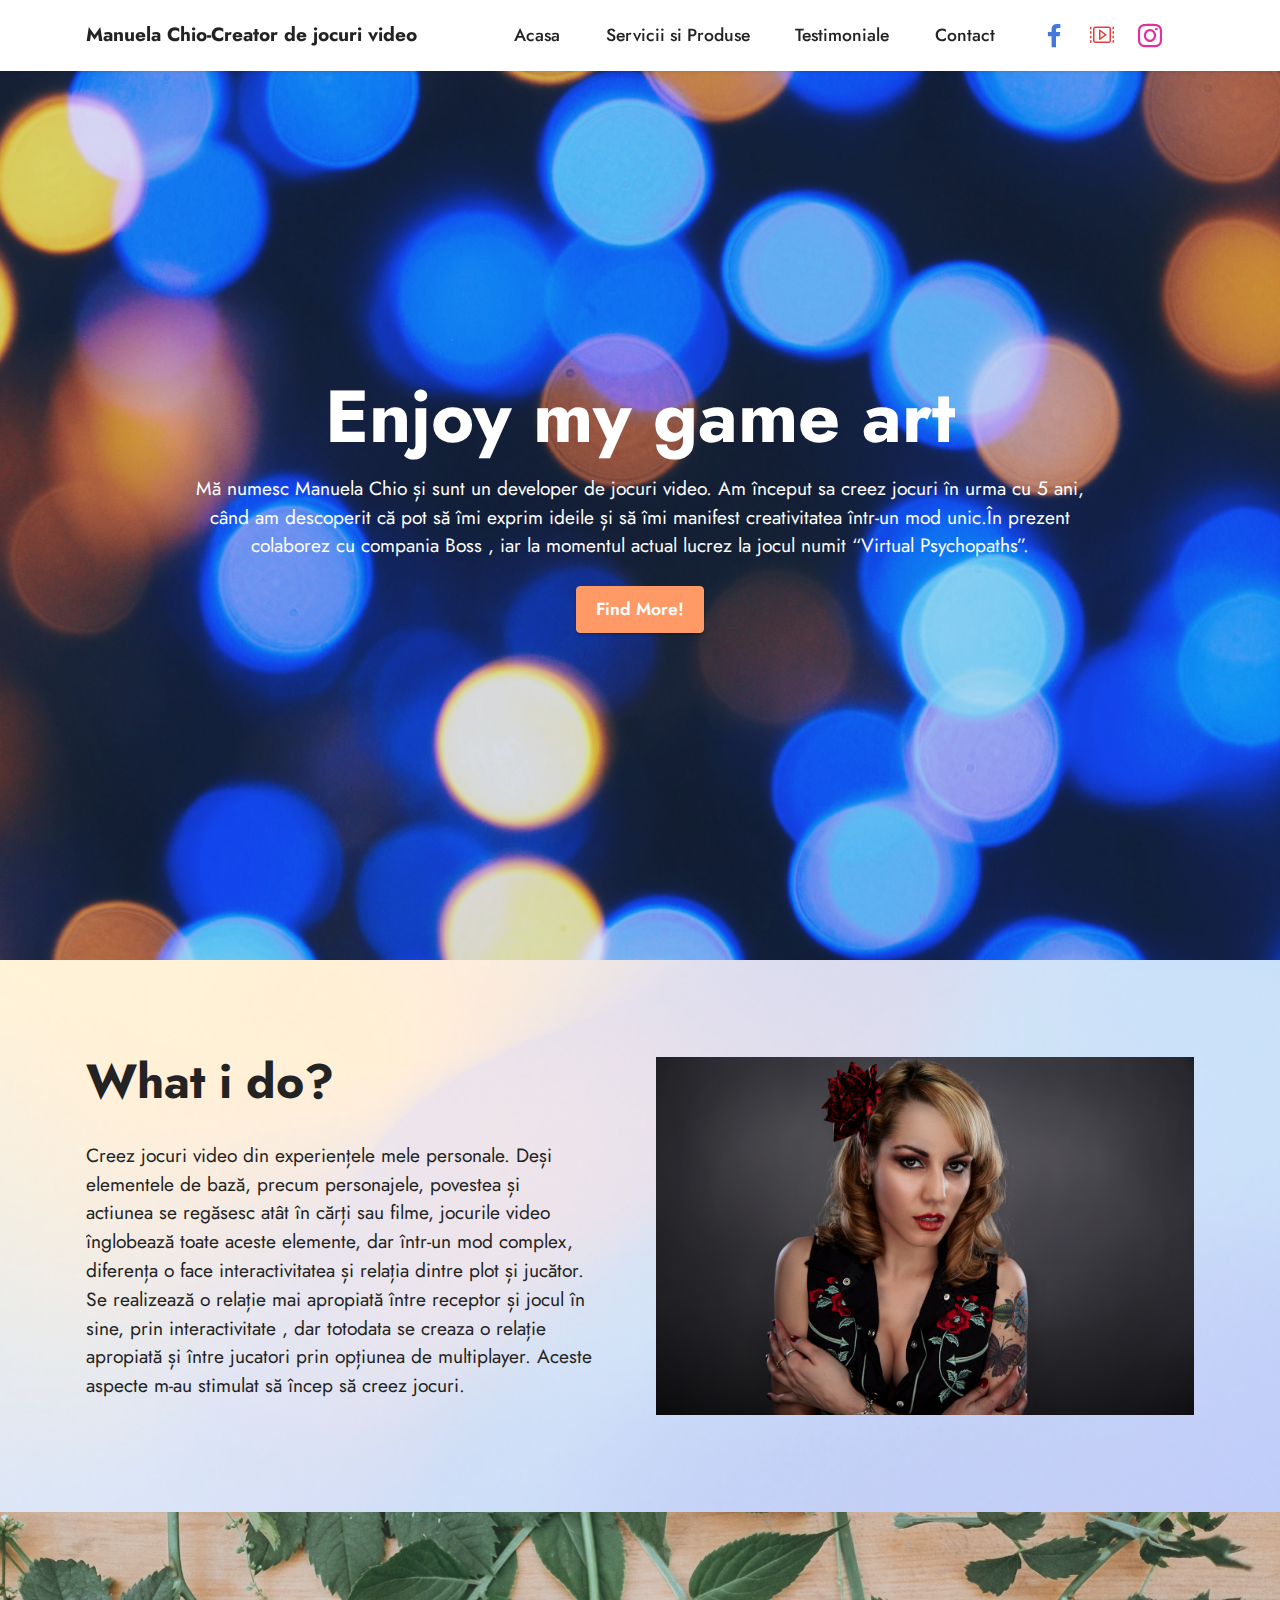
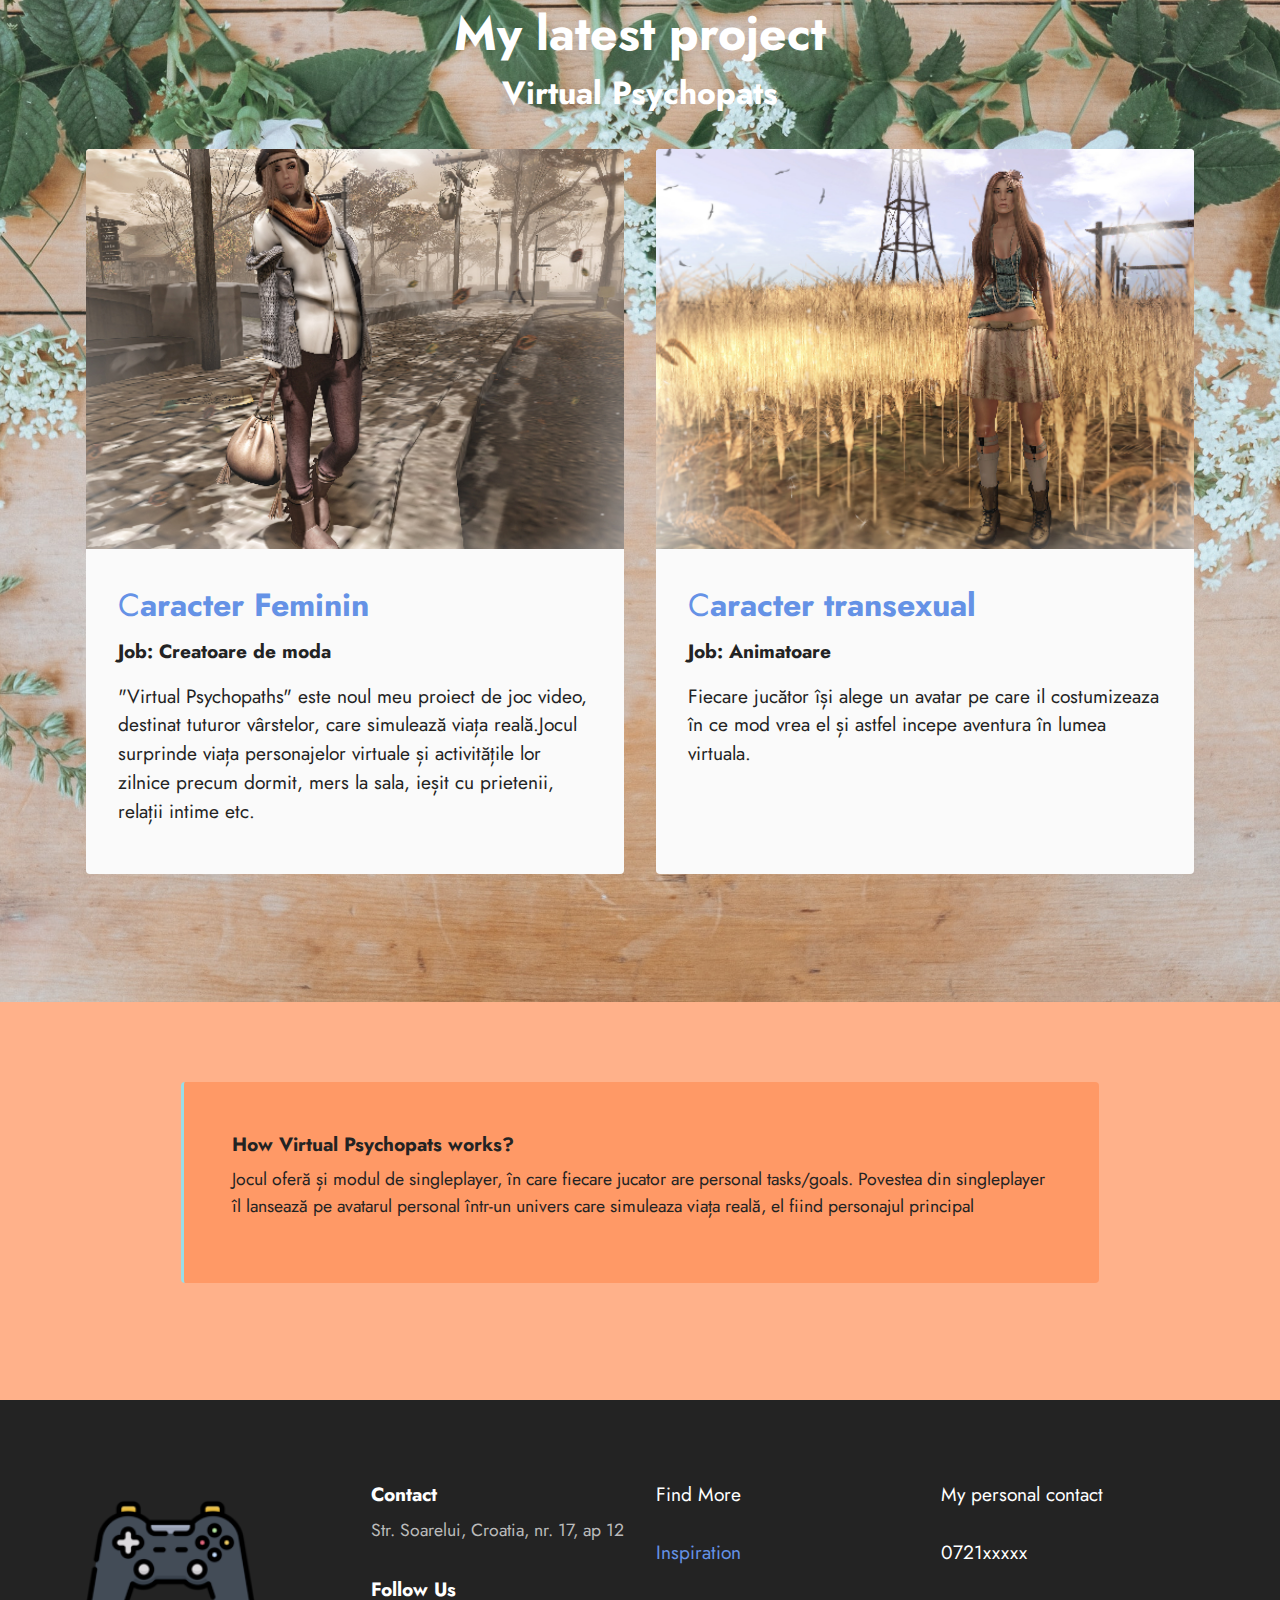
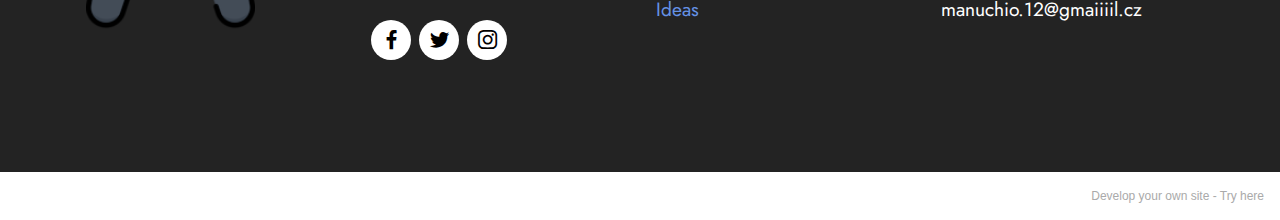
<file: index.html>
<!DOCTYPE html>
<html  >
<head>
  <!-- Site made with Mobirise Website Builder v5.2.0, https://mobirise.com -->
  <meta charset="UTF-8">
  <meta http-equiv="X-UA-Compatible" content="IE=edge">
  <meta name="generator" content="Mobirise v5.2.0, mobirise.com">
  <meta name="viewport" content="width=device-width, initial-scale=1, minimum-scale=1">
  <link rel="shortcut icon" href="assets/images/console.png" type="image/x-icon">
  <meta name="description" content="">
  
  
  <title>Manuela Chio</title>
  <link rel="stylesheet" href="assets/web/assets/mobirise-icons2/mobirise2.css">
  <link rel="stylesheet" href="assets/web/assets/mobirise-icons-bold/mobirise-icons-bold.css">
  <link rel="stylesheet" href="assets/tether/tether.min.css">
  <link rel="stylesheet" href="assets/bootstrap/css/bootstrap.min.css">
  <link rel="stylesheet" href="assets/bootstrap/css/bootstrap-grid.min.css">
  <link rel="stylesheet" href="assets/bootstrap/css/bootstrap-reboot.min.css">
  <link rel="stylesheet" href="assets/dropdown/css/style.css">
  <link rel="stylesheet" href="assets/socicon/css/styles.css">
  <link rel="stylesheet" href="assets/theme/css/style.css">
  <link rel="preload" as="style" href="assets/mobirise/css/mbr-additional.css"><link rel="stylesheet" href="assets/mobirise/css/mbr-additional.css" type="text/css">
  
  
  
  
</head>
<body>
  
  <section class="menu menu3 cid-skXJUE97Z2" once="menu" id="menu3-1">
    
    <nav class="navbar navbar-dropdown navbar-fixed-top navbar-expand-lg">
        <div class="container">
            <div class="navbar-brand">
                
                <span class="navbar-caption-wrap"><a class="navbar-caption text-black text-primary display-7" href="https://www.youtube.com/watch?v=JGX7ri0DPHs&t=75s&ab_channel=LaurenPaley">Manuela Chio-Creator de jocuri video</a></span>
            </div>
            <button class="navbar-toggler" type="button" data-toggle="collapse" data-target="#navbarSupportedContent" aria-controls="navbarNavAltMarkup" aria-expanded="false" aria-label="Toggle navigation">
                <div class="hamburger">
                    <span></span>
                    <span></span>
                    <span></span>
                    <span></span>
                </div>
            </button>
            <div class="collapse navbar-collapse" id="navbarSupportedContent">
                <ul class="navbar-nav nav-dropdown nav-right" data-app-modern-menu="true"><li class="nav-item"><a class="nav-link link text-black text-primary display-4" href="index.html#header6-4">
                            Acasa</a></li>
                    <li class="nav-item"><a class="nav-link link text-black text-primary display-4" href="Servici.html">
                            Servicii si Produse</a></li><li class="nav-item"><a class="nav-link link text-black text-primary display-4" href="page2.html">Testimoniale</a></li>
                    <li class="nav-item"><a class="nav-link link text-black text-primary display-4" href="Contact.html">Contact</a>
                    </li></ul>
                <div class="icons-menu">
                    <a class="iconfont-wrapper" href="https://www.facebook.com/" target="_blank">
                        <span class="p-2 mbr-iconfont socicon-facebook socicon" style="color: rgb(68, 121, 217); fill: rgb(68, 121, 217);"></span>
                    </a>
                    <a class="iconfont-wrapper" href="https://www.youtube.com/watch?v=GM5WI4MTXzc&ab_channel=Movieclips" target="_blank">
                        <span class="p-2 mbr-iconfont mbrib-video-play" style="color: rgb(228, 63, 63); fill: rgb(228, 63, 63);"></span>
                    </a>
                    <a class="iconfont-wrapper" href="https://www.instagram.com/" target="_blank">
                        <span class="p-2 mbr-iconfont socicon-instagram socicon" style="color: rgb(230, 47, 159); fill: rgb(230, 47, 159);"></span>
                    </a>
                    
                </div>
                
            </div>
        </div>
    </nav>
</section>

<section class="header6 cid-skYnuutJR2 mbr-fullscreen" id="header6-4">

    

    <div class="mbr-overlay" style="opacity: 0.2; background-color: rgb(68, 121, 217);"></div>

    <div class="align-center container">
        <div class="row justify-content-center">
            <div class="col-12 col-lg-10">
                <h1 class="mbr-section-title mbr-fonts-style mbr-white mb-3 display-1"><strong>Enjoy my game art</strong></h1>
                
                <p class="mbr-text mbr-white mbr-fonts-style display-7">Mă numesc Manuela Chio și sunt un developer de jocuri video. Am început sa creez jocuri în urma cu 5 ani, când am descoperit că pot să îmi exprim ideile și să îmi manifest creativitatea într-un mod unic.În prezent colaborez cu compania Boss , iar la momentul actual lucrez la jocul numit “Virtual Psychopaths”.</p>
                <div class="mbr-section-btn mt-3"><a class="btn btn-danger display-4" href="https://www.youtube.com/watch?v=7smahC_IAiY&t=1328s&ab_channel=misterpiano92">Find More!</a></div>
            </div>
        </div>
    </div>
</section>

<section class="features18 cid-sl3jah1L21" id="features19-6">

    

    <div class="mbr-overlay" style="opacity: 0.5; background-color: rgb(255, 255, 255);">
    </div>
    <div class="container">
        <div class="row justify-content-center">
            <div class="card col-12 col-lg">
                <div class="card-wrapper">
                    <h6 class="card-title mbr-fonts-style mb-4 display-2">
                        <strong>What i do?</strong></h6>
                    <p class="mbr-text mbr-fonts-style display-7">Creez jocuri video din experiențele mele personale. Deși elementele de bază, precum personajele, povestea și actiunea se regăsesc atât în cărți sau filme, jocurile video înglobează toate aceste elemente, dar într-un mod complex, diferența o face interactivitatea și relația dintre plot și jucător. Se realizează o relație mai apropiată între receptor și jocul în sine, prin interactivitate , dar totodata se creaza o relație apropiată și între jucatori prin opțiunea de multiplayer. Aceste aspecte m-au stimulat să încep să creez jocuri.</p>
                    
                </div>
            </div>
            <div class="col-12 col-lg-6">
                <div class="image-wrapper">
                    <img src="assets/images/woman04.jpg" alt="Mobirise">
                </div>
            </div>
        </div>
    </div>
</section>

<section class="content1 cid-sl3knYtsK6" id="content1-8">
    
    <div class="mbr-overlay"></div>
    <div class="container">
        <div class="mbr-section-head">
            <h4 class="mbr-section-title mbr-fonts-style align-center mb-0 display-2"><strong>My latest project</strong></h4>
            <h5 class="mbr-section-subtitle mbr-fonts-style align-center mb-0 mt-2 display-5"><strong>Virtual Psychopats</strong></h5>
        </div>
        <div class="row mt-4">
            <div class="item features-image сol-12 col-md-6 col-lg-6">
                <div class="item-wrapper">
                    <div class="item-img">
                        <img src="assets/images/g1.png" alt="" title="">
                    </div>
                    <div class="item-content">
                        <h5 class="item-title mbr-fonts-style display-5"><strong><a href="#top" class="text-primary">C</a>aracter Feminin</strong></h5>
                        <h6 class="item-subtitle mbr-fonts-style mt-1 display-7"><strong>Job: Creatoare de moda&nbsp;</strong></h6>
                        <p class="mbr-text mbr-fonts-style mt-3 display-7">"Virtual Psychopaths" este noul meu proiect de joc video, destinat tuturor vârstelor, care simulează viața reală.Jocul surprinde viața personajelor virtuale și activitățile lor zilnice precum dormit, mers la sala, ieșit cu prietenii, relații intime etc.</p>
                    </div>
                    
                </div>
            </div>
            <div class="item features-image сol-12 col-md-6 col-lg-6">
                <div class="item-wrapper">
                    <div class="item-img">
                        <img src="assets/images/g2.png" alt="" title="">
                    </div>
                    <div class="item-content">
                        <h5 class="item-title mbr-fonts-style display-5"><strong><a href="#top" class="text-primary">C</a>aracter transexual</strong></h5>
                        <h6 class="item-subtitle mbr-fonts-style mt-1 display-7"><strong>Job: Animatoare</strong></h6>
                        <p class="mbr-text mbr-fonts-style mt-3 display-7">Fiecare jucător își alege un avatar pe care il costumizeaza în ce mod vrea el și astfel incepe aventura în lumea virtuala.</p>
                    </div>
                    
                </div>
            </div>


        </div>
    </div>
</section>

<section class="content7 cid-sl3m8UZmuP" id="content7-9">
    
    <div class="container">
        <div class="row justify-content-center">
            <div class="col-12 col-md-10">
                <blockquote>
                <h5 class="mbr-section-title mbr-fonts-style mb-2 display-7"><strong>How Virtual Psychopats works?</strong></h5>
                <p class="mbr-text mbr-fonts-style display-4">Jocul oferă și modul de singleplayer, în care fiecare jucator are personal tasks/goals. Povestea din singleplayer îl lansează pe avatarul personal într-un univers care simuleaza viața reală, el fiind personajul principal</p></blockquote>
            </div>
        </div>
    </div>
</section>

<section class="footer4 cid-sl3YXtdOlR" once="footers" id="footer4-19">

    
    
    <div class="container">
        <div class="row mbr-white">
            <div class="col-6 col-lg-3">
                <div class="media-wrap col-md-8 col-12">
                    <a href="https://mobiri.se/">
                        <img src="assets/images/gamecont.png" alt="Mobirise">
                    </a>
                </div>
            </div>
            <div class="col-12 col-md-6 col-lg-3">
                <h5 class="mbr-section-subtitle mbr-fonts-style mb-2 display-7">
                    <strong>Contact</strong></h5>
                <p class="mbr-text mbr-fonts-style mb-4 display-4">
                    Str. Soarelui, Croatia, nr. 17, ap 12</p>
                <h5 class="mbr-section-subtitle mbr-fonts-style mb-3 display-7">
                    <strong>Follow Us</strong>
                </h5>
                <div class="social-row display-7">
                    <div class="soc-item">
                        <a href="https://twitter.com/" target="_blank">
                            <span class="mbr-iconfont socicon-facebook socicon"></span>
                        </a>
                    </div>
                    <div class="soc-item">
                        <a href="https://twitter.com/" target="_blank">
                            <span class="mbr-iconfont socicon-twitter socicon"></span>
                        </a>
                    </div>
                    <div class="soc-item">
                        <a href="https://twitter.com/" target="_blank">
                            <span class="mbr-iconfont socicon-instagram socicon"></span>
                        </a>
                    </div>
                    
                </div>
            </div>
            <div class="col-12 col-md-6 col-lg-3">
                <h5 class="mbr-section-subtitle mbr-fonts-style mb-2 display-7">Find More&nbsp; <br><br><a href="https://www.youtube.com/watch?v=_v4cgUVBsi4&ab_channel=AmbientWorlds" class="text-primary">Inspiration</a><br><br><a href="https://www.youtube.com/watch?v=4CEq9LARLv4&ab_channel=AmbientWorlds" class="text-primary">Ideas&nbsp;&nbsp;</a></h5>
                <ul class="list mbr-fonts-style display-4">
                    <li class="mbr-text item-wrap"><br></li>
                    <li class="mbr-text item-wrap"><br></li>
                </ul>
            </div>
            <div class="col-12 col-md-6 col-lg-3">
                <h5 class="mbr-section-subtitle mbr-fonts-style mb-2 display-7">My personal contact<br><br>0721xxxxx<br><br>manuchio.12@gmaiiiil.cz</h5>
                <ul class="list mbr-fonts-style display-4">
                    <li class="mbr-text item-wrap"><br></li>
                </ul>
            </div>
            
        </div>
    </div>
</section><section style="background-color: #fff; font-family: -apple-system, BlinkMacSystemFont, 'Segoe UI', 'Roboto', 'Helvetica Neue', Arial, sans-serif; color:#aaa; font-size:12px; padding: 0; align-items: center; display: flex;"><a href="https://mobirise.site/y" style="flex: 1 1; height: 3rem; padding-left: 1rem;"></a><p style="flex: 0 0 auto; margin:0; padding-right:1rem;">Develop your own site - <a href="https://mobirise.site/w" style="color:#aaa;">Try here</a></p></section><script src="assets/web/assets/jquery/jquery.min.js"></script>  <script src="assets/popper/popper.min.js"></script>  <script src="assets/tether/tether.min.js"></script>  <script src="assets/bootstrap/js/bootstrap.min.js"></script>  <script src="assets/smoothscroll/smooth-scroll.js"></script>  <script src="assets/dropdown/js/nav-dropdown.js"></script>  <script src="assets/dropdown/js/navbar-dropdown.js"></script>  <script src="assets/touchswipe/jquery.touch-swipe.min.js"></script>  <script src="assets/theme/js/script.js"></script>  
  
  
</body>
</html>
</file>
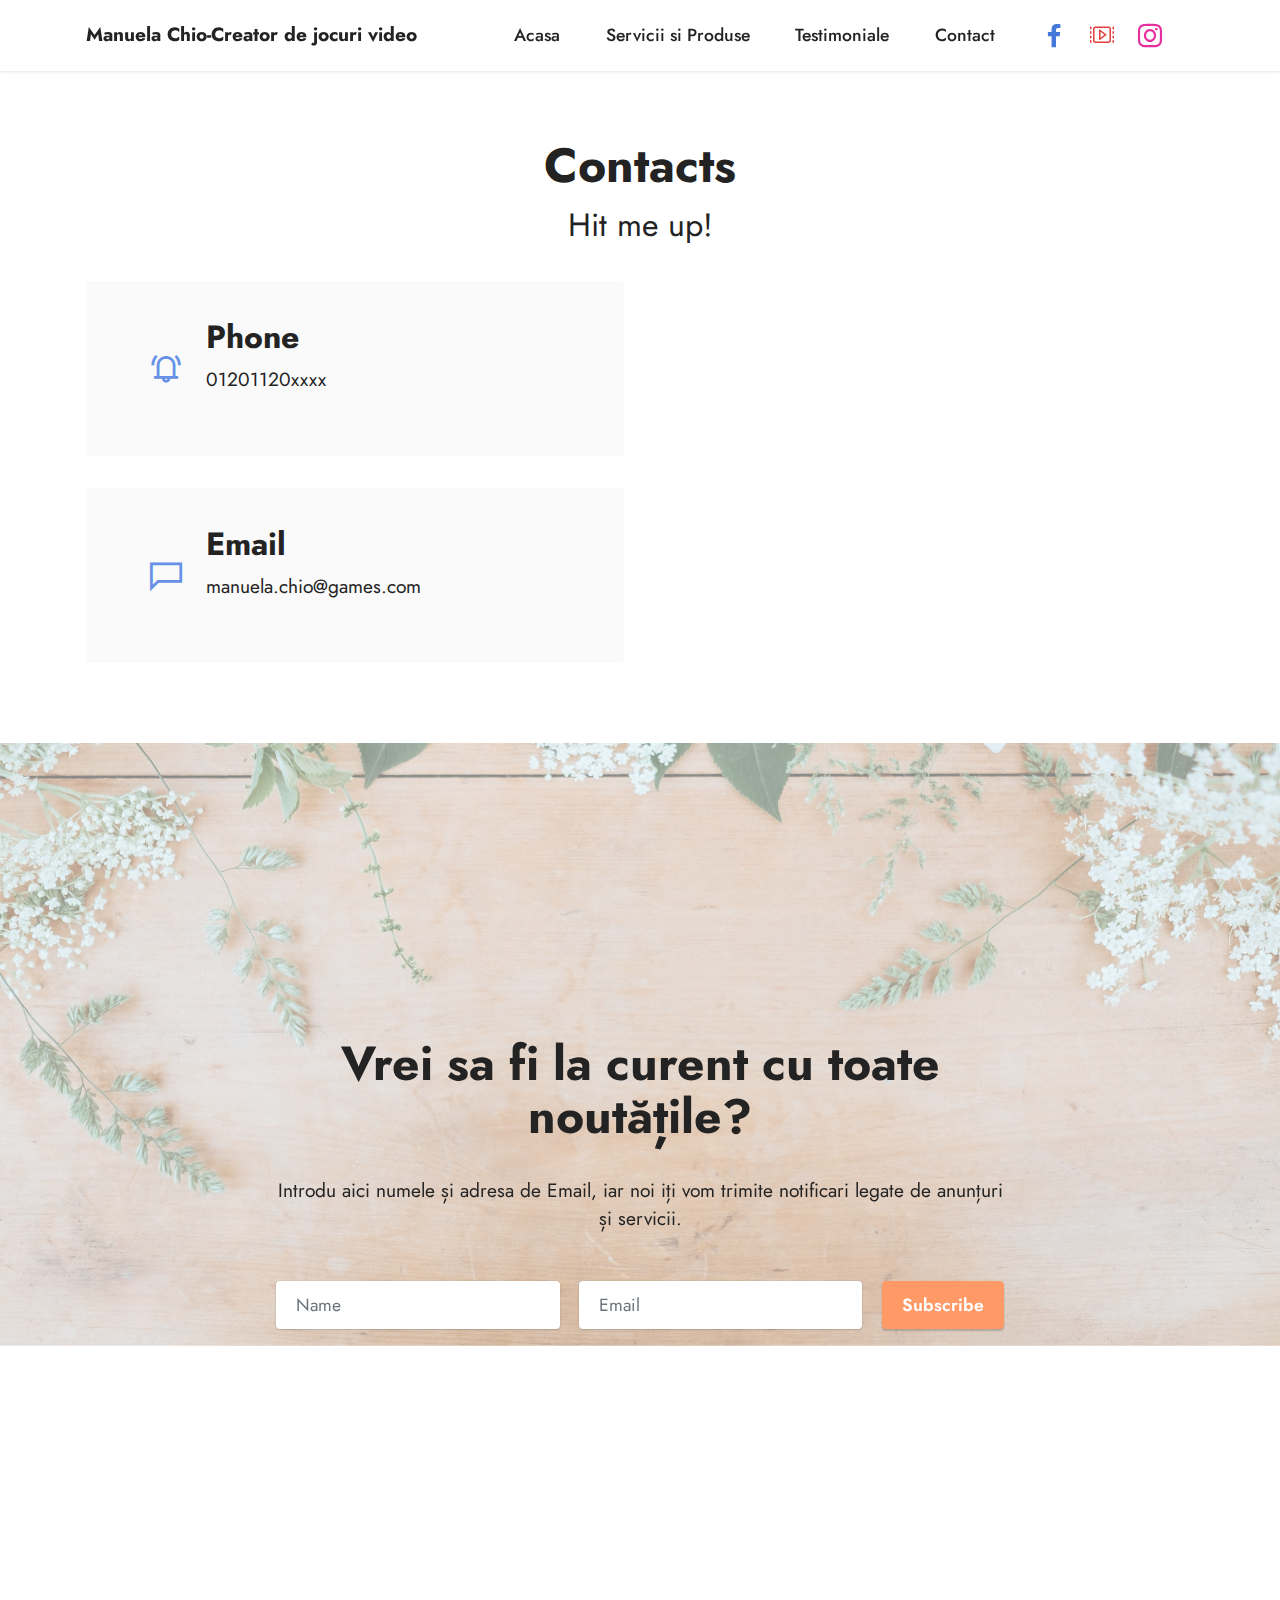
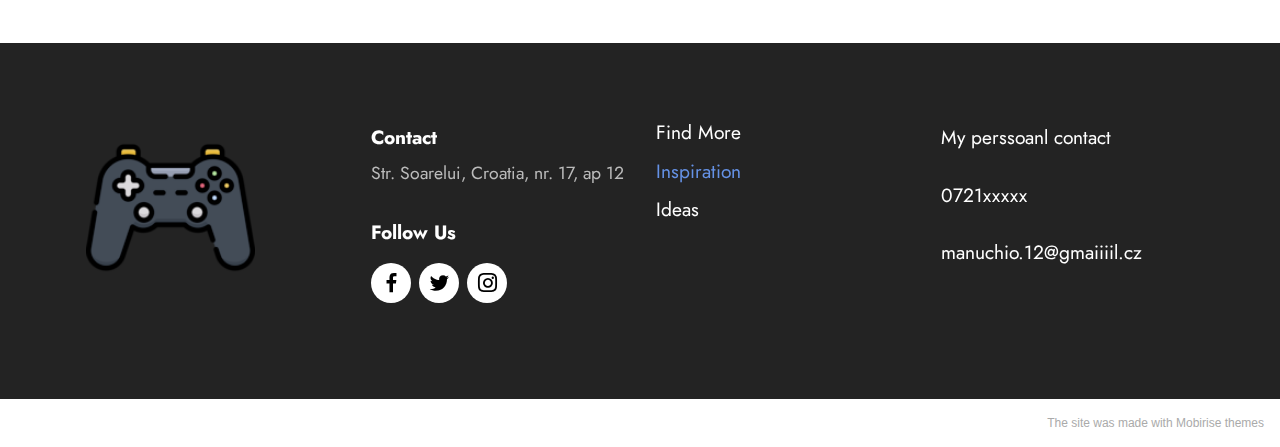
<file: Contact.html>
<!DOCTYPE html>
<html  >
<head>
  <!-- Site made with Mobirise Website Builder v5.2.0, https://mobirise.com -->
  <meta charset="UTF-8">
  <meta http-equiv="X-UA-Compatible" content="IE=edge">
  <meta name="generator" content="Mobirise v5.2.0, mobirise.com">
  <meta name="viewport" content="width=device-width, initial-scale=1, minimum-scale=1">
  <link rel="shortcut icon" href="assets/images/console.png" type="image/x-icon">
  <meta name="description" content="">
  
  
  <title>Contact</title>
  <link rel="stylesheet" href="assets/web/assets/mobirise-icons-bold/mobirise-icons-bold.css">
  <link rel="stylesheet" href="assets/web/assets/mobirise-icons2/mobirise2.css">
  <link rel="stylesheet" href="assets/tether/tether.min.css">
  <link rel="stylesheet" href="assets/bootstrap/css/bootstrap.min.css">
  <link rel="stylesheet" href="assets/bootstrap/css/bootstrap-grid.min.css">
  <link rel="stylesheet" href="assets/bootstrap/css/bootstrap-reboot.min.css">
  <link rel="stylesheet" href="assets/dropdown/css/style.css">
  <link rel="stylesheet" href="assets/socicon/css/styles.css">
  <link rel="stylesheet" href="assets/theme/css/style.css">
  <link rel="preload" as="style" href="assets/mobirise/css/mbr-additional.css"><link rel="stylesheet" href="assets/mobirise/css/mbr-additional.css" type="text/css">
  
  
  
  
</head>
<body>
  
  <section class="menu menu3 cid-skXJUE97Z2" once="menu" id="menu3-r">
    
    <nav class="navbar navbar-dropdown navbar-fixed-top navbar-expand-lg">
        <div class="container">
            <div class="navbar-brand">
                
                <span class="navbar-caption-wrap"><a class="navbar-caption text-black text-primary display-7" href="https://www.youtube.com/watch?v=JGX7ri0DPHs&t=75s&ab_channel=LaurenPaley">Manuela Chio-Creator de jocuri video</a></span>
            </div>
            <button class="navbar-toggler" type="button" data-toggle="collapse" data-target="#navbarSupportedContent" aria-controls="navbarNavAltMarkup" aria-expanded="false" aria-label="Toggle navigation">
                <div class="hamburger">
                    <span></span>
                    <span></span>
                    <span></span>
                    <span></span>
                </div>
            </button>
            <div class="collapse navbar-collapse" id="navbarSupportedContent">
                <ul class="navbar-nav nav-dropdown nav-right" data-app-modern-menu="true"><li class="nav-item"><a class="nav-link link text-black text-primary display-4" href="index.html#header6-4">
                            Acasa</a></li>
                    <li class="nav-item"><a class="nav-link link text-black text-primary display-4" href="Servici.html">
                            Servicii si Produse</a></li><li class="nav-item"><a class="nav-link link text-black text-primary display-4" href="page2.html">Testimoniale</a></li>
                    <li class="nav-item"><a class="nav-link link text-black text-primary display-4" href="Contact.html">Contact</a>
                    </li></ul>
                <div class="icons-menu">
                    <a class="iconfont-wrapper" href="https://www.facebook.com/" target="_blank">
                        <span class="p-2 mbr-iconfont socicon-facebook socicon" style="color: rgb(68, 121, 217); fill: rgb(68, 121, 217);"></span>
                    </a>
                    <a class="iconfont-wrapper" href="https://www.youtube.com/watch?v=GM5WI4MTXzc&ab_channel=Movieclips" target="_blank">
                        <span class="p-2 mbr-iconfont mbrib-video-play" style="color: rgb(228, 63, 63); fill: rgb(228, 63, 63);"></span>
                    </a>
                    <a class="iconfont-wrapper" href="https://www.instagram.com/" target="_blank">
                        <span class="p-2 mbr-iconfont socicon-instagram socicon" style="color: rgb(230, 47, 159); fill: rgb(230, 47, 159);"></span>
                    </a>
                    
                </div>
                
            </div>
        </div>
    </nav>
</section>

<section class="contacts3 map1 cid-sl3zOh9SmW" id="contacts3-s">

    
    
    <div class="container">
        <div class="mbr-section-head">
            <h3 class="mbr-section-title mbr-fonts-style align-center mb-0 display-2">
                <strong>Contacts</strong>
            </h3>
            <h4 class="mbr-section-subtitle mbr-fonts-style align-center mb-0 mt-2 display-5">Hit me up!</h4>
        </div>
        <div class="row justify-content-center mt-4">
            <div class="card col-12 col-md-6">
                <div class="card-wrapper">
                    <div class="image-wrapper">
                        <span class="mbr-iconfont mobi-mbri-alert mobi-mbri"></span>
                    </div>
                    <div class="text-wrapper">
                        <h6 class="card-title mbr-fonts-style mb-1 display-5">
                            <strong>Phone</strong>
                        </h6>
                        <p class="mbr-text mbr-fonts-style display-7">01201120xxxx&nbsp; &nbsp; &nbsp; &nbsp; &nbsp; &nbsp; &nbsp; &nbsp; &nbsp; &nbsp; &nbsp; &nbsp; &nbsp;</p>
                    </div>
                </div>
                <div class="card-wrapper">
                    <div class="image-wrapper">
                        <span class="mbr-iconfont mobi-mbri-chat mobi-mbri"></span>
                    </div>
                    <div class="text-wrapper">
                        <h6 class="card-title mbr-fonts-style mb-1 display-5">
                            <strong>Email</strong>
                        </h6>
                        <p class="mbr-text mbr-fonts-style display-7">manuela.chio@games.com&nbsp; &nbsp; &nbsp; &nbsp; &nbsp; &nbsp; &nbsp; &nbsp; &nbsp; &nbsp; &nbsp; &nbsp; &nbsp;</p>
                    </div>
                </div>
            </div>
            <div class="map-wrapper col-12 col-md-6">
                <div class="google-map"><iframe frameborder="0" style="border:0" src="https://www.google.com/maps/embed/v1/place?key=AIzaSyCNveGQ9bfpKFwWzQLLftrR9hNiHwdqQG8&amp;q=Pula, Croatia" allowfullscreen=""></iframe></div>
            </div>
        </div>
    </div>
</section>

<section class="form1 cid-sl3AZeUfqY mbr-fullscreen mbr-parallax-background" id="form1-u">

    

    <div class="mbr-overlay" style="opacity: 0.5; background-color: rgb(255, 255, 255);"></div>
    <div class="align-center container">
        <div class="row justify-content-center">
            <div class="col-lg-8 mx-auto mbr-form" data-form-type="formoid">
                <form action="https://mobirise.eu/" method="POST" class="mbr-form form-with-styler" data-form-title="Form Name"><input type="hidden" name="email" data-form-email="true" value="a2Rb1/graqH+LtStcIX7FyWGpvesbm2lLo1yj7VTfrfrl7Y03WrbejSZzLVE3ET9EGj8MkLPMyk1Qk8AcV88hWFPSfRsjyEX8SNONHKDH2RPGikWRLelb8d2ANhuvShD">
                    <div class="">
                        <div hidden="hidden" data-form-alert="" class="alert alert-success col-12">Esti cool!</div>
                        <div hidden="hidden" data-form-alert-danger="" class="alert alert-danger col-12">Oops...! some
                            problem!</div>
                    </div>
                    <div class="dragArea row">
                        <div class="col-12">
                            <h1 class="mbr-section-title mb-4 display-2"><strong>Vrei sa fi la curent cu toate noutățile?</strong></h1>
                        </div>
                        <div class="col-12">
                            <p class="mbr-text mbr-fonts-style mb-5 display-7">Introdu aici numele și adresa de Email, iar noi iți vom trimite notificari legate de anunțuri și servicii.</p>
                        </div>
                        <div class="col-md col-12 form-group" data-for="name">
                            <input type="text" name="name" placeholder="Name" data-form-field="Name" class="form-control" id="name-form1-u">
                        </div>
                        <div class="col-md col-12 form-group" data-for="email">
                            <input type="email" name="email" placeholder="Email" data-form-field="Email" class="form-control" id="email-form1-u">
                        </div>
                        <div class="mbr-section-btn col-12 col-md-auto"><button type="submit" class="btn btn-danger display-4">Subscribe</button></div>
                    </div>
                </form>
            </div>
        </div>
    </div>
</section>

<section class="footer4 cid-sl3YXtdOlR" once="footers" id="footer4-19">

    
    
    <div class="container">
        <div class="row mbr-white">
            <div class="col-6 col-lg-3">
                <div class="media-wrap col-md-8 col-12">
                    <a href="https://mobiri.se/">
                        <img src="assets/images/gamecont.png" alt="Mobirise">
                    </a>
                </div>
            </div>
            <div class="col-12 col-md-6 col-lg-3">
                <h5 class="mbr-section-subtitle mbr-fonts-style mb-2 display-7">
                    <strong>Contact</strong></h5>
                <p class="mbr-text mbr-fonts-style mb-4 display-4">
                    Str. Soarelui, Croatia, nr. 17, ap 12</p>
                <h5 class="mbr-section-subtitle mbr-fonts-style mb-3 display-7">
                    <strong>Follow Us</strong>
                </h5>
                <div class="social-row display-7">
                    <div class="soc-item">
                        <a href="https://twitter.com/mobirise" target="_blank">
                            <span class="mbr-iconfont socicon socicon-facebook"></span>
                        </a>
                    </div>
                    <div class="soc-item">
                        <a href="https://twitter.com/mobirise" target="_blank">
                            <span class="mbr-iconfont socicon socicon-twitter"></span>
                        </a>
                    </div>
                    <div class="soc-item">
                        <a href="https://twitter.com/mobirise" target="_blank">
                            <span class="mbr-iconfont socicon socicon-instagram"></span>
                        </a>
                    </div>
                    
                </div>
            </div>
            <div class="col-12 col-md-6 col-lg-3">
                <h5 class="mbr-section-subtitle mbr-fonts-style mb-2 display-7"><p><a href="https://www.youtube.com/watch?v=4CEq9LARLv4&ab_channel=AmbientWorlds" class="text-primary"></a>Find More&nbsp; <br><br><a href="https://www.youtube.com/watch?v=_v4cgUVBsi4&ab_channel=AmbientWorlds" class="text-primary">Inspiration</a><br><br>Ideas&nbsp;&nbsp;</p></h5>
                <ul class="list mbr-fonts-style display-4">
                    <li class="mbr-text item-wrap"><br></li>
                    <li class="mbr-text item-wrap"><br></li>
                </ul>
            </div>
            <div class="col-12 col-md-6 col-lg-3">
                <h5 class="mbr-section-subtitle mbr-fonts-style mb-2 display-7">My perssoanl contact<br><br>0721xxxxx<br><br>manuchio.12@gmaiiiil.cz</h5>
                <ul class="list mbr-fonts-style display-4">
                    <li class="mbr-text item-wrap"><br></li>
                </ul>
            </div>
            
        </div>
    </div>
</section><section style="background-color: #fff; font-family: -apple-system, BlinkMacSystemFont, 'Segoe UI', 'Roboto', 'Helvetica Neue', Arial, sans-serif; color:#aaa; font-size:12px; padding: 0; align-items: center; display: flex;"><a href="https://mobirise.site/t" style="flex: 1 1; height: 3rem; padding-left: 1rem;"></a><p style="flex: 0 0 auto; margin:0; padding-right:1rem;"><a href="https://mobirise.site/r" style="color:#aaa;">The site</a> was made with Mobirise themes</p></section><script src="assets/web/assets/jquery/jquery.min.js"></script>  <script src="assets/popper/popper.min.js"></script>  <script src="assets/tether/tether.min.js"></script>  <script src="assets/bootstrap/js/bootstrap.min.js"></script>  <script src="assets/smoothscroll/smooth-scroll.js"></script>  <script src="assets/dropdown/js/nav-dropdown.js"></script>  <script src="assets/dropdown/js/navbar-dropdown.js"></script>  <script src="assets/touchswipe/jquery.touch-swipe.min.js"></script>  <script src="assets/parallax/jarallax.min.js"></script>  <script src="assets/theme/js/script.js"></script>  <script src="assets/formoid/formoid.min.js"></script>  
  
  
</body>
</html>
</file>
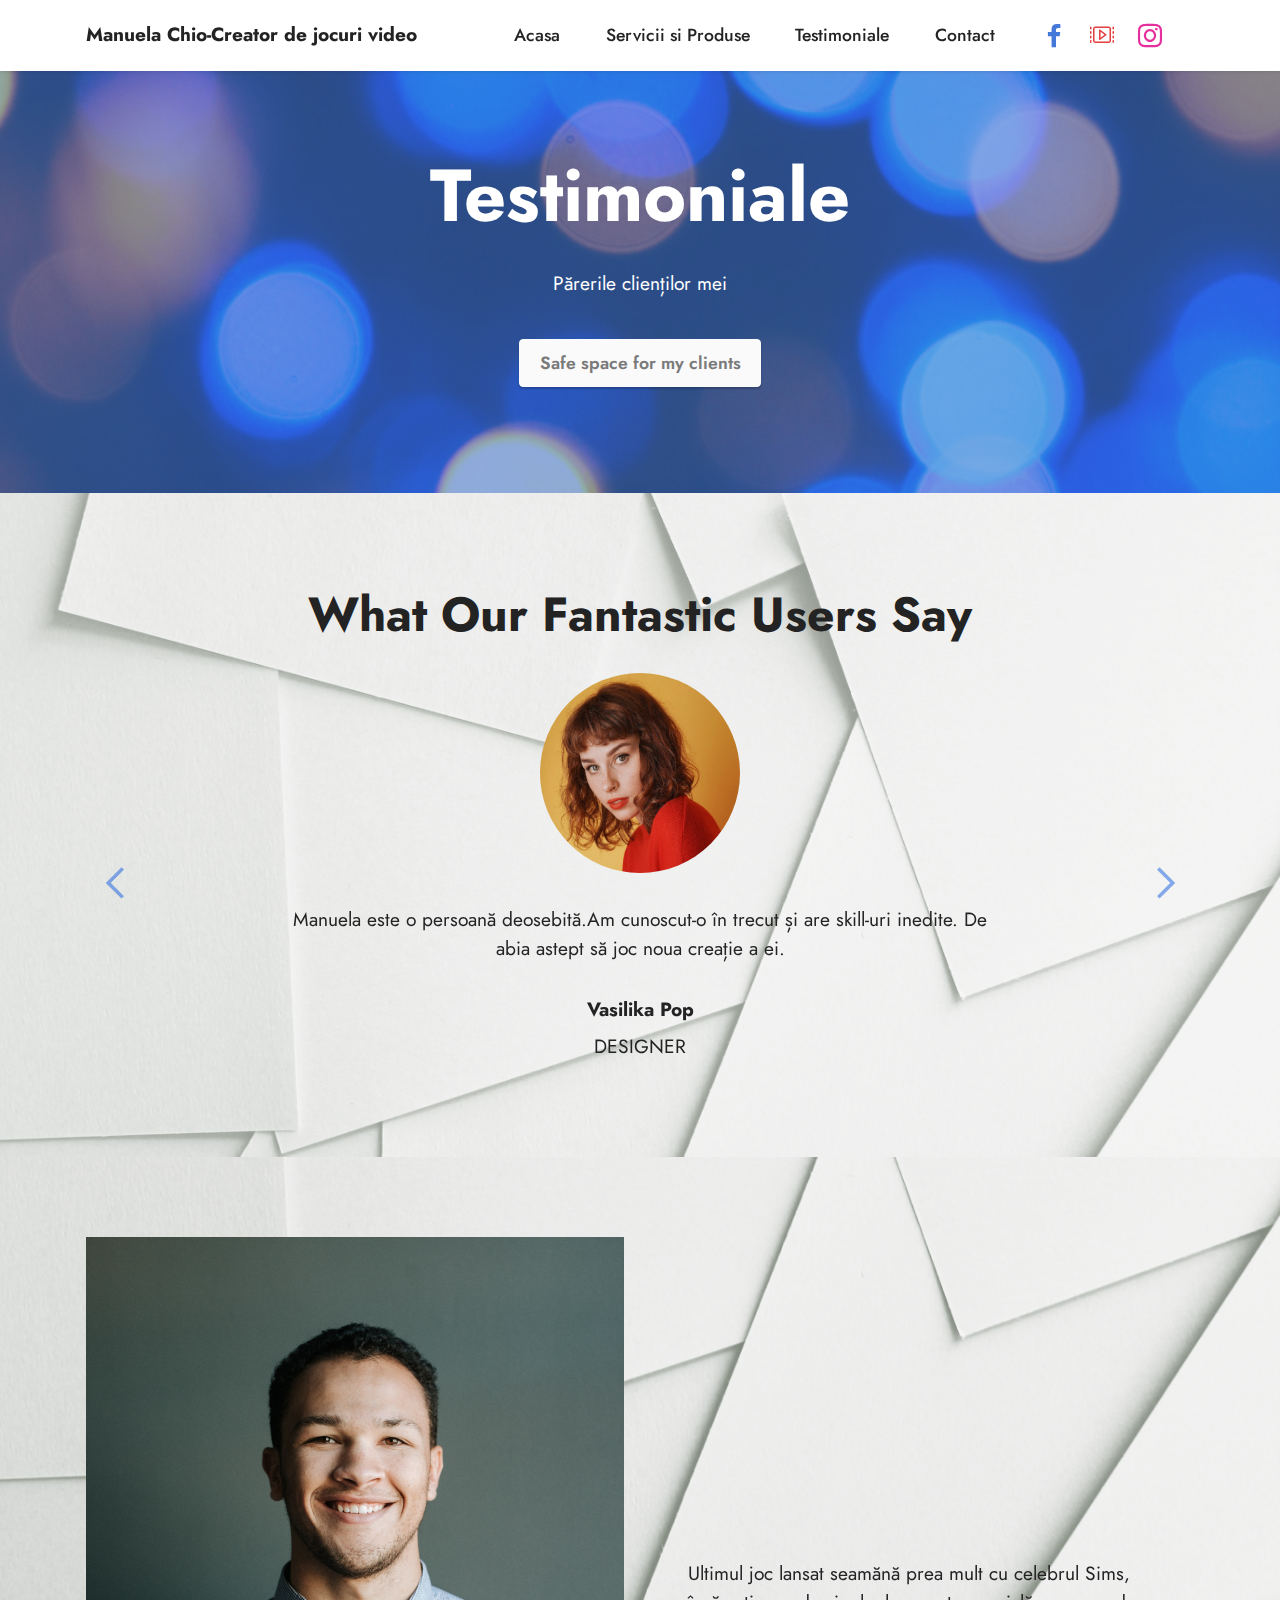
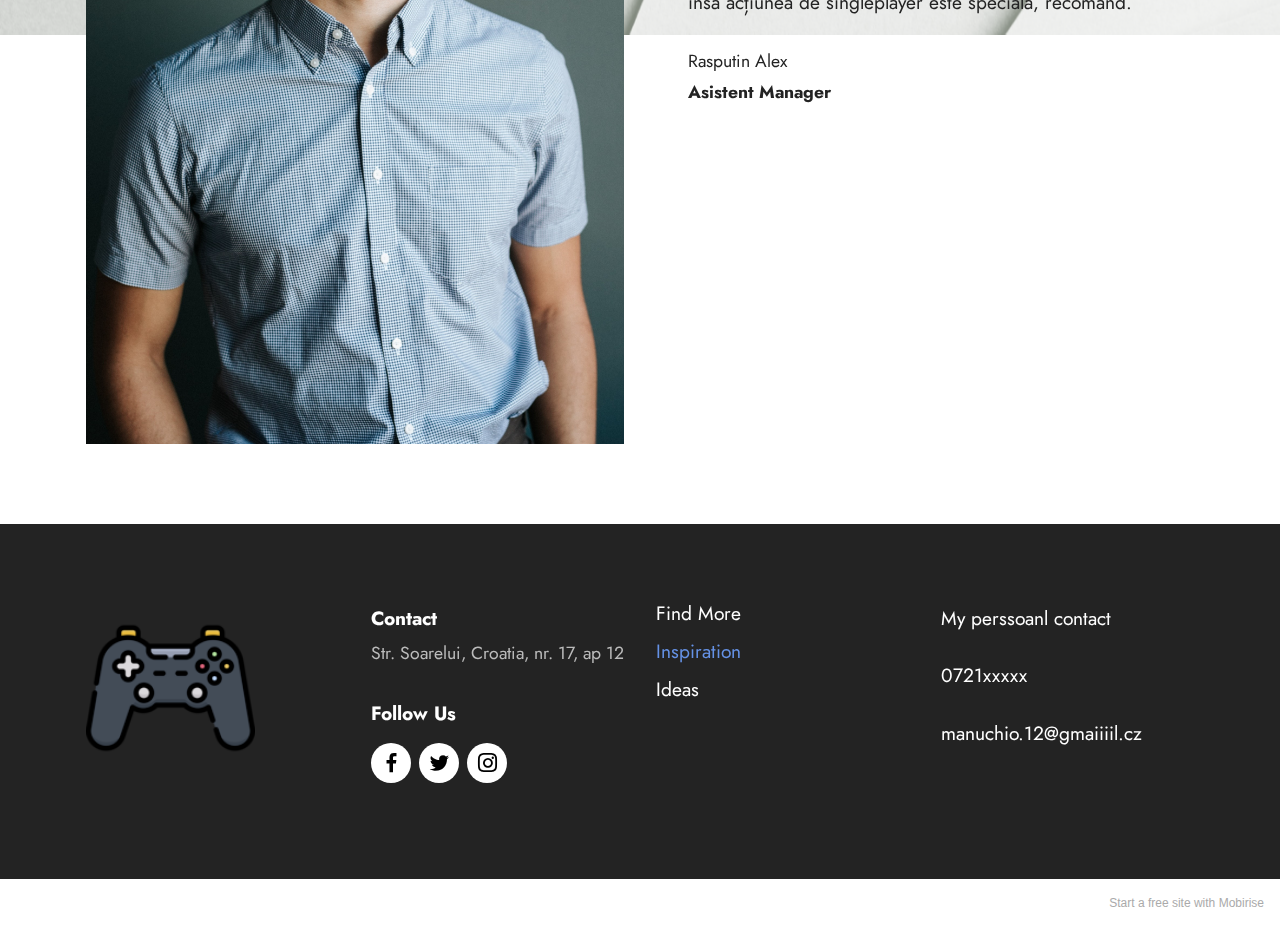
<file: page2.html>
<!DOCTYPE html>
<html  >
<head>
  <!-- Site made with Mobirise Website Builder v5.2.0, https://mobirise.com -->
  <meta charset="UTF-8">
  <meta http-equiv="X-UA-Compatible" content="IE=edge">
  <meta name="generator" content="Mobirise v5.2.0, mobirise.com">
  <meta name="viewport" content="width=device-width, initial-scale=1, minimum-scale=1">
  <link rel="shortcut icon" href="assets/images/console.png" type="image/x-icon">
  <meta name="description" content="">
  
  
  <title>Testimoniale</title>
  <link rel="stylesheet" href="assets/web/assets/mobirise-icons2/mobirise2.css">
  <link rel="stylesheet" href="assets/web/assets/mobirise-icons-bold/mobirise-icons-bold.css">
  <link rel="stylesheet" href="assets/tether/tether.min.css">
  <link rel="stylesheet" href="assets/bootstrap/css/bootstrap.min.css">
  <link rel="stylesheet" href="assets/bootstrap/css/bootstrap-grid.min.css">
  <link rel="stylesheet" href="assets/bootstrap/css/bootstrap-reboot.min.css">
  <link rel="stylesheet" href="assets/dropdown/css/style.css">
  <link rel="stylesheet" href="assets/socicon/css/styles.css">
  <link rel="stylesheet" href="assets/theme/css/style.css">
  <link rel="preload" as="style" href="assets/mobirise/css/mbr-additional.css"><link rel="stylesheet" href="assets/mobirise/css/mbr-additional.css" type="text/css">
  
  
  
  
</head>
<body>
  
  <section class="menu menu3 cid-skXJUE97Z2" once="menu" id="menu3-k">
    
    <nav class="navbar navbar-dropdown navbar-fixed-top navbar-expand-lg">
        <div class="container">
            <div class="navbar-brand">
                
                <span class="navbar-caption-wrap"><a class="navbar-caption text-black text-primary display-7" href="https://www.youtube.com/watch?v=JGX7ri0DPHs&t=75s&ab_channel=LaurenPaley">Manuela Chio-Creator de jocuri video</a></span>
            </div>
            <button class="navbar-toggler" type="button" data-toggle="collapse" data-target="#navbarSupportedContent" aria-controls="navbarNavAltMarkup" aria-expanded="false" aria-label="Toggle navigation">
                <div class="hamburger">
                    <span></span>
                    <span></span>
                    <span></span>
                    <span></span>
                </div>
            </button>
            <div class="collapse navbar-collapse" id="navbarSupportedContent">
                <ul class="navbar-nav nav-dropdown nav-right" data-app-modern-menu="true"><li class="nav-item"><a class="nav-link link text-black text-primary display-4" href="index.html#header6-4">
                            Acasa</a></li>
                    <li class="nav-item"><a class="nav-link link text-black text-primary display-4" href="Servici.html">
                            Servicii si Produse</a></li><li class="nav-item"><a class="nav-link link text-black text-primary display-4" href="page2.html">Testimoniale</a></li>
                    <li class="nav-item"><a class="nav-link link text-black text-primary display-4" href="Contact.html">Contact</a>
                    </li></ul>
                <div class="icons-menu">
                    <a class="iconfont-wrapper" href="https://www.facebook.com/" target="_blank">
                        <span class="p-2 mbr-iconfont socicon-facebook socicon" style="color: rgb(68, 121, 217); fill: rgb(68, 121, 217);"></span>
                    </a>
                    <a class="iconfont-wrapper" href="https://www.youtube.com/watch?v=GM5WI4MTXzc&ab_channel=Movieclips" target="_blank">
                        <span class="p-2 mbr-iconfont mbrib-video-play" style="color: rgb(228, 63, 63); fill: rgb(228, 63, 63);"></span>
                    </a>
                    <a class="iconfont-wrapper" href="https://www.instagram.com/" target="_blank">
                        <span class="p-2 mbr-iconfont socicon-instagram socicon" style="color: rgb(230, 47, 159); fill: rgb(230, 47, 159);"></span>
                    </a>
                    
                </div>
                
            </div>
        </div>
    </nav>
</section>

<section class="info3 cid-sl3wnzhZZ7" id="info3-m">

    

    <div class="mbr-overlay" style="opacity: 0.6; background-color: rgb(68, 121, 217);">
    </div>
    <div class="container">
        <div class="row justify-content-center">
            <div class="card col-12 col-lg-10">
                <div class="card-wrapper">
                    <div class="card-box align-center">
                        <h4 class="card-title mbr-fonts-style align-center mb-4 display-1">
                            <strong>Testimoniale</strong></h4>
                        <p class="mbr-text mbr-fonts-style mb-4 display-7">
                            Părerile clienților mei</p>
                        <div class="mbr-section-btn mt-3"><a class="btn btn-white display-4" href="https://www.wizardingworld.com/">Safe space for my clients</a></div>
                    </div>
                </div>
            </div>
        </div>
    </div>
</section>

<section class="testimonails3 carousel slide testimonials-slider cid-sl3yi7Oz7s" data-interval="false" id="testimonials3-p">

    

    <div class="mbr-overlay" style="opacity: 0.6; background-color: rgb(255, 255, 255);">
    </div>

    <div class="text-center container">
        <h3 class="mb-4 mbr-fonts-style display-2">
            <strong>What Our Fantastic Users Say</strong>
        </h3>

        <div class="carousel slide" role="listbox" data-pause="true" data-keyboard="false" data-ride="carousel" data-interval="8000">
            <div class="carousel-inner">
                
                
            <div class="carousel-item">
                    <div class="user col-md-8">
                        <div class="user_image">
                            <img src="assets/images/woman29-1.jpeg" alt="">
                        </div>
                        <div class="user_text mb-4">
                            <p class="mbr-fonts-style display-7">Manuela este o persoană deosebită.Am cunoscut-o în trecut și are skill-uri inedite. De abia astept să joc noua creație a ei.
                            </p>
                        </div>
                        <div class="user_name mbr-fonts-style mb-2 display-7">
                            <strong>Vasilika Pop</strong></div>
                        <div class="user_desk mbr-fonts-style display-7">
                            DESIGNER
                        </div>
                    </div>
                </div><div class="carousel-item">
                    <div class="user col-md-8">
                        <div class="user_image">
                            <img src="assets/images/man15-1.jpeg" alt="">
                        </div>
                        <div class="user_text mb-4">
                            <p class="mbr-fonts-style display-7">
                                Am colaborat cu Manuela în trecut și am realizat un joc împreuna pe care îl puteti vizualiza pe site-ul meu.Placut surprins de seriozitatea ei.
                            </p>
                        </div>
                        <div class="user_name mbr-fonts-style mb-2 display-7">
                            <strong>Gitza Escu</strong></div>
                        <div class="user_desk mbr-fonts-style display-7">
                            DEVELOPER
                        </div>
                    </div>
                </div><div class="carousel-item">
                    <div class="user col-md-8">
                        <div class="user_image">
                            <img src="assets/images/dog.jpeg" alt="">
                        </div>
                        <div class="user_text mb-4">
                            <p class="mbr-fonts-style display-7">
                                Nu-mi place de Manuela și nici de jocul nou lansat. Din cauza ei, stăpânul meu se joacă zilnic și nu mă scoate la plimbare:(.
                            </p>
                        </div>
                        <div class="user_name mbr-fonts-style mb-2 display-7">
                            <strong>Bobita</strong></div>
                        <div class="user_desk mbr-fonts-style display-7">
                            Bark</div>
                    </div>
                </div></div>

            <div class="carousel-controls">
                <a class="carousel-control-prev" role="button" data-slide="prev">
                    <span aria-hidden="true" class="mobi-mbri mobi-mbri-arrow-prev mbr-iconfont"></span>
                    <span class="sr-only">Previous</span>
                </a>

                <a class="carousel-control-next" role="button" data-slide="next">
                    <span aria-hidden="true" class="mobi-mbri mobi-mbri-arrow-next mbr-iconfont"></span>
                    <span class="sr-only">Next</span>
                </a>
            </div>
        </div>
    </div>
</section>

<section class="testimonials1 cid-sl3z4v5OPN mbr-parallax-background" id="testimonials1-q">
    

    <div class="mbr-overlay" style="opacity: 0.5; background-color: rgb(255, 255, 255);">
    </div>
    <div class="container">
        
        <div class="row align-items-center">
            <div class="col-12 col-md-6">
                <div class="image-wrapper">
                    <img src="assets/images/man35.jpeg" alt="Mobirise">
                </div>
            </div>
            <div class="col-12 col-md">
                <div class="text-wrapper">
                    <p class="mbr-text mbr-fonts-style mb-4 display-7">Ultimul joc lansat seamănă prea mult cu celebrul Sims, însă acțiunea de singleplayer este specială, recomand.</p>
                    <p class="name mbr-fonts-style mb-1 display-4">Rasputin Alex</p>
                    <p class="position mbr-fonts-style display-4"><strong>Asistent Manager</strong></p>
                </div>
            </div>
        </div>
    </div>
</section>

<section class="footer4 cid-sl3YXtdOlR" once="footers" id="footer4-19">

    
    
    <div class="container">
        <div class="row mbr-white">
            <div class="col-6 col-lg-3">
                <div class="media-wrap col-md-8 col-12">
                    <a href="https://mobiri.se/">
                        <img src="assets/images/gamecont.png" alt="Mobirise">
                    </a>
                </div>
            </div>
            <div class="col-12 col-md-6 col-lg-3">
                <h5 class="mbr-section-subtitle mbr-fonts-style mb-2 display-7">
                    <strong>Contact</strong></h5>
                <p class="mbr-text mbr-fonts-style mb-4 display-4">
                    Str. Soarelui, Croatia, nr. 17, ap 12</p>
                <h5 class="mbr-section-subtitle mbr-fonts-style mb-3 display-7">
                    <strong>Follow Us</strong>
                </h5>
                <div class="social-row display-7">
                    <div class="soc-item">
                        <a href="https://twitter.com/mobirise" target="_blank">
                            <span class="mbr-iconfont socicon socicon-facebook"></span>
                        </a>
                    </div>
                    <div class="soc-item">
                        <a href="https://twitter.com/mobirise" target="_blank">
                            <span class="mbr-iconfont socicon socicon-twitter"></span>
                        </a>
                    </div>
                    <div class="soc-item">
                        <a href="https://twitter.com/mobirise" target="_blank">
                            <span class="mbr-iconfont socicon socicon-instagram"></span>
                        </a>
                    </div>
                    
                </div>
            </div>
            <div class="col-12 col-md-6 col-lg-3">
                <h5 class="mbr-section-subtitle mbr-fonts-style mb-2 display-7"><p><a href="https://www.youtube.com/watch?v=4CEq9LARLv4&ab_channel=AmbientWorlds" class="text-primary"></a>Find More&nbsp; <br><br><a href="https://www.youtube.com/watch?v=_v4cgUVBsi4&ab_channel=AmbientWorlds" class="text-primary">Inspiration</a><br><br>Ideas&nbsp;&nbsp;</p></h5>
                <ul class="list mbr-fonts-style display-4">
                    <li class="mbr-text item-wrap"><br></li>
                    <li class="mbr-text item-wrap"><br></li>
                </ul>
            </div>
            <div class="col-12 col-md-6 col-lg-3">
                <h5 class="mbr-section-subtitle mbr-fonts-style mb-2 display-7">My perssoanl contact<br><br>0721xxxxx<br><br>manuchio.12@gmaiiiil.cz</h5>
                <ul class="list mbr-fonts-style display-4">
                    <li class="mbr-text item-wrap"><br></li>
                </ul>
            </div>
            
        </div>
    </div>
</section><section style="background-color: #fff; font-family: -apple-system, BlinkMacSystemFont, 'Segoe UI', 'Roboto', 'Helvetica Neue', Arial, sans-serif; color:#aaa; font-size:12px; padding: 0; align-items: center; display: flex;"><a href="https://mobirise.site/y" style="flex: 1 1; height: 3rem; padding-left: 1rem;"></a><p style="flex: 0 0 auto; margin:0; padding-right:1rem;">Start a free site with <a href="https://mobirise.site/z" style="color:#aaa;">Mobirise</a></p></section><script src="assets/web/assets/jquery/jquery.min.js"></script>  <script src="assets/popper/popper.min.js"></script>  <script src="assets/tether/tether.min.js"></script>  <script src="assets/bootstrap/js/bootstrap.min.js"></script>  <script src="assets/smoothscroll/smooth-scroll.js"></script>  <script src="assets/dropdown/js/nav-dropdown.js"></script>  <script src="assets/dropdown/js/navbar-dropdown.js"></script>  <script src="assets/touchswipe/jquery.touch-swipe.min.js"></script>  <script src="assets/bootstrapcarouselswipe/bootstrap-carousel-swipe.js"></script>  <script src="assets/mbr-testimonials-slider/mbr-testimonials-slider.js"></script>  <script src="assets/parallax/jarallax.min.js"></script>  <script src="assets/theme/js/script.js"></script>  
  
  
</body>
</html>
</file>
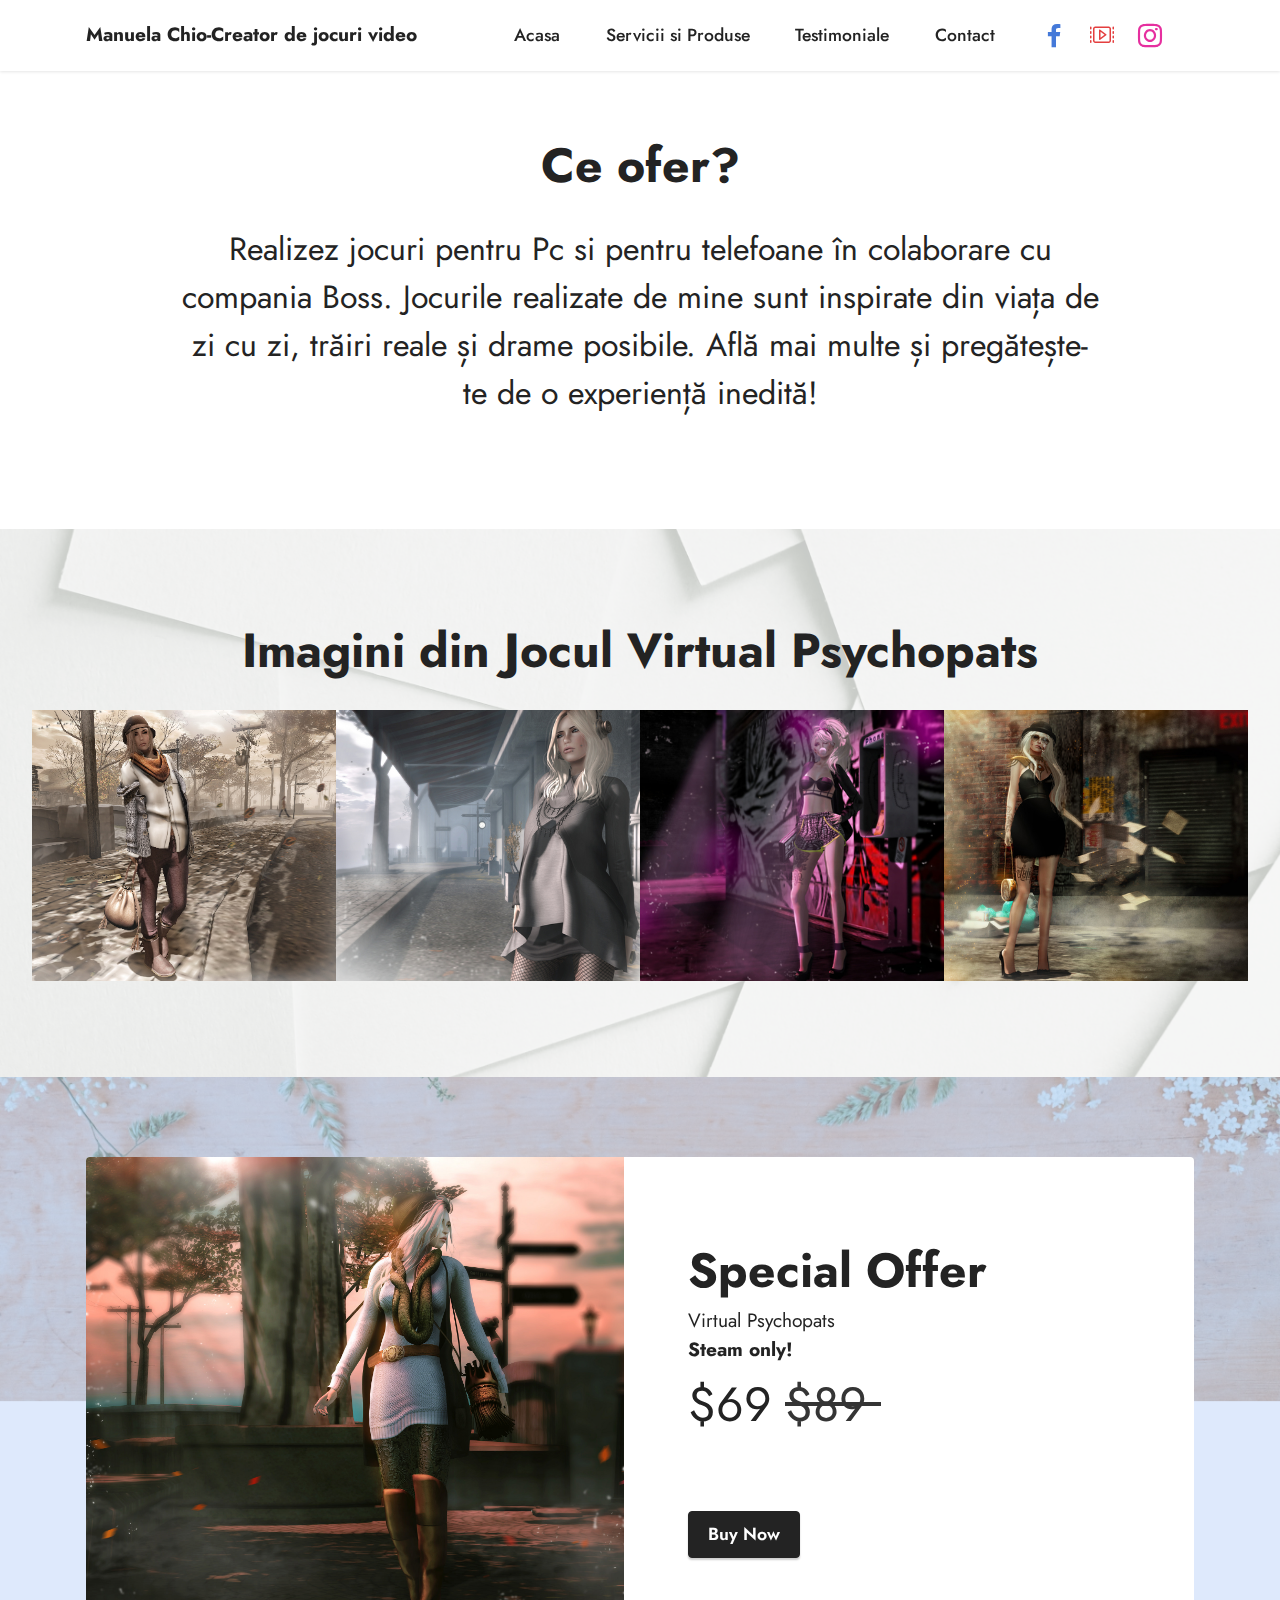
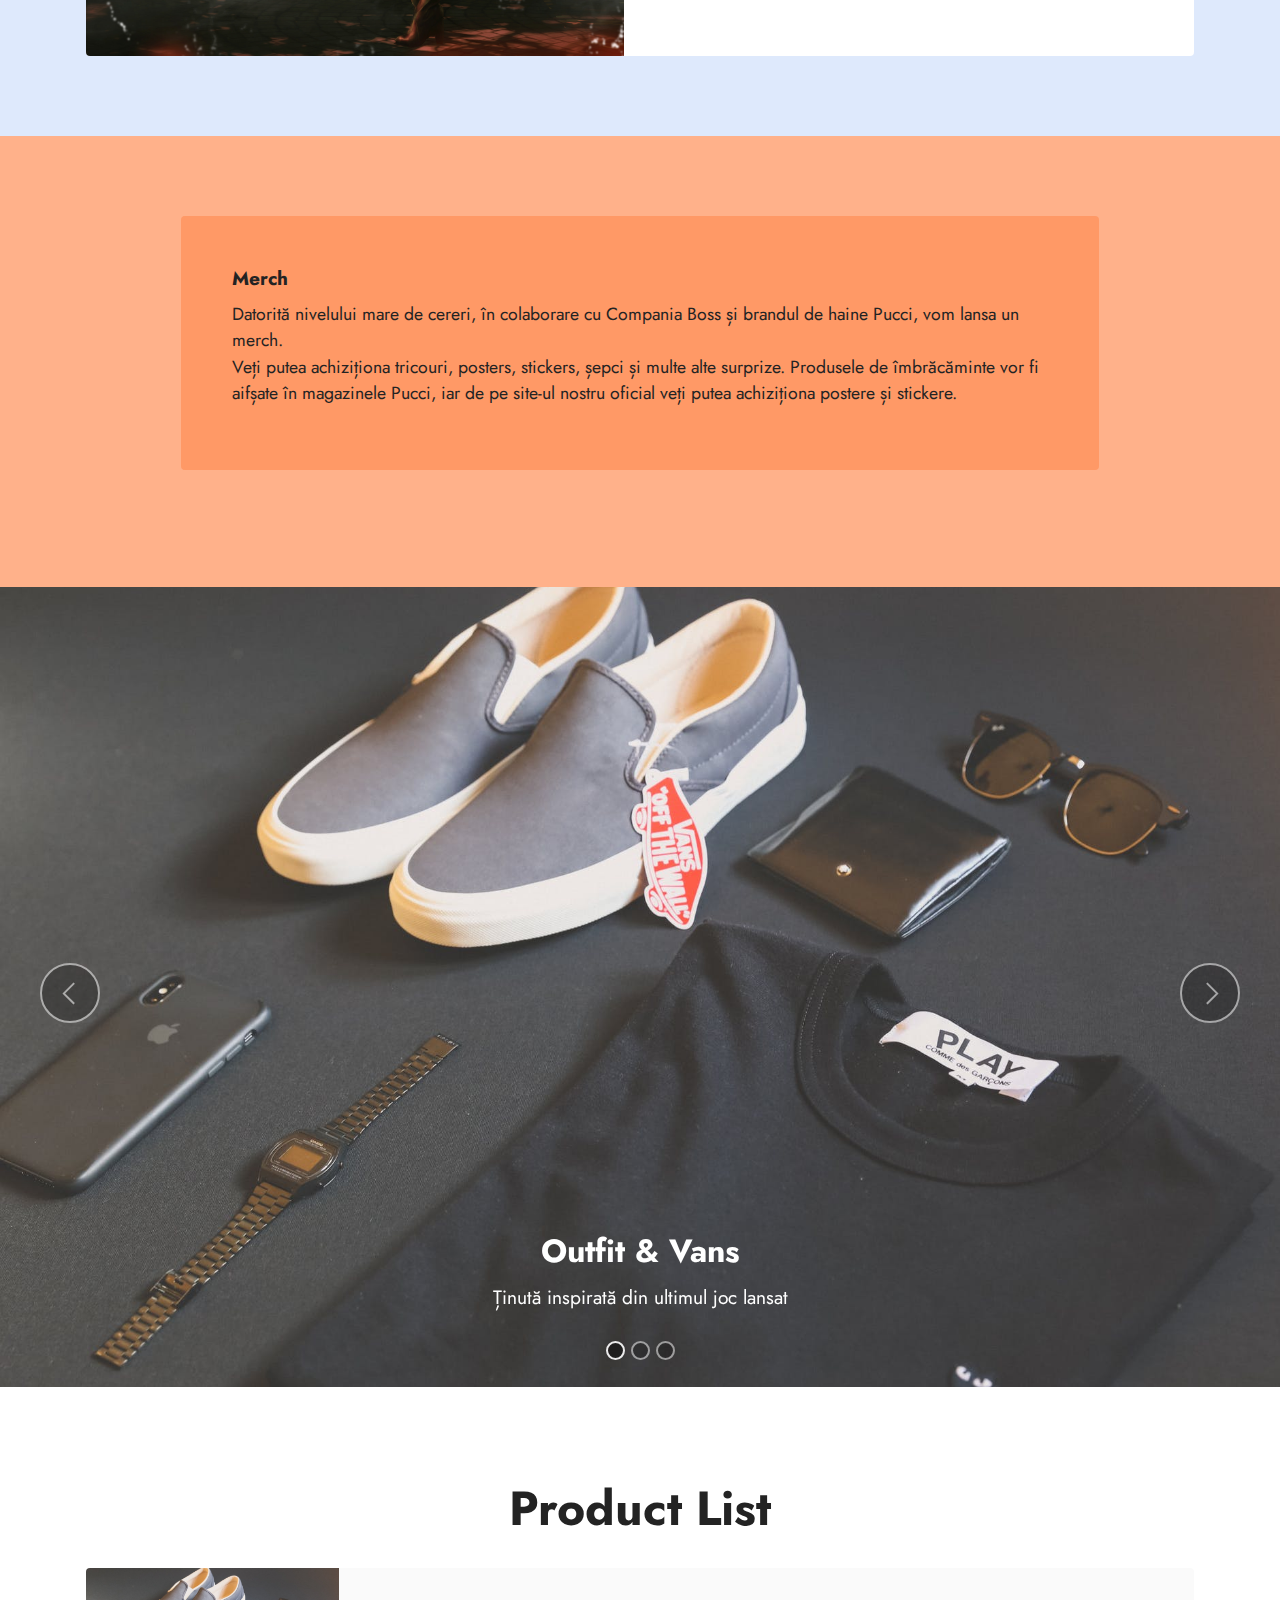
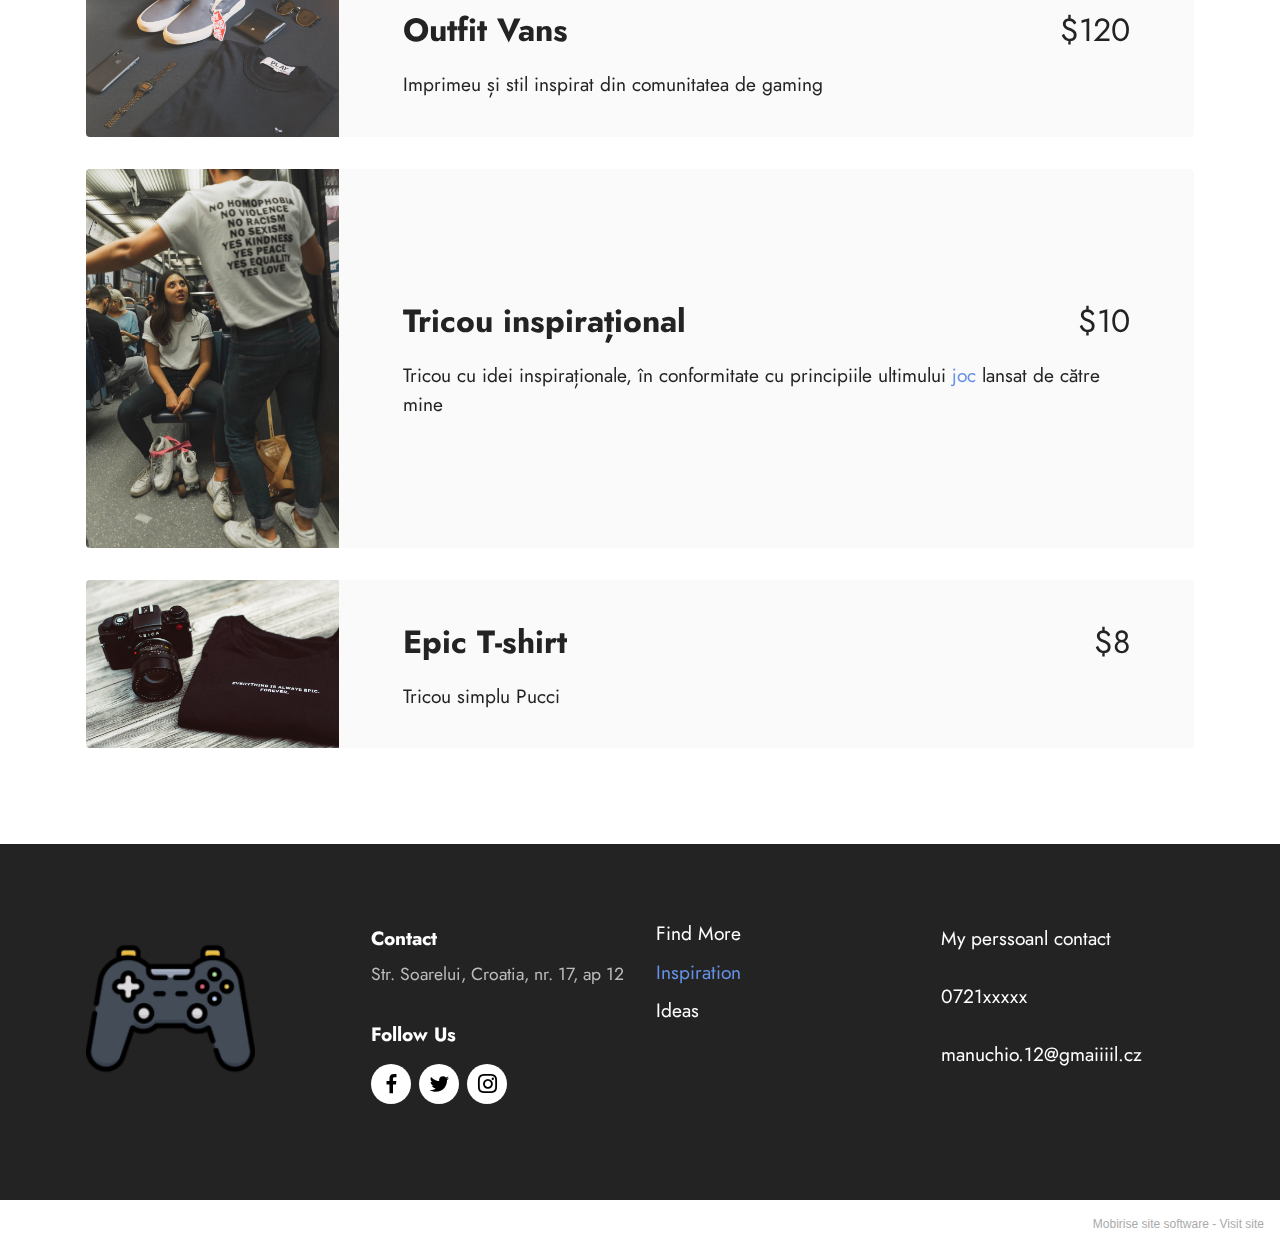
<file: Servici.html>
<!DOCTYPE html>
<html  >
<head>
  <!-- Site made with Mobirise Website Builder v5.2.0, https://mobirise.com -->
  <meta charset="UTF-8">
  <meta http-equiv="X-UA-Compatible" content="IE=edge">
  <meta name="generator" content="Mobirise v5.2.0, mobirise.com">
  <meta name="viewport" content="width=device-width, initial-scale=1, minimum-scale=1">
  <link rel="shortcut icon" href="assets/images/console.png" type="image/x-icon">
  <meta name="description" content="">
  
  
  <title>Servicii si Produse</title>
  <link rel="stylesheet" href="assets/web/assets/mobirise-icons-bold/mobirise-icons-bold.css">
  <link rel="stylesheet" href="assets/web/assets/mobirise-icons2/mobirise2.css">
  <link rel="stylesheet" href="assets/tether/tether.min.css">
  <link rel="stylesheet" href="assets/bootstrap/css/bootstrap.min.css">
  <link rel="stylesheet" href="assets/bootstrap/css/bootstrap-grid.min.css">
  <link rel="stylesheet" href="assets/bootstrap/css/bootstrap-reboot.min.css">
  <link rel="stylesheet" href="assets/dropdown/css/style.css">
  <link rel="stylesheet" href="assets/socicon/css/styles.css">
  <link rel="stylesheet" href="assets/theme/css/style.css">
  <link rel="preload" as="style" href="assets/mobirise/css/mbr-additional.css"><link rel="stylesheet" href="assets/mobirise/css/mbr-additional.css" type="text/css">
  
  
  
  
</head>
<body>
  
  <section class="menu menu3 cid-skXJUE97Z2" once="menu" id="menu3-a">
    
    <nav class="navbar navbar-dropdown navbar-fixed-top navbar-expand-lg">
        <div class="container">
            <div class="navbar-brand">
                
                <span class="navbar-caption-wrap"><a class="navbar-caption text-black text-primary display-7" href="https://www.youtube.com/watch?v=JGX7ri0DPHs&t=75s&ab_channel=LaurenPaley">Manuela Chio-Creator de jocuri video</a></span>
            </div>
            <button class="navbar-toggler" type="button" data-toggle="collapse" data-target="#navbarSupportedContent" aria-controls="navbarNavAltMarkup" aria-expanded="false" aria-label="Toggle navigation">
                <div class="hamburger">
                    <span></span>
                    <span></span>
                    <span></span>
                    <span></span>
                </div>
            </button>
            <div class="collapse navbar-collapse" id="navbarSupportedContent">
                <ul class="navbar-nav nav-dropdown nav-right" data-app-modern-menu="true"><li class="nav-item"><a class="nav-link link text-black text-primary display-4" href="index.html#header6-4">
                            Acasa</a></li>
                    <li class="nav-item"><a class="nav-link link text-black text-primary display-4" href="Servici.html">
                            Servicii si Produse</a></li><li class="nav-item"><a class="nav-link link text-black text-primary display-4" href="page2.html">Testimoniale</a></li>
                    <li class="nav-item"><a class="nav-link link text-black text-primary display-4" href="Contact.html">Contact</a>
                    </li></ul>
                <div class="icons-menu">
                    <a class="iconfont-wrapper" href="https://www.facebook.com/" target="_blank">
                        <span class="p-2 mbr-iconfont socicon-facebook socicon" style="color: rgb(68, 121, 217); fill: rgb(68, 121, 217);"></span>
                    </a>
                    <a class="iconfont-wrapper" href="https://www.youtube.com/watch?v=GM5WI4MTXzc&ab_channel=Movieclips" target="_blank">
                        <span class="p-2 mbr-iconfont mbrib-video-play" style="color: rgb(228, 63, 63); fill: rgb(228, 63, 63);"></span>
                    </a>
                    <a class="iconfont-wrapper" href="https://www.instagram.com/" target="_blank">
                        <span class="p-2 mbr-iconfont socicon-instagram socicon" style="color: rgb(230, 47, 159); fill: rgb(230, 47, 159);"></span>
                    </a>
                    
                </div>
                
            </div>
        </div>
    </nav>
</section>

<section class="content4 cid-sl3nGYvGCi" data-bg-video="https://www.youtube.com/watch?v=GfKs8oNP9m8&amp;ab_channel=SUJANSHETTY" id="content4-b">
    
    <div class="mbr-overlay" style="opacity: 0.3; background-color: rgb(255, 255, 255);">
    </div>
    <div class="container">
        <div class="row justify-content-center">
            <div class="title col-md-12 col-lg-10">
                <h3 class="mbr-section-title mbr-fonts-style align-center mb-4 display-2">
                    <strong>Ce ofer?</strong></h3>
                <h4 class="mbr-section-subtitle align-center mbr-fonts-style mb-4 display-5">
                    Realizez jocuri pentru Pc si pentru telefoane în colaborare cu compania Boss. Jocurile realizate de mine sunt inspirate din viața de zi cu zi, trăiri reale și drame posibile. Află mai multe și pregătește-te de o experiență inedită!<br></h4>
                
            </div>
        </div>
    </div>
</section>

<section class="gallery6 mbr-gallery cid-sl3pqRYMTz" id="gallery6-f">
    

    <div class="mbr-overlay" style="opacity: 0.8; background-color: rgb(250, 250, 250);">
    </div>

    <div class="container-fluid">
        <div class="mbr-section-head">
            <h3 class="mbr-section-title mbr-fonts-style align-center m-0 display-2"><strong>Imagini din Jocul Virtual Psychopats</strong></h3>
            
        </div>
        <div class="row mbr-gallery mt-4">
            <div class="col-12 col-md-6 col-lg-3 item gallery-image">
                <div class="item-wrapper" data-toggle="modal" data-target="#sl41dTlqs2-modal">
                    <img class="w-100" src="assets/images/g1.png" alt="" data-slide-to="0" data-target="#lb-sl41dTlqs2">
                    <div class="icon-wrapper">
                        <span class="mobi-mbri mobi-mbri-search mbr-iconfont mbr-iconfont-btn"></span>
                    </div>
                </div>
                
            </div>
            <div class="col-12 col-md-6 col-lg-3 item gallery-image">
                <div class="item-wrapper" data-toggle="modal" data-target="#sl41dTlqs2-modal">
                    <img class="w-100" src="assets/images/g3.jpg" alt="" data-slide-to="1" data-target="#lb-sl41dTlqs2">
                    <div class="icon-wrapper">
                        <span class="mobi-mbri mobi-mbri-search mbr-iconfont mbr-iconfont-btn"></span>
                    </div>
                </div>
                
            </div>
            <div class="col-12 col-md-6 col-lg-3 item gallery-image">
                <div class="item-wrapper" data-toggle="modal" data-target="#sl41dTlqs2-modal">
                    <img class="w-100" src="assets/images/g5.jpg" alt="" data-slide-to="2" data-target="#lb-sl41dTlqs2">
                    <div class="icon-wrapper">
                        <span class="mobi-mbri mobi-mbri-search mbr-iconfont mbr-iconfont-btn"></span>
                    </div>
                </div>
                
            </div>
            <div class="col-12 col-md-6 col-lg-3 item gallery-image">
                <div class="item-wrapper" data-toggle="modal" data-target="#sl41dTlqs2-modal">
                    <img class="w-100" src="assets/images/g4.jpg" alt="" data-slide-to="3" data-target="#lb-sl41dTlqs2">
                    <div class="icon-wrapper">
                        <span class="mobi-mbri mobi-mbri-search mbr-iconfont mbr-iconfont-btn"></span>
                    </div>
                </div>
                
            </div>
        </div>

        <div class="modal mbr-slider" tabindex="-1" role="dialog" aria-hidden="true" id="sl41dTlqs2-modal">
            <div class="modal-dialog" role="document">
                <div class="modal-content">
                    <div class="modal-body">
                        <div class="carousel slide" id="lb-sl41dTlqs2" data-interval="5000">
                            <div class="carousel-inner">
                                <div class="carousel-item active">
                                    <img class="d-block w-100" src="assets/images/g1.png" alt="">
                                </div>
                                <div class="carousel-item">
                                    <img class="d-block w-100" src="assets/images/g3.jpg" alt="">
                                </div>
                                <div class="carousel-item">
                                    <img class="d-block w-100" src="assets/images/g5.jpg" alt="">
                                </div>
                                <div class="carousel-item">
                                    <img class="d-block w-100" src="assets/images/g4.jpg" alt="">
                                </div>
                            </div>
                            <ol class="carousel-indicators">
                                <li data-slide-to="0" class="active" data-target="#lb-sl41dTlqs2"></li>
                                <li data-slide-to="1" data-target="#lb-sl41dTlqs2"></li>
                                <li data-slide-to="2" data-target="#lb-sl41dTlqs2"></li>
                                <li data-slide-to="3" data-target="#lb-sl41dTlqs2"></li>
                            </ol>
                            <a role="button" href="" class="close" data-dismiss="modal" aria-label="Close">
                            </a>
                            <a class="carousel-control-prev carousel-control" role="button" data-slide="prev" href="#lb-sl41dTlqs2">
                                <span class="mobi-mbri mobi-mbri-arrow-prev" aria-hidden="true"></span>
                                <span class="sr-only">Previous</span>
                            </a>
                            <a class="carousel-control-next carousel-control" role="button" data-slide="next" href="#lb-sl41dTlqs2">
                                <span class="mobi-mbri mobi-mbri-arrow-next" aria-hidden="true"></span>
                                <span class="sr-only">Next</span>
                            </a>
                        </div>
                    </div>
                </div>
            </div>
        </div>
    </div>
</section>

<section class="features6 cid-sl3pOAX8SS mbr-parallax-background" id="features7-g">
    <!---->
    

    <div class="mbr-overlay" style="opacity: 0.5; background-color: rgb(190, 211, 249);">
    </div>
    <div class="container">
        <div class="card-wrapper">
            <div class="row align-items-center">
                <div class="col-12 col-lg-6">
                    <div class="image-wrapper">
                        <img src="assets/images/port2.jpg" alt="Mobirise">
                    </div>
                </div>
                <div class="col-12 col-lg">
                    <div class="text-box">
                        <h5 class="mbr-title mbr-fonts-style display-2">
                            <strong>Special Offer</strong>
                        </h5>
                        <p class="mbr-text mbr-fonts-style display-7">Virtual Psychopats<br><strong>Steam only!&nbsp;</strong><br></p>
                        <div class="cost">
                            <span class="currentcost mbr-fonts-style pr-2 display-2">$69</span>
                            <span class="oldcost mbr-fonts-style display-2">$89&nbsp;<br><br></span>
                        </div>
                        <div class="mbr-section-btn pt-3"><a href="https://store.steampowered.com/" class="btn btn-black display-4" target="_blank">Buy Now</a></div>
                    </div>
                </div>
            </div>
        </div>
    </div>
</section>

<section class="content7 cid-sl3r8q2wFG" id="content7-h">
    
    <div class="container">
        <div class="row justify-content-center">
            <div class="col-12 col-md-10">
                <blockquote>
                <h5 class="mbr-section-title mbr-fonts-style mb-2 display-7"><strong>Merch</strong></h5>
                <p class="mbr-text mbr-fonts-style display-4">Datorită nivelului mare de cereri, în colaborare cu Compania Boss și brandul de haine Pucci, vom lansa un merch.
<br>Veți putea achiziționa tricouri, posters, stickers, șepci și multe alte surprize. Produsele de îmbrăcăminte vor fi aifșate în magazinele Pucci, iar de pe site-ul nostru oficial veți putea achiziționa postere și stickere.</p></blockquote>
            </div>
        </div>
    </div>
</section>

<section class="slider1 cid-sl3soMJQh1" id="slider1-j">
    
    <div class="carousel slide" id="sl41dU6nSG" data-interval="5000">
        <ol class="carousel-indicators">
            <li data-slide-to="0" class="active" data-target="#sl41dU6nSG"></li>
            <li data-slide-to="1" data-target="#sl41dU6nSG"></li>
            <li data-slide-to="2" data-target="#sl41dU6nSG"></li>
        </ol>
        <div class="carousel-inner">
            <div class="carousel-item slider-image item active">
                <div class="item-wrapper">
                    <img class="d-block w-100" src="assets/images/p1.jpeg" data-slide-to="1">
                    
                    <div class="carousel-caption">
                        <h5 class="mbr-section-subtitle mbr-fonts-style display-5">
                            <strong>Outfit &amp; Vans</strong></h5>
                        <p class="mbr-section-text mbr-fonts-style display-7">Ținută inspirată din ultimul joc lansat</p>
                    </div>
                </div>
            </div>
            
            <div class="carousel-item slider-image item">
                <div class="item-wrapper">
                    <img class="d-block w-100" src="assets/images/p2-1.jpeg" data-slide-to="2" alt="">
                    
                    <div class="carousel-caption">
                        <h5 class="mbr-section-subtitle mbr-fonts-style display-5">
                            <strong>Tricou Pucci</strong></h5>
                        <p class="mbr-section-text mbr-fonts-style display-7">Tricou Positivity Chapter 1 V.P.</p>
                    </div>
                </div>
            </div><div class="carousel-item slider-image item">
                <div class="item-wrapper">
                    <img class="d-block w-100" src="assets/images/p3.jpeg" data-slide-to="0">
                    
                    <div class="carousel-caption">
                        <h5 class="mbr-section-subtitle mbr-fonts-style display-5">
                            <strong>Everything is Epic!</strong></h5>
                        <p class="mbr-section-text mbr-fonts-style display-7">Motto Virtual Psychopats</p>
                    </div>
                </div>
            </div>
        </div>
        <a class="carousel-control carousel-control-prev" role="button" data-slide="prev" href="#sl41dU6nSG">
            <span class="mobi-mbri mobi-mbri-arrow-prev" aria-hidden="true"></span>
            <span class="sr-only">Previous</span>
        </a>
        <a class="carousel-control carousel-control-next" role="button" data-slide="next" href="#sl41dU6nSG">
            <span class="mobi-mbri mobi-mbri-arrow-next" aria-hidden="true"></span>
            <span class="sr-only">Next</span>
        </a>
    </div>
</section>

<section class="features10 cid-sl3vryL6Um" id="features11-l">
    <!---->
    
    
    <div class="container">
        <div class="title">
            <h3 class="mbr-section-title mbr-fonts-style mb-4 display-2">
                <strong>Product List</strong>
            </h3>
            
        </div>
        <div class="card">
            <div class="card-wrapper">
                <div class="row align-items-center">
                    <div class="col-12 col-md-3">
                        <div class="image-wrapper">
                            <img src="assets/images/p1.jpeg" alt="Outfit" title="">
                        </div>
                    </div>
                    <div class="col-12 col-md">
                        <div class="card-box">
                            <div class="row">
                                <div class="col-12">
                                    <div class="top-line">
                                        <h4 class="card-title mbr-fonts-style display-5"><strong>Outfit Vans</strong></h4>
                                        <p class="cost mbr-fonts-style display-5">
                                            $120</p>
                                    </div>
                                </div>
                                <div class="col-12">
                                    <div class="bottom-line">
                                        <p class="mbr-text mbr-fonts-style m-0 display-7">
                                            Imprimeu și stil inspirat din comunitatea de gaming</p>
                                    </div>
                                </div>
                            </div>
                        </div>
                    </div>
                </div>
            </div>
        </div>
        <div class="card">
            <div class="card-wrapper">
                <div class="row align-items-center">
                    <div class="col-12 col-md-3">
                        <div class="image-wrapper">
                            <img src="assets/images/p2.jpeg" alt=":)" title="">
                        </div>
                    </div>
                    <div class="col-12 col-md">
                        <div class="card-box">
                            <div class="row">
                                <div class="col-12">
                                    <div class="top-line">
                                        <h4 class="card-title mbr-fonts-style display-5"><strong>Tricou inspirațional</strong></h4>
                                        <p class="cost mbr-fonts-style display-5">
                                            $10</p>
                                    </div>
                                </div>
                                <div class="col-12">
                                    <div class="bottom-line">
                                        <p class="mbr-text mbr-fonts-style m-0 display-7">
                                            Tricou cu idei inspiraționale, în conformitate cu principiile ultimului <a href="Servici.html#features7-g" class="text-primary">joc</a> lansat de către mine</p>
                                    </div>
                                </div>
                            </div>
                        </div>
                    </div>
                </div>
            </div>
        </div>
        <div class="card">
            <div class="card-wrapper">
                <div class="row align-items-center">
                    <div class="col-12 col-md-3">
                        <div class="image-wrapper">
                            <img src="assets/images/p3.jpeg" alt="Mobirise" title="">
                        </div>
                    </div>
                    <div class="col-12 col-md">
                        <div class="card-box">
                            <div class="row">
                                <div class="col-12">
                                    <div class="top-line">
                                        <h4 class="card-title mbr-fonts-style display-5"><strong>Epic T-shirt</strong></h4>
                                        <p class="cost mbr-fonts-style display-5">
                                            $8</p>
                                    </div>
                                </div>
                                <div class="col-12">
                                    <div class="bottom-line">
                                        <p class="mbr-text mbr-fonts-style m-0 display-7">
                                            Tricou simplu Pucci</p>
                                    </div>
                                </div>
                            </div>
                        </div>
                    </div>
                </div>
            </div>
        </div>
        
        
        
    </div>
</section>

<section class="footer4 cid-sl3YXtdOlR" once="footers" id="footer4-19">

    
    
    <div class="container">
        <div class="row mbr-white">
            <div class="col-6 col-lg-3">
                <div class="media-wrap col-md-8 col-12">
                    <a href="https://mobiri.se/">
                        <img src="assets/images/gamecont.png" alt="Mobirise">
                    </a>
                </div>
            </div>
            <div class="col-12 col-md-6 col-lg-3">
                <h5 class="mbr-section-subtitle mbr-fonts-style mb-2 display-7">
                    <strong>Contact</strong></h5>
                <p class="mbr-text mbr-fonts-style mb-4 display-4">
                    Str. Soarelui, Croatia, nr. 17, ap 12</p>
                <h5 class="mbr-section-subtitle mbr-fonts-style mb-3 display-7">
                    <strong>Follow Us</strong>
                </h5>
                <div class="social-row display-7">
                    <div class="soc-item">
                        <a href="https://twitter.com/mobirise" target="_blank">
                            <span class="mbr-iconfont socicon socicon-facebook"></span>
                        </a>
                    </div>
                    <div class="soc-item">
                        <a href="https://twitter.com/mobirise" target="_blank">
                            <span class="mbr-iconfont socicon socicon-twitter"></span>
                        </a>
                    </div>
                    <div class="soc-item">
                        <a href="https://twitter.com/mobirise" target="_blank">
                            <span class="mbr-iconfont socicon socicon-instagram"></span>
                        </a>
                    </div>
                    
                </div>
            </div>
            <div class="col-12 col-md-6 col-lg-3">
                <h5 class="mbr-section-subtitle mbr-fonts-style mb-2 display-7"><p><a href="https://www.youtube.com/watch?v=4CEq9LARLv4&ab_channel=AmbientWorlds" class="text-primary"></a>Find More&nbsp; <br><br><a href="https://www.youtube.com/watch?v=_v4cgUVBsi4&ab_channel=AmbientWorlds" class="text-primary">Inspiration</a><br><br>Ideas&nbsp;&nbsp;</p></h5>
                <ul class="list mbr-fonts-style display-4">
                    <li class="mbr-text item-wrap"><br></li>
                    <li class="mbr-text item-wrap"><br></li>
                </ul>
            </div>
            <div class="col-12 col-md-6 col-lg-3">
                <h5 class="mbr-section-subtitle mbr-fonts-style mb-2 display-7">My perssoanl contact<br><br>0721xxxxx<br><br>manuchio.12@gmaiiiil.cz</h5>
                <ul class="list mbr-fonts-style display-4">
                    <li class="mbr-text item-wrap"><br></li>
                </ul>
            </div>
            
        </div>
    </div>
</section><section style="background-color: #fff; font-family: -apple-system, BlinkMacSystemFont, 'Segoe UI', 'Roboto', 'Helvetica Neue', Arial, sans-serif; color:#aaa; font-size:12px; padding: 0; align-items: center; display: flex;"><a href="https://mobirise.site/d" style="flex: 1 1; height: 3rem; padding-left: 1rem;"></a><p style="flex: 0 0 auto; margin:0; padding-right:1rem;">Mobirise site software - <a href="https://mobirise.site/n" style="color:#aaa;">Visit site</a></p></section><script src="assets/web/assets/jquery/jquery.min.js"></script>  <script src="assets/popper/popper.min.js"></script>  <script src="assets/tether/tether.min.js"></script>  <script src="assets/bootstrap/js/bootstrap.min.js"></script>  <script src="assets/smoothscroll/smooth-scroll.js"></script>  <script src="assets/dropdown/js/nav-dropdown.js"></script>  <script src="assets/dropdown/js/navbar-dropdown.js"></script>  <script src="assets/touchswipe/jquery.touch-swipe.min.js"></script>  <script src="assets/ytplayer/jquery.mb.ytplayer.min.js"></script>  <script src="assets/vimeoplayer/jquery.mb.vimeo_player.js"></script>  <script src="assets/parallax/jarallax.min.js"></script>  <script src="assets/theme/js/script.js"></script>  
  
  
</body>
</html>
</file>
<file: assets/web/assets/mobirise-icons2/mobirise2.css>
@font-face {
  font-family: 'Moririse2';
  font-display: swap;
  src:  url('mobirise2.eot?f2bix4');
  src:  url('mobirise2.eot?f2bix4#iefix') format('embedded-opentype'),
    url('mobirise2.ttf?f2bix4') format('truetype'),
    url('mobirise2.woff?f2bix4') format('woff'),
    url('mobirise2.svg?f2bix4#mobirise2') format('svg');
  font-weight: normal;
  font-style: normal;
}

[class^="mobi-"], [class*=" mobi-"] {
  /* use !important to prevent issues with browser extensions that change fonts */
  font-family: 'Moririse2' !important;
  speak: none;
  font-style: normal;
  font-weight: normal;
  font-variant: normal;
  text-transform: none;
  line-height: 1;

  /* Better Font Rendering =========== */
  -webkit-font-smoothing: antialiased;
  -moz-osx-font-smoothing: grayscale;
}

.mobi-mbri-add-submenu:before {
  content: "\e900";
}
.mobi-mbri-alert:before {
  content: "\e901";
}
.mobi-mbri-align-center:before {
  content: "\e902";
}
.mobi-mbri-align-justify:before {
  content: "\e903";
}
.mobi-mbri-align-left:before {
  content: "\e904";
}
.mobi-mbri-align-right:before {
  content: "\e905";
}
.mobi-mbri-android:before {
  content: "\e906";
}
.mobi-mbri-apple:before {
  content: "\e907";
}
.mobi-mbri-arrow-down:before {
  content: "\e908";
}
.mobi-mbri-arrow-next:before {
  content: "\e909";
}
.mobi-mbri-arrow-prev:before {
  content: "\e90a";
}
.mobi-mbri-arrow-up:before {
  content: "\e90b";
}
.mobi-mbri-bold:before {
  content: "\e90c";
}
.mobi-mbri-bookmark:before {
  content: "\e90d";
}
.mobi-mbri-bootstrap:before {
  content: "\e90e";
}
.mobi-mbri-briefcase:before {
  content: "\e90f";
}
.mobi-mbri-browse:before {
  content: "\e910";
}
.mobi-mbri-bulleted-list:before {
  content: "\e911";
}
.mobi-mbri-calendar:before {
  content: "\e912";
}
.mobi-mbri-camera:before {
  content: "\e913";
}
.mobi-mbri-cart-add:before {
  content: "\e914";
}
.mobi-mbri-cart-full:before {
  content: "\e915";
}
.mobi-mbri-cash:before {
  content: "\e916";
}
.mobi-mbri-change-style:before {
  content: "\e917";
}
.mobi-mbri-chat:before {
  content: "\e918";
}
.mobi-mbri-clock:before {
  content: "\e919";
}
.mobi-mbri-close:before {
  content: "\e91a";
}
.mobi-mbri-cloud:before {
  content: "\e91b";
}
.mobi-mbri-code:before {
  content: "\e91c";
}
.mobi-mbri-contact-form:before {
  content: "\e91d";
}
.mobi-mbri-credit-card:before {
  content: "\e91e";
}
.mobi-mbri-cursor-click:before {
  content: "\e91f";
}
.mobi-mbri-cust-feedback:before {
  content: "\e920";
}
.mobi-mbri-database:before {
  content: "\e921";
}
.mobi-mbri-delivery:before {
  content: "\e922";
}
.mobi-mbri-desktop:before {
  content: "\e923";
}
.mobi-mbri-devices:before {
  content: "\e924";
}
.mobi-mbri-down:before {
  content: "\e925";
}
.mobi-mbri-download-2:before {
  content: "\e926";
}
.mobi-mbri-download:before {
  content: "\e927";
}
.mobi-mbri-drag-n-drop-2:before {
  content: "\e928";
}
.mobi-mbri-drag-n-drop:before {
  content: "\e929";
}
.mobi-mbri-edit-2:before {
  content: "\e92a";
}
.mobi-mbri-edit:before {
  content: "\e92b";
}
.mobi-mbri-error:before {
  content: "\e92c";
}
.mobi-mbri-extension:before {
  content: "\e92d";
}
.mobi-mbri-features:before {
  content: "\e92e";
}
.mobi-mbri-file:before {
  content: "\e92f";
}
.mobi-mbri-flag:before {
  content: "\e930";
}
.mobi-mbri-folder:before {
  content: "\e931";
}
.mobi-mbri-gift:before {
  content: "\e932";
}
.mobi-mbri-github:before {
  content: "\e933";
}
.mobi-mbri-globe-2:before {
  content: "\e934";
}
.mobi-mbri-globe:before {
  content: "\e935";
}
.mobi-mbri-growing-chart:before {
  content: "\e936";
}
.mobi-mbri-hearth:before {
  content: "\e937";
}
.mobi-mbri-help:before {
  content: "\e938";
}
.mobi-mbri-home:before {
  content: "\e939";
}
.mobi-mbri-hot-cup:before {
  content: "\e93a";
}
.mobi-mbri-idea:before {
  content: "\e93b";
}
.mobi-mbri-image-gallery:before {
  content: "\e93c";
}
.mobi-mbri-image-slider:before {
  content: "\e93d";
}
.mobi-mbri-info:before {
  content: "\e93e";
}
.mobi-mbri-italic:before {
  content: "\e93f";
}
.mobi-mbri-key:before {
  content: "\e940";
}
.mobi-mbri-laptop:before {
  content: "\e941";
}
.mobi-mbri-layers:before {
  content: "\e942";
}
.mobi-mbri-left-right:before {
  content: "\e943";
}
.mobi-mbri-left:before {
  content: "\e944";
}
.mobi-mbri-letter:before {
  content: "\e945";
}
.mobi-mbri-like:before {
  content: "\e946";
}
.mobi-mbri-link:before {
  content: "\e947";
}
.mobi-mbri-lock:before {
  content: "\e948";
}
.mobi-mbri-login:before {
  content: "\e949";
}
.mobi-mbri-logout:before {
  content: "\e94a";
}
.mobi-mbri-magic-stick:before {
  content: "\e94b";
}
.mobi-mbri-map-pin:before {
  content: "\e94c";
}
.mobi-mbri-menu:before {
  content: "\e94d";
}
.mobi-mbri-mobile-2:before {
  content: "\e94e";
}
.mobi-mbri-mobile-horizontal:before {
  content: "\e94f";
}
.mobi-mbri-mobile:before {
  content: "\e950";
}
.mobi-mbri-mobirise:before {
  content: "\e951";
}
.mobi-mbri-more-horizontal:before {
  content: "\e952";
}
.mobi-mbri-more-vertical:before {
  content: "\e953";
}
.mobi-mbri-music:before {
  content: "\e954";
}
.mobi-mbri-new-file:before {
  content: "\e955";
}
.mobi-mbri-numbered-list:before {
  content: "\e956";
}
.mobi-mbri-opened-folder:before {
  content: "\e957";
}
.mobi-mbri-pages:before {
  content: "\e958";
}
.mobi-mbri-paper-plane:before {
  content: "\e959";
}
.mobi-mbri-paperclip:before {
  content: "\e95a";
}
.mobi-mbri-phone:before {
  content: "\e95b";
}
.mobi-mbri-photo:before {
  content: "\e95c";
}
.mobi-mbri-photos:before {
  content: "\e95d";
}
.mobi-mbri-pin:before {
  content: "\e95e";
}
.mobi-mbri-play:before {
  content: "\e95f";
}
.mobi-mbri-plus:before {
  content: "\e960";
}
.mobi-mbri-preview:before {
  content: "\e961";
}
.mobi-mbri-print:before {
  content: "\e962";
}
.mobi-mbri-protect:before {
  content: "\e963";
}
.mobi-mbri-question:before {
  content: "\e964";
}
.mobi-mbri-quote-left:before {
  content: "\e965";
}
.mobi-mbri-quote-right:before {
  content: "\e966";
}
.mobi-mbri-redo:before {
  content: "\e967";
}
.mobi-mbri-refresh:before {
  content: "\e968";
}
.mobi-mbri-responsive-2:before {
  content: "\e969";
}
.mobi-mbri-responsive:before {
  content: "\e96a";
}
.mobi-mbri-right:before {
  content: "\e96b";
}
.mobi-mbri-rocket:before {
  content: "\e96c";
}
.mobi-mbri-sad-face:before {
  content: "\e96d";
}
.mobi-mbri-sale:before {
  content: "\e96e";
}
.mobi-mbri-save:before {
  content: "\e96f";
}
.mobi-mbri-search:before {
  content: "\e970";
}
.mobi-mbri-setting-2:before {
  content: "\e971";
}
.mobi-mbri-setting-3:before {
  content: "\e972";
}
.mobi-mbri-setting:before {
  content: "\e973";
}
.mobi-mbri-share:before {
  content: "\e974";
}
.mobi-mbri-shopping-bag:before {
  content: "\e975";
}
.mobi-mbri-shopping-basket:before {
  content: "\e976";
}
.mobi-mbri-shopping-cart:before {
  content: "\e977";
}
.mobi-mbri-sites:before {
  content: "\e978";
}
.mobi-mbri-smile-face:before {
  content: "\e979";
}
.mobi-mbri-speed:before {
  content: "\e97a";
}
.mobi-mbri-star:before {
  content: "\e97b";
}
.mobi-mbri-success:before {
  content: "\e97c";
}
.mobi-mbri-sun:before {
  content: "\e97d";
}
.mobi-mbri-sun2:before {
  content: "\e97e";
}
.mobi-mbri-tablet-vertical:before {
  content: "\e97f";
}
.mobi-mbri-tablet:before {
  content: "\e980";
}
.mobi-mbri-target:before {
  content: "\e981";
}
.mobi-mbri-timer:before {
  content: "\e982";
}
.mobi-mbri-to-ftp:before {
  content: "\e983";
}
.mobi-mbri-to-local-drive:before {
  content: "\e984";
}
.mobi-mbri-touch-swipe:before {
  content: "\e985";
}
.mobi-mbri-touch:before {
  content: "\e986";
}
.mobi-mbri-trash:before {
  content: "\e987";
}
.mobi-mbri-underline:before {
  content: "\e988";
}
.mobi-mbri-undo:before {
  content: "\e989";
}
.mobi-mbri-unlink:before {
  content: "\e98a";
}
.mobi-mbri-unlock:before {
  content: "\e98b";
}
.mobi-mbri-up-down:before {
  content: "\e98c";
}
.mobi-mbri-up:before {
  content: "\e98d";
}
.mobi-mbri-update:before {
  content: "\e98e";
}
.mobi-mbri-upload-2:before {
  content: "\e98f";
}
.mobi-mbri-upload:before {
  content: "\e990";
}
.mobi-mbri-user-2:before {
  content: "\e991";
}
.mobi-mbri-user:before {
  content: "\e992";
}
.mobi-mbri-users:before {
  content: "\e993";
}
.mobi-mbri-video-play:before {
  content: "\e994";
}
.mobi-mbri-video:before {
  content: "\e995";
}
.mobi-mbri-watch:before {
  content: "\e996";
}
.mobi-mbri-website-theme-2:before {
  content: "\e997";
}
.mobi-mbri-website-theme:before {
  content: "\e998";
}
.mobi-mbri-wifi:before {
  content: "\e999";
}
.mobi-mbri-windows:before {
  content: "\e99a";
}
.mobi-mbri-zoom-in:before {
  content: "\e99b";
}
.mobi-mbri-zoom-out:before {
  content: "\e99c";
}
</file>
<file: assets/web/assets/mobirise-icons-bold/mobirise-icons-bold.css>
@font-face {
  font-family: 'mobirise-icons-bold';
  font-display: swap;
  src:  url('mobirise-icons-bold.eot?m1l4yr');
  src:  url('mobirise-icons-bold.eot?m1l4yr#iefix') format('embedded-opentype'),
    url('mobirise-icons-bold.ttf?m1l4yr') format('truetype'),
    url('mobirise-icons-bold.woff?m1l4yr') format('woff'),
    url('mobirise-icons-bold.svg?m1l4yr#mobirise-icons-bold') format('svg');
  font-weight: normal;
  font-style: normal;
}

[class^="mbrib-"], [class*="mbrib-"] {
  /* use !important to prevent issues with browser extensions that change fonts */
  font-family: 'mobirise-icons-bold' !important;
  speak: none;
  font-style: normal;
  font-weight: normal;
  font-variant: normal;
  text-transform: none;
  line-height: 1;

  /* Better Font Rendering =========== */
  -webkit-font-smoothing: antialiased;
  -moz-osx-font-smoothing: grayscale;
}

.mbrib-add-submenu:before {
  content: "\e900";
}
.mbrib-alert:before {
  content: "\e901";
}
.mbrib-align-center:before {
  content: "\e902";
}
.mbrib-align-justify:before {
  content: "\e903";
}
.mbrib-align-left:before {
  content: "\e904";
}
.mbrib-align-right:before {
  content: "\e905";
}
.mbrib-android:before {
  content: "\e906";
}
.mbrib-apple:before {
  content: "\e907";
}
.mbrib-arrow-down:before {
  content: "\e908";
}
.mbrib-arrow-next:before {
  content: "\e909";
}
.mbrib-arrow-prev:before {
  content: "\e90a";
}
.mbrib-arrow-up:before {
  content: "\e90b";
}
.mbrib-bold:before {
  content: "\e90c";
}
.mbrib-bookmark:before {
  content: "\e90d";
}
.mbrib-bootstrap:before {
  content: "\e90e";
}
.mbrib-briefcase:before {
  content: "\e90f";
}
.mbrib-browse:before {
  content: "\e910";
}
.mbrib-bulleted-list:before {
  content: "\e911";
}
.mbrib-calendar:before {
  content: "\e912";
}
.mbrib-camera:before {
  content: "\e913";
}
.mbrib-cart-add:before {
  content: "\e914";
}
.mbrib-cart-full:before {
  content: "\e915";
}
.mbrib-cash:before {
  content: "\e916";
}
.mbrib-change-style:before {
  content: "\e917";
}
.mbrib-chat:before {
  content: "\e918";
}
.mbrib-clock:before {
  content: "\e919";
}
.mbrib-close:before {
  content: "\e91a";
}
.mbrib-cloud:before {
  content: "\e91b";
}
.mbrib-code:before {
  content: "\e91c";
}
.mbrib-contact-form:before {
  content: "\e91d";
}
.mbrib-credit-card:before {
  content: "\e91e";
}
.mbrib-cursor-click:before {
  content: "\e91f";
}
.mbrib-cust-feedback:before {
  content: "\e920";
}
.mbrib-database:before {
  content: "\e921";
}
.mbrib-delivery:before {
  content: "\e922";
}
.mbrib-desktop:before {
  content: "\e923";
}
.mbrib-devices:before {
  content: "\e924";
}
.mbrib-down:before {
  content: "\e925";
}
.mbrib-download:before {
  content: "\e926";
}
.mbrib-drag-n-drop:before {
  content: "\e927";
}
.mbrib-drag-n-drop2:before {
  content: "\e928";
}
.mbrib-edit:before {
  content: "\e929";
}
.mbrib-edit2:before {
  content: "\e92a";
}
.mbrib-error:before {
  content: "\e92b";
}
.mbrib-extension:before {
  content: "\e92c";
}
.mbrib-features:before {
  content: "\e92d";
}
.mbrib-file:before {
  content: "\e92e";
}
.mbrib-flag:before {
  content: "\e92f";
}
.mbrib-folder:before {
  content: "\e930";
}
.mbrib-gift:before {
  content: "\e931";
}
.mbrib-github:before {
  content: "\e932";
}
.mbrib-globe-2:before {
  content: "\e933";
}
.mbrib-globe:before {
  content: "\e934";
}
.mbrib-growing-chart:before {
  content: "\e935";
}
.mbrib-hearth:before {
  content: "\e936";
}
.mbrib-help:before {
  content: "\e937";
}
.mbrib-home:before {
  content: "\e938";
}
.mbrib-hot-cup:before {
  content: "\e939";
}
.mbrib-idea:before {
  content: "\e93a";
}
.mbrib-image-gallery:before {
  content: "\e93b";
}
.mbrib-image-slider:before {
  content: "\e93c";
}
.mbrib-info:before {
  content: "\e93d";
}
.mbrib-italic:before {
  content: "\e93e";
}
.mbrib-key:before {
  content: "\e93f";
}
.mbrib-laptop:before {
  content: "\e940";
}
.mbrib-layers:before {
  content: "\e941";
}
.mbrib-left-right:before {
  content: "\e942";
}
.mbrib-left:before {
  content: "\e943";
}
.mbrib-letter:before {
  content: "\e944";
}
.mbrib-like:before {
  content: "\e945";
}
.mbrib-link:before {
  content: "\e946";
}
.mbrib-lock:before {
  content: "\e947";
}
.mbrib-login:before {
  content: "\e948";
}
.mbrib-logout:before {
  content: "\e949";
}
.mbrib-magic-stick:before {
  content: "\e94a";
}
.mbrib-map-pin:before {
  content: "\e94b";
}
.mbrib-menu:before {
  content: "\e94c";
}
.mbrib-mobile:before {
  content: "\e94d";
}
.mbrib-mobile2:before {
  content: "\e94e";
}
.mbrib-mobirise:before {
  content: "\e94f";
}
.mbrib-more-horizontal:before {
  content: "\e950";
}
.mbrib-more-vertical:before {
  content: "\e951";
}
.mbrib-music:before {
  content: "\e952";
}
.mbrib-new-file:before {
  content: "\e953";
}
.mbrib-numbered-list:before {
  content: "\e954";
}
.mbrib-opened-folder:before {
  content: "\e955";
}
.mbrib-pages:before {
  content: "\e956";
}
.mbrib-paper-plane:before {
  content: "\e957";
}
.mbrib-paperclip:before {
  content: "\e958";
}
.mbrib-photo:before {
  content: "\e959";
}
.mbrib-photos:before {
  content: "\e95a";
}
.mbrib-pin:before {
  content: "\e95b";
}
.mbrib-play:before {
  content: "\e95c";
}
.mbrib-plus:before {
  content: "\e95d";
}
.mbrib-preview:before {
  content: "\e95e";
}
.mbrib-print:before {
  content: "\e95f";
}
.mbrib-protect:before {
  content: "\e960";
}
.mbrib-question:before {
  content: "\e961";
}
.mbrib-quote-left:before {
  content: "\e962";
}
.mbrib-quote-right:before {
  content: "\e963";
}
.mbrib-redo:before {
  content: "\e964";
}
.mbrib-refresh:before {
  content: "\e965";
}
.mbrib-responsive:before {
  content: "\e966";
}
.mbrib-right:before {
  content: "\e967";
}
.mbrib-rocket:before {
  content: "\e968";
}
.mbrib-sad-face:before {
  content: "\e969";
}
.mbrib-sale:before {
  content: "\e96a";
}
.mbrib-save:before {
  content: "\e96b";
}
.mbrib-search:before {
  content: "\e96c";
}
.mbrib-setting:before {
  content: "\e96d";
}
.mbrib-setting2:before {
  content: "\e96e";
}
.mbrib-setting3:before {
  content: "\e96f";
}
.mbrib-share:before {
  content: "\e970";
}
.mbrib-shopping-bag:before {
  content: "\e971";
}
.mbrib-shopping-basket:before {
  content: "\e972";
}
.mbrib-shopping-cart:before {
  content: "\e973";
}
.mbrib-sites:before {
  content: "\e974";
}
.mbrib-smile-face:before {
  content: "\e975";
}
.mbrib-speed:before {
  content: "\e976";
}
.mbrib-star:before {
  content: "\e977";
}
.mbrib-success:before {
  content: "\e978";
}
.mbrib-sun:before {
  content: "\e979";
}
.mbrib-sun2:before {
  content: "\e97a";
}
.mbrib-tablet-vertical:before {
  content: "\e97b";
}
.mbrib-tablet:before {
  content: "\e97c";
}
.mbrib-target:before {
  content: "\e97d";
}
.mbrib-timer:before {
  content: "\e97e";
}
.mbrib-to-ftp:before {
  content: "\e97f";
}
.mbrib-to-local-drive:before {
  content: "\e980";
}
.mbrib-touch-swipe:before {
  content: "\e981";
}
.mbrib-touch:before {
  content: "\e982";
}
.mbrib-trash:before {
  content: "\e983";
}
.mbrib-underline:before {
  content: "\e984";
}
.mbrib-undo:before {
  content: "\e985";
}
.mbrib-unlink:before {
  content: "\e986";
}
.mbrib-unlock:before {
  content: "\e987";
}
.mbrib-up-down:before {
  content: "\e988";
}
.mbrib-up:before {
  content: "\e989";
}
.mbrib-update:before {
  content: "\e98a";
}
.mbrib-upload:before {
  content: "\e98b";
}
.mbrib-user:before {
  content: "\e98c";
}
.mbrib-user2:before {
  content: "\e98d";
}
.mbrib-users:before {
  content: "\e98e";
}
.mbrib-video-play:before {
  content: "\e98f";
}
.mbrib-video:before {
  content: "\e990";
}
.mbrib-watch:before {
  content: "\e991";
}
.mbrib-website-theme:before {
  content: "\e992";
}
.mbrib-wifi:before {
  content: "\e993";
}
.mbrib-windows:before {
  content: "\e994";
}
.mbrib-zoom-out:before {
  content: "\e995";
}
</file>
<file: assets/dropdown/css/style.css>
.navbar-dropdown {
  left: 0;
  padding: 0;
  position: absolute;
  right: 0;
  top: 0;
  transition: all 0.45s ease;
  z-index: 1030;
  background: #282828; }
  .navbar-dropdown .navbar-logo {
    margin-right: 0.8rem;
    transition: margin 0.3s ease-in-out;
    vertical-align: middle; }
    .navbar-dropdown .navbar-logo img {
      height: 3.125rem;
      transition: all 0.3s ease-in-out; }
    .navbar-dropdown .navbar-logo.mbr-iconfont {
      font-size: 3.125rem;
      line-height: 3.125rem; }
  .navbar-dropdown .navbar-caption {
    font-weight: 700;
    white-space: normal;
    vertical-align: -4px;
    line-height: 3.125rem !important; }
    .navbar-dropdown .navbar-caption, .navbar-dropdown .navbar-caption:hover {
      color: inherit;
      text-decoration: none; }
  .navbar-dropdown .mbr-iconfont + .navbar-caption {
    vertical-align: -1px; }
  .navbar-dropdown.navbar-fixed-top {
    position: fixed; }
  .navbar-dropdown .navbar-brand span {
    vertical-align: -4px; }
  .navbar-dropdown.bg-color.transparent {
    background: none; }
  .navbar-dropdown.navbar-short .navbar-brand {
    padding: 0.625rem 0; }
    .navbar-dropdown.navbar-short .navbar-brand span {
      vertical-align: -1px; }
  .navbar-dropdown.navbar-short .navbar-caption {
    line-height: 2.375rem !important;
    vertical-align: -2px; }
  .navbar-dropdown.navbar-short .navbar-logo {
    margin-right: 0.5rem; }
    .navbar-dropdown.navbar-short .navbar-logo img {
      height: 2.375rem; }
    .navbar-dropdown.navbar-short .navbar-logo.mbr-iconfont {
      font-size: 2.375rem;
      line-height: 2.375rem; }
  .navbar-dropdown.navbar-short .mbr-table-cell {
    height: 3.625rem; }
  .navbar-dropdown .navbar-close {
    left: 0.6875rem;
    position: fixed;
    top: 0.75rem;
    z-index: 1000; }
  .navbar-dropdown .hamburger-icon {
    content: "";
    display: inline-block;
    vertical-align: middle;
    width: 16px;
    -webkit-box-shadow: 0 -6px 0 1px #282828,0 0 0 1px #282828,0 6px 0 1px #282828;
    -moz-box-shadow: 0 -6px 0 1px #282828,0 0 0 1px #282828,0 6px 0 1px #282828;
    box-shadow: 0 -6px 0 1px #282828,0 0 0 1px #282828,0 6px 0 1px #282828; }

.dropdown-menu .dropdown-toggle[data-toggle="dropdown-submenu"]::after {
  border-bottom: 0.35em solid transparent;
  border-left: 0.35em solid;
  border-right: 0;
  border-top: 0.35em solid transparent;
  margin-left: 0.3rem; }

.dropdown-menu .dropdown-item:focus {
  outline: 0; }

.nav-dropdown {
  font-size: 0.75rem;
  font-weight: 500;
  height: auto !important; }
  .nav-dropdown .nav-btn {
    padding-left: 1rem; }
  .nav-dropdown .link {
    margin: .667em 1.667em;
    font-weight: 500;
    padding: 0;
    transition: color .2s ease-in-out; }
    .nav-dropdown .link.dropdown-toggle {
      margin-right: 2.583em; }
      .nav-dropdown .link.dropdown-toggle::after {
        margin-left: .25rem;
        border-top: 0.35em solid;
        border-right: 0.35em solid transparent;
        border-left: 0.35em solid transparent;
        border-bottom: 0; }
      .nav-dropdown .link.dropdown-toggle[aria-expanded="true"] {
        margin: 0;
        padding: 0.667em 3.263em  0.667em 1.667em; }
  .nav-dropdown .link::after,
  .nav-dropdown .dropdown-item::after {
    color: inherit; }
  .nav-dropdown .btn {
    font-size: 0.75rem;
    font-weight: 700;
    letter-spacing: 0;
    margin-bottom: 0;
    padding-left: 1.25rem;
    padding-right: 1.25rem; }
  .nav-dropdown .dropdown-menu {
    border-radius: 0;
    border: 0;
    left: 0;
    margin: 0;
    padding-bottom: 1.25rem;
    padding-top: 1.25rem;
    position: relative; }
  .nav-dropdown .dropdown-submenu {
    margin-left: 0.125rem;
    top: 0; }
  .nav-dropdown .dropdown-item {
    font-weight: 500;
    line-height: 2;
    padding: 0.3846em 4.615em 0.3846em 1.5385em;
    position: relative;
    transition: color .2s ease-in-out, background-color .2s ease-in-out; }
    .nav-dropdown .dropdown-item::after {
      margin-top: -0.3077em;
      position: absolute;
      right: 1.1538em;
      top: 50%; }
    .nav-dropdown .dropdown-item:focus, .nav-dropdown .dropdown-item:hover {
      background: none; }

@media (max-width: 767px) {
  .nav-dropdown.navbar-toggleable-sm {
    bottom: 0;
    display: none;
    left: 0;
    overflow-x: hidden;
    position: fixed;
    top: 0;
    transform: translateX(-100%);
    -ms-transform: translateX(-100%);
    -webkit-transform: translateX(-100%);
    width: 18.75rem;
    z-index: 999; } }
.nav-dropdown.navbar-toggleable-xl {
  bottom: 0;
  display: none;
  left: 0;
  overflow-x: hidden;
  position: fixed;
  top: 0;
  transform: translateX(-100%);
  -ms-transform: translateX(-100%);
  -webkit-transform: translateX(-100%);
  width: 18.75rem;
  z-index: 999; }

.nav-dropdown-sm {
  display: block !important;
  overflow-x: hidden;
  overflow: auto;
  padding-top: 3.875rem; }
  .nav-dropdown-sm::after {
    content: "";
    display: block;
    height: 3rem;
    width: 100%; }
  .nav-dropdown-sm.collapse.in ~ .navbar-close {
    display: block !important; }
  .nav-dropdown-sm.collapsing, .nav-dropdown-sm.collapse.in {
    transform: translateX(0);
    -ms-transform: translateX(0);
    -webkit-transform: translateX(0);
    transition: all 0.25s ease-out;
    -webkit-transition: all 0.25s ease-out;
    background: #282828; }
  .nav-dropdown-sm.collapsing[aria-expanded="false"] {
    transform: translateX(-100%);
    -ms-transform: translateX(-100%);
    -webkit-transform: translateX(-100%); }
  .nav-dropdown-sm .nav-item {
    display: block;
    margin-left: 0 !important;
    padding-left: 0; }
  .nav-dropdown-sm .link,
  .nav-dropdown-sm .dropdown-item {
    border-top: 1px dotted rgba(255, 255, 255, 0.1);
    font-size: 0.8125rem;
    line-height: 1.6;
    margin: 0 !important;
    padding: 0.875rem 2.4rem 0.875rem 1.5625rem !important;
    position: relative;
    white-space: normal; }
    .nav-dropdown-sm .link:focus, .nav-dropdown-sm .link:hover,
    .nav-dropdown-sm .dropdown-item:focus,
    .nav-dropdown-sm .dropdown-item:hover {
      background: rgba(0, 0, 0, 0.2) !important;
      color: #c0a375; }
  .nav-dropdown-sm .nav-btn {
    position: relative;
    padding: 1.5625rem 1.5625rem 0 1.5625rem; }
    .nav-dropdown-sm .nav-btn::before {
      border-top: 1px dotted rgba(255, 255, 255, 0.1);
      content: "";
      left: 0;
      position: absolute;
      top: 0;
      width: 100%; }
    .nav-dropdown-sm .nav-btn + .nav-btn {
      padding-top: 0.625rem; }
      .nav-dropdown-sm .nav-btn + .nav-btn::before {
        display: none; }
  .nav-dropdown-sm .btn {
    padding: 0.625rem 0; }
  .nav-dropdown-sm .dropdown-toggle[data-toggle="dropdown-submenu"]::after {
    margin-left: .25rem;
    border-top: 0.35em solid;
    border-right: 0.35em solid transparent;
    border-left: 0.35em solid transparent;
    border-bottom: 0; }
  .nav-dropdown-sm .dropdown-toggle[data-toggle="dropdown-submenu"][aria-expanded="true"]::after {
    border-top: 0;
    border-right: 0.35em solid transparent;
    border-left: 0.35em solid transparent;
    border-bottom: 0.35em solid; }
  .nav-dropdown-sm .dropdown-menu {
    margin: 0;
    padding: 0;
    position: relative;
    top: 0;
    left: 0;
    width: 100%;
    border: 0;
    float: none;
    border-radius: 0;
    background: none; }
  .nav-dropdown-sm .dropdown-submenu {
    left: 100%;
    margin-left: 0.125rem;
    margin-top: -1.25rem;
    top: 0; }

.navbar-toggleable-sm .nav-dropdown .dropdown-menu {
  position: absolute; }

.navbar-toggleable-sm .nav-dropdown .dropdown-submenu {
  left: 100%;
  margin-left: 0.125rem;
  margin-top: -1.25rem;
  top: 0; }

.navbar-toggleable-sm.opened .nav-dropdown .dropdown-menu {
  position: relative; }

.navbar-toggleable-sm.opened .nav-dropdown .dropdown-submenu {
  left: 0;
  margin-left: 00rem;
  margin-top: 0rem;
  top: 0; }

.is-builder .nav-dropdown.collapsing {
  transition: none !important; }

/*# sourceMappingURL=style.css.map */
</file>
<file: assets/socicon/css/styles.css>
@charset "UTF-8";

@font-face {
  font-family: 'Socicon';
  src:  url('../fonts/socicon.eot');
  src:  url('../fonts/socicon.eot?#iefix') format('embedded-opentype'),
    url('../fonts/socicon.woff2') format('woff2'),
    url('../fonts/socicon.ttf') format('truetype'),
    url('../fonts/socicon.woff') format('woff'),
    url('../fonts/socicon.svg#socicon') format('svg');
  font-weight: normal;
  font-style: normal;
}

[data-icon]:before {
  font-family: "socicon" !important;
  content: attr(data-icon);
  font-style: normal !important;
  font-weight: normal !important;
  font-variant: normal !important;
  text-transform: none !important;
  speak: none;
  line-height: 1;
  -webkit-font-smoothing: antialiased;
  -moz-osx-font-smoothing: grayscale;
}

[class^="socicon-"], [class*=" socicon-"] {
  /* use !important to prevent issues with browser extensions that change fonts */
  font-family: 'Socicon' !important;
  speak: none;
  font-style: normal;
  font-weight: normal;
  font-variant: normal;
  text-transform: none;
  line-height: 1;

  /* Better Font Rendering =========== */
  -webkit-font-smoothing: antialiased;
  -moz-osx-font-smoothing: grayscale;
}

.socicon-eitaa:before {
  content: "\e97c";
}
.socicon-soroush:before {
  content: "\e97d";
}
.socicon-bale:before {
  content: "\e97e";
}
.socicon-zazzle:before {
  content: "\e97b";
}
.socicon-society6:before {
  content: "\e97a";
}
.socicon-redbubble:before {
  content: "\e979";
}
.socicon-avvo:before {
  content: "\e978";
}
.socicon-stitcher:before {
  content: "\e977";
}
.socicon-googlehangouts:before {
  content: "\e974";
}
.socicon-dlive:before {
  content: "\e975";
}
.socicon-vsco:before {
  content: "\e976";
}
.socicon-flipboard:before {
  content: "\e973";
}
.socicon-ubuntu:before {
  content: "\e958";
}
.socicon-artstation:before {
  content: "\e959";
}
.socicon-invision:before {
  content: "\e95a";
}
.socicon-torial:before {
  content: "\e95b";
}
.socicon-collectorz:before {
  content: "\e95c";
}
.socicon-seenthis:before {
  content: "\e95d";
}
.socicon-googleplaymusic:before {
  content: "\e95e";
}
.socicon-debian:before {
  content: "\e95f";
}
.socicon-filmfreeway:before {
  content: "\e960";
}
.socicon-gnome:before {
  content: "\e961";
}
.socicon-itchio:before {
  content: "\e962";
}
.socicon-jamendo:before {
  content: "\e963";
}
.socicon-mix:before {
  content: "\e964";
}
.socicon-sharepoint:before {
  content: "\e965";
}
.socicon-tinder:before {
  content: "\e966";
}
.socicon-windguru:before {
  content: "\e967";
}
.socicon-cdbaby:before {
  content: "\e968";
}
.socicon-elementaryos:before {
  content: "\e969";
}
.socicon-stage32:before {
  content: "\e96a";
}
.socicon-tiktok:before {
  content: "\e96b";
}
.socicon-gitter:before {
  content: "\e96c";
}
.socicon-letterboxd:before {
  content: "\e96d";
}
.socicon-threema:before {
  content: "\e96e";
}
.socicon-splice:before {
  content: "\e96f";
}
.socicon-metapop:before {
  content: "\e970";
}
.socicon-naver:before {
  content: "\e971";
}
.socicon-remote:before {
  content: "\e972";
}
.socicon-internet:before {
  content: "\e957";
}
.socicon-moddb:before {
  content: "\e94b";
}
.socicon-indiedb:before {
  content: "\e94c";
}
.socicon-traxsource:before {
  content: "\e94d";
}
.socicon-gamefor:before {
  content: "\e94e";
}
.socicon-pixiv:before {
  content: "\e94f";
}
.socicon-myanimelist:before {
  content: "\e950";
}
.socicon-blackberry:before {
  content: "\e951";
}
.socicon-wickr:before {
  content: "\e952";
}
.socicon-spip:before {
  content: "\e953";
}
.socicon-napster:before {
  content: "\e954";
}
.socicon-beatport:before {
  content: "\e955";
}
.socicon-hackerone:before {
  content: "\e956";
}
.socicon-hackernews:before {
  content: "\e946";
}
.socicon-smashwords:before {
  content: "\e947";
}
.socicon-kobo:before {
  content: "\e948";
}
.socicon-bookbub:before {
  content: "\e949";
}
.socicon-mailru:before {
  content: "\e94a";
}
.socicon-gitlab:before {
  content: "\e945";
}
.socicon-instructables:before {
  content: "\e944";
}
.socicon-portfolio:before {
  content: "\e943";
}
.socicon-codered:before {
  content: "\e940";
}
.socicon-origin:before {
  content: "\e941";
}
.socicon-nextdoor:before {
  content: "\e942";
}
.socicon-udemy:before {
  content: "\e93f";
}
.socicon-livemaster:before {
  content: "\e93e";
}
.socicon-crunchbase:before {
  content: "\e93b";
}
.socicon-homefy:before {
  content: "\e93c";
}
.socicon-calendly:before {
  content: "\e93d";
}
.socicon-realtor:before {
  content: "\e90f";
}
.socicon-tidal:before {
  content: "\e910";
}
.socicon-qobuz:before {
  content: "\e911";
}
.socicon-natgeo:before {
  content: "\e912";
}
.socicon-mastodon:before {
  content: "\e913";
}
.socicon-unsplash:before {
  content: "\e914";
}
.socicon-homeadvisor:before {
  content: "\e915";
}
.socicon-angieslist:before {
  content: "\e916";
}
.socicon-codepen:before {
  content: "\e917";
}
.socicon-slack:before {
  content: "\e918";
}
.socicon-openaigym:before {
  content: "\e919";
}
.socicon-logmein:before {
  content: "\e91a";
}
.socicon-fiverr:before {
  content: "\e91b";
}
.socicon-gotomeeting:before {
  content: "\e91c";
}
.socicon-aliexpress:before {
  content: "\e91d";
}
.socicon-guru:before {
  content: "\e91e";
}
.socicon-appstore:before {
  content: "\e91f";
}
.socicon-homes:before {
  content: "\e920";
}
.socicon-zoom:before {
  content: "\e921";
}
.socicon-alibaba:before {
  content: "\e922";
}
.socicon-craigslist:before {
  content: "\e923";
}
.socicon-wix:before {
  content: "\e924";
}
.socicon-redfin:before {
  content: "\e925";
}
.socicon-googlecalendar:before {
  content: "\e926";
}
.socicon-shopify:before {
  content: "\e927";
}
.socicon-freelancer:before {
  content: "\e928";
}
.socicon-seedrs:before {
  content: "\e929";
}
.socicon-bing:before {
  content: "\e92a";
}
.socicon-doodle:before {
  content: "\e92b";
}
.socicon-bonanza:before {
  content: "\e92c";
}
.socicon-squarespace:before {
  content: "\e92d";
}
.socicon-toptal:before {
  content: "\e92e";
}
.socicon-gust:before {
  content: "\e92f";
}
.socicon-ask:before {
  content: "\e930";
}
.socicon-trulia:before {
  content: "\e931";
}
.socicon-loomly:before {
  content: "\e932";
}
.socicon-ghost:before {
  content: "\e933";
}
.socicon-upwork:before {
  content: "\e934";
}
.socicon-fundable:before {
  content: "\e935";
}
.socicon-booking:before {
  content: "\e936";
}
.socicon-googlemaps:before {
  content: "\e937";
}
.socicon-zillow:before {
  content: "\e938";
}
.socicon-niconico:before {
  content: "\e939";
}
.socicon-toneden:before {
  content: "\e93a";
}
.socicon-augment:before {
  content: "\e908";
}
.socicon-bitbucket:before {
  content: "\e909";
}
.socicon-fyuse:before {
  content: "\e90a";
}
.socicon-yt-gaming:before {
  content: "\e90b";
}
.socicon-sketchfab:before {
  content: "\e90c";
}
.socicon-mobcrush:before {
  content: "\e90d";
}
.socicon-microsoft:before {
  content: "\e90e";
}
.socicon-pandora:before {
  content: "\e907";
}
.socicon-messenger:before {
  content: "\e906";
}
.socicon-gamewisp:before {
  content: "\e905";
}
.socicon-bloglovin:before {
  content: "\e904";
}
.socicon-tunein:before {
  content: "\e903";
}
.socicon-gamejolt:before {
  content: "\e901";
}
.socicon-trello:before {
  content: "\e902";
}
.socicon-spreadshirt:before {
  content: "\e900";
}
.socicon-500px:before {
  content: "\e000";
}
.socicon-8tracks:before {
  content: "\e001";
}
.socicon-airbnb:before {
  content: "\e002";
}
.socicon-alliance:before {
  content: "\e003";
}
.socicon-amazon:before {
  content: "\e004";
}
.socicon-amplement:before {
  content: "\e005";
}
.socicon-android:before {
  content: "\e006";
}
.socicon-angellist:before {
  content: "\e007";
}
.socicon-apple:before {
  content: "\e008";
}
.socicon-appnet:before {
  content: "\e009";
}
.socicon-baidu:before {
  content: "\e00a";
}
.socicon-bandcamp:before {
  content: "\e00b";
}
.socicon-battlenet:before {
  content: "\e00c";
}
.socicon-mixer:before {
  content: "\e00d";
}
.socicon-bebee:before {
  content: "\e00e";
}
.socicon-bebo:before {
  content: "\e00f";
}
.socicon-behance:before {
  content: "\e010";
}
.socicon-blizzard:before {
  content: "\e011";
}
.socicon-blogger:before {
  content: "\e012";
}
.socicon-buffer:before {
  content: "\e013";
}
.socicon-chrome:before {
  content: "\e014";
}
.socicon-coderwall:before {
  content: "\e015";
}
.socicon-curse:before {
  content: "\e016";
}
.socicon-dailymotion:before {
  content: "\e017";
}
.socicon-deezer:before {
  content: "\e018";
}
.socicon-delicious:before {
  content: "\e019";
}
.socicon-deviantart:before {
  content: "\e01a";
}
.socicon-diablo:before {
  content: "\e01b";
}
.socicon-digg:before {
  content: "\e01c";
}
.socicon-discord:before {
  content: "\e01d";
}
.socicon-disqus:before {
  content: "\e01e";
}
.socicon-douban:before {
  content: "\e01f";
}
.socicon-draugiem:before {
  content: "\e020";
}
.socicon-dribbble:before {
  content: "\e021";
}
.socicon-drupal:before {
  content: "\e022";
}
.socicon-ebay:before {
  content: "\e023";
}
.socicon-ello:before {
  content: "\e024";
}
.socicon-endomodo:before {
  content: "\e025";
}
.socicon-envato:before {
  content: "\e026";
}
.socicon-etsy:before {
  content: "\e027";
}
.socicon-facebook:before {
  content: "\e028";
}
.socicon-feedburner:before {
  content: "\e029";
}
.socicon-filmweb:before {
  content: "\e02a";
}
.socicon-firefox:before {
  content: "\e02b";
}
.socicon-flattr:before {
  content: "\e02c";
}
.socicon-flickr:before {
  content: "\e02d";
}
.socicon-formulr:before {
  content: "\e02e";
}
.socicon-forrst:before {
  content: "\e02f";
}
.socicon-foursquare:before {
  content: "\e030";
}
.socicon-friendfeed:before {
  content: "\e031";
}
.socicon-github:before {
  content: "\e032";
}
.socicon-goodreads:before {
  content: "\e033";
}
.socicon-google:before {
  content: "\e034";
}
.socicon-googlescholar:before {
  content: "\e035";
}
.socicon-googlegroups:before {
  content: "\e036";
}
.socicon-googlephotos:before {
  content: "\e037";
}
.socicon-googleplus:before {
  content: "\e038";
}
.socicon-grooveshark:before {
  content: "\e039";
}
.socicon-hackerrank:before {
  content: "\e03a";
}
.socicon-hearthstone:before {
  content: "\e03b";
}
.socicon-hellocoton:before {
  content: "\e03c";
}
.socicon-heroes:before {
  content: "\e03d";
}
.socicon-smashcast:before {
  content: "\e03e";
}
.socicon-horde:before {
  content: "\e03f";
}
.socicon-houzz:before {
  content: "\e040";
}
.socicon-icq:before {
  content: "\e041";
}
.socicon-identica:before {
  content: "\e042";
}
.socicon-imdb:before {
  content: "\e043";
}
.socicon-instagram:before {
  content: "\e044";
}
.socicon-issuu:before {
  content: "\e045";
}
.socicon-istock:before {
  content: "\e046";
}
.socicon-itunes:before {
  content: "\e047";
}
.socicon-keybase:before {
  content: "\e048";
}
.socicon-lanyrd:before {
  content: "\e049";
}
.socicon-lastfm:before {
  content: "\e04a";
}
.socicon-line:before {
  content: "\e04b";
}
.socicon-linkedin:before {
  content: "\e04c";
}
.socicon-livejournal:before {
  content: "\e04d";
}
.socicon-lyft:before {
  content: "\e04e";
}
.socicon-macos:before {
  content: "\e04f";
}
.socicon-mail:before {
  content: "\e050";
}
.socicon-medium:before {
  content: "\e051";
}
.socicon-meetup:before {
  content: "\e052";
}
.socicon-mixcloud:before {
  content: "\e053";
}
.socicon-modelmayhem:before {
  content: "\e054";
}
.socicon-mumble:before {
  content: "\e055";
}
.socicon-myspace:before {
  content: "\e056";
}
.socicon-newsvine:before {
  content: "\e057";
}
.socicon-nintendo:before {
  content: "\e058";
}
.socicon-npm:before {
  content: "\e059";
}
.socicon-odnoklassniki:before {
  content: "\e05a";
}
.socicon-openid:before {
  content: "\e05b";
}
.socicon-opera:before {
  content: "\e05c";
}
.socicon-outlook:before {
  content: "\e05d";
}
.socicon-overwatch:before {
  content: "\e05e";
}
.socicon-patreon:before {
  content: "\e05f";
}
.socicon-paypal:before {
  content: "\e060";
}
.socicon-periscope:before {
  content: "\e061";
}
.socicon-persona:before {
  content: "\e062";
}
.socicon-pinterest:before {
  content: "\e063";
}
.socicon-play:before {
  content: "\e064";
}
.socicon-player:before {
  content: "\e065";
}
.socicon-playstation:before {
  content: "\e066";
}
.socicon-pocket:before {
  content: "\e067";
}
.socicon-qq:before {
  content: "\e068";
}
.socicon-quora:before {
  content: "\e069";
}
.socicon-raidcall:before {
  content: "\e06a";
}
.socicon-ravelry:before {
  content: "\e06b";
}
.socicon-reddit:before {
  content: "\e06c";
}
.socicon-renren:before {
  content: "\e06d";
}
.socicon-researchgate:before {
  content: "\e06e";
}
.socicon-residentadvisor:before {
  content: "\e06f";
}
.socicon-reverbnation:before {
  content: "\e070";
}
.socicon-rss:before {
  content: "\e071";
}
.socicon-sharethis:before {
  content: "\e072";
}
.socicon-skype:before {
  content: "\e073";
}
.socicon-slideshare:before {
  content: "\e074";
}
.socicon-smugmug:before {
  content: "\e075";
}
.socicon-snapchat:before {
  content: "\e076";
}
.socicon-songkick:before {
  content: "\e077";
}
.socicon-soundcloud:before {
  content: "\e078";
}
.socicon-spotify:before {
  content: "\e079";
}
.socicon-stackexchange:before {
  content: "\e07a";
}
.socicon-stackoverflow:before {
  content: "\e07b";
}
.socicon-starcraft:before {
  content: "\e07c";
}
.socicon-stayfriends:before {
  content: "\e07d";
}
.socicon-steam:before {
  content: "\e07e";
}
.socicon-storehouse:before {
  content: "\e07f";
}
.socicon-strava:before {
  content: "\e080";
}
.socicon-streamjar:before {
  content: "\e081";
}
.socicon-stumbleupon:before {
  content: "\e082";
}
.socicon-swarm:before {
  content: "\e083";
}
.socicon-teamspeak:before {
  content: "\e084";
}
.socicon-teamviewer:before {
  content: "\e085";
}
.socicon-technorati:before {
  content: "\e086";
}
.socicon-telegram:before {
  content: "\e087";
}
.socicon-tripadvisor:before {
  content: "\e088";
}
.socicon-tripit:before {
  content: "\e089";
}
.socicon-triplej:before {
  content: "\e08a";
}
.socicon-tumblr:before {
  content: "\e08b";
}
.socicon-twitch:before {
  content: "\e08c";
}
.socicon-twitter:before {
  content: "\e08d";
}
.socicon-uber:before {
  content: "\e08e";
}
.socicon-ventrilo:before {
  content: "\e08f";
}
.socicon-viadeo:before {
  content: "\e090";
}
.socicon-viber:before {
  content: "\e091";
}
.socicon-viewbug:before {
  content: "\e092";
}
.socicon-vimeo:before {
  content: "\e093";
}
.socicon-vine:before {
  content: "\e094";
}
.socicon-vkontakte:before {
  content: "\e095";
}
.socicon-warcraft:before {
  content: "\e096";
}
.socicon-wechat:before {
  content: "\e097";
}
.socicon-weibo:before {
  content: "\e098";
}
.socicon-whatsapp:before {
  content: "\e099";
}
.socicon-wikipedia:before {
  content: "\e09a";
}
.socicon-windows:before {
  content: "\e09b";
}
.socicon-wordpress:before {
  content: "\e09c";
}
.socicon-wykop:before {
  content: "\e09d";
}
.socicon-xbox:before {
  content: "\e09e";
}
.socicon-xing:before {
  content: "\e09f";
}
.socicon-yahoo:before {
  content: "\e0a0";
}
.socicon-yammer:before {
  content: "\e0a1";
}
.socicon-yandex:before {
  content: "\e0a2";
}
.socicon-yelp:before {
  content: "\e0a3";
}
.socicon-younow:before {
  content: "\e0a4";
}
.socicon-youtube:before {
  content: "\e0a5";
}
.socicon-zapier:before {
  content: "\e0a6";
}
.socicon-zerply:before {
  content: "\e0a7";
}
.socicon-zomato:before {
  content: "\e0a8";
}
.socicon-zynga:before {
  content: "\e0a9";
}
</file>
<file: assets/theme/css/style.css>
section {
  background-color: #ffffff;
}

body {
  font-style: normal;
  line-height: 1.5;
  font-weight: 400;
  color: #232323;
  position: relative;
}

section,
.container,
.container-fluid {
  position: relative;
  word-wrap: break-word;
}

a.mbr-iconfont:hover {
  text-decoration: none;
}

.article .lead p,
.article .lead ul,
.article .lead ol,
.article .lead pre,
.article .lead blockquote {
  margin-bottom: 0;
}

a {
  font-style: normal;
  font-weight: 400;
  cursor: pointer;
}

a, a:hover {
  text-decoration: none;
}

.mbr-section-title {
  font-style: normal;
  line-height: 1.3;
}

.mbr-section-subtitle {
  line-height: 1.3;
}

.mbr-text {
  font-style: normal;
  line-height: 1.7;
}

h1,
h2,
h3,
h4,
h5,
h6,
.display-1,
.display-2,
.display-4,
.display-5,
.display-7,
span,
p,
a {
  line-height: 1;
  word-break: break-word;
  word-wrap: break-word;
  font-weight: 400;
}

b,
strong {
  font-weight: bold;
}

input:-webkit-autofill, input:-webkit-autofill:hover, input:-webkit-autofill:focus, input:-webkit-autofill:active {
  -webkit-transition-delay: 9999s;
          transition-delay: 9999s;
  -webkit-transition-property: background-color, color;
  transition-property: background-color, color;
}

textarea[type="hidden"] {
  display: none;
}

section {
  background-position: 50% 50%;
  background-repeat: no-repeat;
  background-size: cover;
}

section .mbr-background-video,
section .mbr-background-video-preview {
  position: absolute;
  bottom: 0;
  left: 0;
  right: 0;
  top: 0;
}

.hidden {
  visibility: hidden;
}

.mbr-z-index20 {
  z-index: 20;
}

/*! Base colors */
.mbr-white {
  color: #ffffff;
}

.mbr-black {
  color: #111111;
}

.mbr-bg-white {
  background-color: #ffffff;
}

.mbr-bg-black {
  background-color: #000000;
}

/*! Text-aligns */
.align-left {
  text-align: left;
}

.align-center {
  text-align: center;
}

.align-right {
  text-align: right;
}

/*! Font-weight  */
.mbr-light {
  font-weight: 300;
}

.mbr-regular {
  font-weight: 400;
}

.mbr-semibold {
  font-weight: 500;
}

.mbr-bold {
  font-weight: 700;
}

/*! Media  */
.media-content {
  -ms-flex-preferred-size: 100%;
      flex-basis: 100%;
}

.media-container-row {
  display: -webkit-box;
  display: -ms-flexbox;
  display: flex;
  -webkit-box-orient: horizontal;
  -webkit-box-direction: normal;
      -ms-flex-direction: row;
          flex-direction: row;
  -ms-flex-wrap: wrap;
      flex-wrap: wrap;
  -webkit-box-pack: center;
      -ms-flex-pack: center;
          justify-content: center;
  -ms-flex-line-pack: center;
      align-content: center;
  -webkit-box-align: start;
      -ms-flex-align: start;
          align-items: start;
}

.media-container-row .media-size-item {
  width: 400px;
}

.media-container-column {
  display: -webkit-box;
  display: -ms-flexbox;
  display: flex;
  -webkit-box-orient: vertical;
  -webkit-box-direction: normal;
      -ms-flex-direction: column;
          flex-direction: column;
  -ms-flex-wrap: wrap;
      flex-wrap: wrap;
  -webkit-box-pack: center;
      -ms-flex-pack: center;
          justify-content: center;
  -ms-flex-line-pack: center;
      align-content: center;
  -webkit-box-align: stretch;
      -ms-flex-align: stretch;
          align-items: stretch;
}

.media-container-column > * {
  width: 100%;
}

@media (min-width: 992px) {
  .media-container-row {
    -ms-flex-wrap: nowrap;
        flex-wrap: nowrap;
  }
}

figure {
  margin-bottom: 0;
  overflow: hidden;
}

figure[mbr-media-size] {
  -webkit-transition: width 0.1s;
  transition: width 0.1s;
}

img,
iframe {
  display: block;
  width: 100%;
}

.card {
  background-color: transparent;
  border: none;
}

.card-box {
  width: 100%;
}

.card-img {
  text-align: center;
  -ms-flex-negative: 0;
      flex-shrink: 0;
  -webkit-flex-shrink: 0;
}

.media {
  max-width: 100%;
  margin: 0 auto;
}

.mbr-figure {
  -ms-flex-item-align: center;
      -ms-grid-row-align: center;
      align-self: center;
}

.media-container > div {
  max-width: 100%;
}

.mbr-figure img,
.card-img img {
  width: 100%;
}

@media (max-width: 991px) {
  .media-size-item {
    width: auto !important;
  }
  .media {
    width: auto;
  }
  .mbr-figure {
    width: 100% !important;
  }
}

/*! Buttons */
.mbr-section-btn {
  margin-left: -0.6rem;
  margin-right: -0.6rem;
  font-size: 0;
}

.btn {
  font-weight: 600;
  border-width: 1px;
  font-style: normal;
  margin: 0.6rem 0.6rem;
  white-space: normal;
  -webkit-transition: all 0.2s ease-in-out;
  transition: all 0.2s ease-in-out;
  display: -webkit-inline-box;
  display: -ms-inline-flexbox;
  display: inline-flex;
  -webkit-box-align: center;
      -ms-flex-align: center;
          align-items: center;
  -webkit-box-pack: center;
      -ms-flex-pack: center;
          justify-content: center;
  word-break: break-word;
}

.btn-sm {
  font-weight: 600;
  letter-spacing: 0px;
  -webkit-transition: all 0.3s ease-in-out;
  transition: all 0.3s ease-in-out;
}

.btn-md {
  font-weight: 600;
  letter-spacing: 0px;
  -webkit-transition: all 0.3s ease-in-out;
  transition: all 0.3s ease-in-out;
}

.btn-lg {
  font-weight: 600;
  letter-spacing: 0px;
  -webkit-transition: all 0.3s ease-in-out;
  transition: all 0.3s ease-in-out;
}

.btn-form {
  margin: 0;
}

.btn-form:hover {
  cursor: pointer;
}

nav .mbr-section-btn {
  margin-left: 0rem;
  margin-right: 0rem;
}

/*! Btn icon margin */
.btn .mbr-iconfont,
.btn.btn-sm .mbr-iconfont {
  -webkit-box-ordinal-group: 2;
      -ms-flex-order: 1;
          order: 1;
  cursor: pointer;
  margin-left: 0.5rem;
  vertical-align: sub;
}

.btn.btn-md .mbr-iconfont,
.btn.btn-md .mbr-iconfont {
  margin-left: 0.8rem;
}

.mbr-regular {
  font-weight: 400;
}

.mbr-semibold {
  font-weight: 500;
}

.mbr-bold {
  font-weight: 700;
}

[type="submit"] {
  -webkit-appearance: none;
}

/*! Full-screen */
.mbr-fullscreen .mbr-overlay {
  min-height: 100vh;
}

.mbr-fullscreen {
  display: -webkit-box;
  display: -ms-flexbox;
  display: flex;
  display: -moz-flex;
  display: -ms-flex;
  display: -o-flex;
  -webkit-box-align: center;
      -ms-flex-align: center;
          align-items: center;
  min-height: 100vh;
  padding-top: 3rem;
  padding-bottom: 3rem;
}

/*! Map */
.map {
  height: 25rem;
  position: relative;
}

.map iframe {
  width: 100%;
  height: 100%;
}

/*! Scroll to top arrow */
.mbr-arrow-up {
  bottom: 25px;
  right: 90px;
  position: fixed;
  text-align: right;
  z-index: 5000;
  color: #ffffff;
  font-size: 22px;
}

.mbr-arrow-up a {
  background: rgba(0, 0, 0, 0.2);
  border-radius: 50%;
  color: #fff;
  display: inline-block;
  height: 60px;
  width: 60px;
  border: 2px solid #fff;
  outline-style: none !important;
  position: relative;
  text-decoration: none;
  -webkit-transition: all 0.3s ease-in-out;
  transition: all 0.3s ease-in-out;
  cursor: pointer;
  text-align: center;
}

.mbr-arrow-up a:hover {
  background-color: rgba(0, 0, 0, 0.4);
}

.mbr-arrow-up a i {
  line-height: 60px;
}

.mbr-arrow-up-icon {
  display: block;
  color: #fff;
}

.mbr-arrow-up-icon::before {
  content: "\203a";
  display: inline-block;
  font-family: serif;
  font-size: 22px;
  line-height: 1;
  font-style: normal;
  position: relative;
  top: 6px;
  left: -4px;
  -webkit-transform: rotate(-90deg);
          transform: rotate(-90deg);
}

/*! Arrow Down */
.mbr-arrow {
  position: absolute;
  bottom: 45px;
  left: 50%;
  width: 60px;
  height: 60px;
  cursor: pointer;
  background-color: rgba(80, 80, 80, 0.5);
  border-radius: 50%;
  -webkit-transform: translateX(-50%);
          transform: translateX(-50%);
}

@media (max-width: 767px) {
  .mbr-arrow {
    display: none;
  }
}

.mbr-arrow > a {
  display: inline-block;
  text-decoration: none;
  outline-style: none;
  -webkit-animation: arrowdown 1.7s ease-in-out infinite;
          animation: arrowdown 1.7s ease-in-out infinite;
  color: #ffffff;
}

.mbr-arrow > a > i {
  position: absolute;
  top: -2px;
  left: 15px;
  font-size: 2rem;
}

#scrollToTop a i::before {
  content: "";
  position: absolute;
  display: block;
  border-bottom: 2.5px solid #fff;
  border-left: 2.5px solid #fff;
  width: 27.8%;
  height: 27.8%;
  left: 50%;
  top: 50%;
  -webkit-transform: rotate(135deg);
  transform: translateY(-30%) translateX(-50%) rotate(135deg);
}

@keyframes arrowdown {
  0% {
    -webkit-transform: translateY(0px);
            transform: translateY(0px);
  }
  50% {
    -webkit-transform: translateY(-5px);
            transform: translateY(-5px);
  }
  100% {
    -webkit-transform: translateY(0px);
            transform: translateY(0px);
  }
}

@-webkit-keyframes arrowdown {
  0% {
    -webkit-transform: translateY(0px);
            transform: translateY(0px);
  }
  50% {
    -webkit-transform: translateY(-5px);
            transform: translateY(-5px);
  }
  100% {
    -webkit-transform: translateY(0px);
            transform: translateY(0px);
  }
}

@media (max-width: 500px) {
  .mbr-arrow-up {
    left: 50%;
    right: auto;
  }
}

/*Gradients animation*/
@keyframes gradient-animation {
  from {
    background-position: 0% 100%;
    -webkit-animation-timing-function: ease-in-out;
            animation-timing-function: ease-in-out;
  }
  to {
    background-position: 100% 0%;
    -webkit-animation-timing-function: ease-in-out;
            animation-timing-function: ease-in-out;
  }
}

@-webkit-keyframes gradient-animation {
  from {
    background-position: 0% 100%;
    -webkit-animation-timing-function: ease-in-out;
            animation-timing-function: ease-in-out;
  }
  to {
    background-position: 100% 0%;
    -webkit-animation-timing-function: ease-in-out;
            animation-timing-function: ease-in-out;
  }
}

.bg-gradient {
  background-size: 200% 200%;
  animation: gradient-animation 5s infinite alternate;
  -webkit-animation: gradient-animation 5s infinite alternate;
}

.menu .navbar-brand {
  display: -webkit-flex;
}

.menu .navbar-brand span {
  display: -webkit-box;
  display: -ms-flexbox;
  display: flex;
  display: -webkit-flex;
}

.menu .navbar-brand .navbar-caption-wrap {
  display: -webkit-flex;
}

.menu .navbar-brand .navbar-logo img {
  display: -webkit-flex;
}

@media (min-width: 768px) and (max-width: 991px) {
  .menu .navbar-toggleable-sm .navbar-nav {
    display: -webkit-box;
    display: -ms-flexbox;
  }
}

@media (max-width: 991px) {
  .menu .navbar-collapse {
    max-height: 93.5vh;
  }
  .menu .navbar-collapse.show {
    overflow: auto;
  }
}

@media (min-width: 992px) {
  .menu .navbar-nav.nav-dropdown {
    display: -webkit-flex;
  }
  .menu .navbar-toggleable-sm .navbar-collapse {
    display: -webkit-flex !important;
  }
  .menu .collapsed .navbar-collapse {
    max-height: 93.5vh;
  }
  .menu .collapsed .navbar-collapse.show {
    overflow: auto;
  }
}

@media (max-width: 767px) {
  .menu .navbar-collapse {
    max-height: 80vh;
  }
}

.nav-link .mbr-iconfont {
  margin-right: .5rem;
}

.navbar {
  display: -webkit-flex;
  -webkit-flex-wrap: wrap;
  -webkit-align-items: center;
  -webkit-justify-content: space-between;
}

.navbar-collapse {
  -webkit-flex-basis: 100%;
  -webkit-flex-grow: 1;
  -webkit-align-items: center;
}

.nav-dropdown .link {
  padding: 0.667em 1.667em !important;
  margin: 0 !important;
}

.nav {
  display: -webkit-flex;
  -webkit-flex-wrap: wrap;
}

.row {
  display: -webkit-flex;
  -webkit-flex-wrap: wrap;
}

.justify-content-center {
  -webkit-justify-content: center;
}

.form-inline {
  display: -webkit-flex;
}

.card-wrapper {
  -webkit-flex: 1;
}

.carousel-control {
  z-index: 10;
  display: -webkit-flex;
}

.carousel-controls {
  display: -webkit-flex;
}

.media {
  display: -webkit-flex;
}

.form-group:focus {
  outline: none;
}

.jq-selectbox__select {
  padding: 7px 0;
  position: relative;
}

.jq-selectbox__dropdown {
  overflow: hidden;
  border-radius: 10px;
  position: absolute;
  top: 100%;
  left: 0 !important;
  width: 100% !important;
}

.jq-selectbox__trigger-arrow {
  right: 0;
  -webkit-transform: translateY(-50%);
          transform: translateY(-50%);
}

.jq-selectbox li {
  padding: 1.07em 0.5em;
}

input[type="range"] {
  padding-left: 0 !important;
  padding-right: 0 !important;
}

.modal-dialog,
.modal-content {
  height: 100%;
}

.modal-dialog .carousel-inner {
  height: calc(100vh - 1.75rem);
}

@media (max-width: 575px) {
  .modal-dialog .carousel-inner {
    height: calc(100vh - 1rem);
  }
}

.carousel-item {
  text-align: center;
}

.carousel-item img {
  margin: auto;
}

.navbar-toggler {
  -webkit-align-self: flex-start;
  -ms-flex-item-align: start;
  align-self: flex-start;
  padding: 0.25rem 0.75rem;
  font-size: 1.25rem;
  line-height: 1;
  background: transparent;
  border: 1px solid transparent;
  border-radius: 0.25rem;
}

.navbar-toggler:focus,
.navbar-toggler:hover {
  text-decoration: none;
}

.navbar-toggler-icon {
  display: inline-block;
  width: 1.5em;
  height: 1.5em;
  vertical-align: middle;
  content: "";
  background: no-repeat center center;
  background-size: 100% 100%;
}

.navbar-toggler-left {
  position: absolute;
  left: 1rem;
}

.navbar-toggler-right {
  position: absolute;
  right: 1rem;
}

.card-img {
  width: auto;
}

.menu .navbar.collapsed:not(.beta-menu) {
  -webkit-box-orient: vertical;
  -webkit-box-direction: normal;
      -ms-flex-direction: column;
          flex-direction: column;
}

.carousel-item.active,
.carousel-item-next,
.carousel-item-prev {
  display: -webkit-box;
  display: -ms-flexbox;
  display: flex;
}

.note-air-layout .dropup .dropdown-menu,
.note-air-layout .navbar-fixed-bottom .dropdown .dropdown-menu {
  bottom: initial !important;
}

html,
body {
  height: auto;
  min-height: 100vh;
}

.dropup .dropdown-toggle::after {
  display: none;
}

.form-asterisk {
  font-family: initial;
  position: absolute;
  top: -2px;
  font-weight: normal;
}

.form-control-label {
  position: relative;
  cursor: pointer;
  margin-bottom: 0.357em;
  padding: 0;
}

.alert {
  color: #ffffff;
  border-radius: 0;
  border: 0;
  font-size: 1.1rem;
  line-height: 1.5;
  margin-bottom: 1.875rem;
  padding: 1.25rem;
  position: relative;
  text-align: center;
}

.alert.alert-form::after {
  background-color: inherit;
  bottom: -7px;
  content: "";
  display: block;
  height: 14px;
  left: 50%;
  margin-left: -7px;
  position: absolute;
  -webkit-transform: rotate(45deg);
          transform: rotate(45deg);
  width: 14px;
}

.form-control {
  background-color: #ffffff;
  background-clip: border-box;
  color: #232323;
  line-height: 1rem !important;
  height: auto;
  padding: 0.6rem 1.2rem;
  -webkit-transition: border-color 0.25s ease 0s;
  transition: border-color 0.25s ease 0s;
  border: 1px solid transparent !important;
  border-radius: 4px;
  -webkit-box-shadow: rgba(0, 0, 0, 0.07) 0px 1px 1px 0px, rgba(0, 0, 0, 0.07) 0px 1px 3px 0px, rgba(0, 0, 0, 0.03) 0px 0px 0px 1px;
          box-shadow: rgba(0, 0, 0, 0.07) 0px 1px 1px 0px, rgba(0, 0, 0, 0.07) 0px 1px 3px 0px, rgba(0, 0, 0, 0.03) 0px 0px 0px 1px;
}

.form-active .form-control:invalid {
  border-color: red;
}

form .row {
  margin-left: -0.6rem;
  margin-right: -0.6rem;
}

form .row [class*="col"] {
  padding-left: 0.6rem;
  padding-right: 0.6rem;
}

form .mbr-section-btn {
  margin: 0;
  padding-left: 0.6rem;
  padding-right: 0.6rem;
}

form .btn {
  display: -webkit-box;
  display: -ms-flexbox;
  display: flex;
  padding: 0.6rem 1.2rem;
  margin: 0;
}

form .form-check-input {
  margin-top: .5;
}

textarea.form-control {
  line-height: 1.5rem !important;
}

.form-group {
  margin-bottom: 1.2rem;
}

.form-control,
form .btn {
  min-height: 48px;
}

.gdpr-block label span.textGDPR input[name='gdpr'] {
  top: 7px;
}

.form-control:focus {
  -webkit-box-shadow: none;
          box-shadow: none;
}

:focus {
  outline: none;
}

.mbr-overlay {
  background-color: #000;
  bottom: 0;
  left: 0;
  opacity: 0.5;
  position: absolute;
  right: 0;
  top: 0;
  z-index: 0;
  pointer-events: none;
}

blockquote {
  font-style: italic;
  padding: 3rem;
  font-size: 1.09rem;
  position: relative;
  border-left: 3px solid;
}

ul,
ol,
pre,
blockquote {
  margin-bottom: 2.3125rem;
}

.mt-4 {
  margin-top: 2rem !important;
}

.mb-4 {
  margin-bottom: 2rem !important;
}

@media (min-width: 992px) {
  .container {
    padding-left: 16px;
    padding-right: 16px;
  }
  .row {
    margin-left: -16px;
    margin-right: -16px;
  }
  .row > [class*="col"] {
    padding-left: 16px;
    padding-right: 16px;
  }
}

@media (min-width: 768px) {
  .container-fluid {
    padding-left: 32px;
    padding-right: 32px;
  }
}

@media (min-width: 768px) and (max-width: 991px) {
  .mbr-container {
    padding-left: 32px;
    padding-right: 32px;
  }
}

@media (max-width: 767px) {
  .mbr-container {
    padding-left: 16px;
    padding-right: 16px;
  }
}

.card-wrapper,
.item-wrapper {
  overflow: hidden;
}

.app-video-wrapper > img {
  opacity: 1;
}
/*# sourceMappingURL=style.css.map */.engine {
	position: absolute;
	text-indent: -2400px;
	text-align: center;
	padding: 0;
	top: 0;
	left: -2400px;
}
</file>
<file: assets/mobirise/css/mbr-additional.css>
@import url(https://fonts.googleapis.com/css?family=Jost:100,200,300,400,500,600,700,800,900,100i,200i,300i,400i,500i,600i,700i,800i,900i&display=swap);





body {
  font-family: Jost;
}
.display-1 {
  font-family: 'Jost', sans-serif;
  font-size: 4.6rem;
  line-height: 1.1;
}
.display-1 > .mbr-iconfont {
  font-size: 5.75rem;
}
.display-2 {
  font-family: 'Jost', sans-serif;
  font-size: 3rem;
  line-height: 1.1;
}
.display-2 > .mbr-iconfont {
  font-size: 3.75rem;
}
.display-4 {
  font-family: 'Jost', sans-serif;
  font-size: 1.1rem;
  line-height: 1.5;
}
.display-4 > .mbr-iconfont {
  font-size: 1.375rem;
}
.display-5 {
  font-family: 'Jost', sans-serif;
  font-size: 2rem;
  line-height: 1.5;
}
.display-5 > .mbr-iconfont {
  font-size: 2.5rem;
}
.display-7 {
  font-family: 'Jost', sans-serif;
  font-size: 1.2rem;
  line-height: 1.5;
}
.display-7 > .mbr-iconfont {
  font-size: 1.5rem;
}
/* ---- Fluid typography for mobile devices ---- */
/* 1.4 - font scale ratio ( bootstrap == 1.42857 ) */
/* 100vw - current viewport width */
/* (48 - 20)  48 == 48rem == 768px, 20 == 20rem == 320px(minimal supported viewport) */
/* 0.65 - min scale variable, may vary */
@media (max-width: 992px) {
  .display-1 {
    font-size: 3.68rem;
  }
}
@media (max-width: 768px) {
  .display-1 {
    font-size: 3.22rem;
    font-size: calc( 2.26rem + (4.6 - 2.26) * ((100vw - 20rem) / (48 - 20)));
    line-height: calc( 1.1 * (2.26rem + (4.6 - 2.26) * ((100vw - 20rem) / (48 - 20))));
  }
  .display-2 {
    font-size: 2.4rem;
    font-size: calc( 1.7rem + (3 - 1.7) * ((100vw - 20rem) / (48 - 20)));
    line-height: calc( 1.3 * (1.7rem + (3 - 1.7) * ((100vw - 20rem) / (48 - 20))));
  }
  .display-4 {
    font-size: 0.88rem;
    font-size: calc( 1.0350000000000001rem + (1.1 - 1.0350000000000001) * ((100vw - 20rem) / (48 - 20)));
    line-height: calc( 1.4 * (1.0350000000000001rem + (1.1 - 1.0350000000000001) * ((100vw - 20rem) / (48 - 20))));
  }
  .display-5 {
    font-size: 1.6rem;
    font-size: calc( 1.35rem + (2 - 1.35) * ((100vw - 20rem) / (48 - 20)));
    line-height: calc( 1.4 * (1.35rem + (2 - 1.35) * ((100vw - 20rem) / (48 - 20))));
  }
  .display-7 {
    font-size: 0.96rem;
    font-size: calc( 1.07rem + (1.2 - 1.07) * ((100vw - 20rem) / (48 - 20)));
    line-height: calc( 1.4 * (1.07rem + (1.2 - 1.07) * ((100vw - 20rem) / (48 - 20))));
  }
}
/* Buttons */
.btn {
  padding: 0.6rem 1.2rem;
  border-radius: 4px;
}
.btn-sm {
  padding: 0.6rem 1.2rem;
  border-radius: 4px;
}
.btn-md {
  padding: 0.6rem 1.2rem;
  border-radius: 4px;
}
.btn-lg {
  padding: 1rem 2.6rem;
  border-radius: 4px;
}
.bg-primary {
  background-color: #6592e6 !important;
}
.bg-success {
  background-color: #40b0bf !important;
}
.bg-info {
  background-color: #47b5ed !important;
}
.bg-warning {
  background-color: #ffe161 !important;
}
.bg-danger {
  background-color: #ff9966 !important;
}
.btn-primary,
.btn-primary:active {
  background-color: #6592e6 !important;
  border-color: #6592e6 !important;
  color: #ffffff !important;
  box-shadow: 0 2px 2px 0 rgba(0, 0, 0, 0.2);
}
.btn-primary:hover,
.btn-primary:focus,
.btn-primary.focus,
.btn-primary.active {
  color: #ffffff !important;
  background-color: #2260d2 !important;
  border-color: #2260d2 !important;
  box-shadow: 0 2px 5px 0 rgba(0, 0, 0, 0.2);
}
.btn-primary.disabled,
.btn-primary:disabled {
  color: #ffffff !important;
  background-color: #2260d2 !important;
  border-color: #2260d2 !important;
}
.btn-secondary,
.btn-secondary:active {
  background-color: #ff6666 !important;
  border-color: #ff6666 !important;
  color: #ffffff !important;
  box-shadow: 0 2px 2px 0 rgba(0, 0, 0, 0.2);
}
.btn-secondary:hover,
.btn-secondary:focus,
.btn-secondary.focus,
.btn-secondary.active {
  color: #ffffff !important;
  background-color: #ff0f0f !important;
  border-color: #ff0f0f !important;
  box-shadow: 0 2px 5px 0 rgba(0, 0, 0, 0.2);
}
.btn-secondary.disabled,
.btn-secondary:disabled {
  color: #ffffff !important;
  background-color: #ff0f0f !important;
  border-color: #ff0f0f !important;
}
.btn-info,
.btn-info:active {
  background-color: #47b5ed !important;
  border-color: #47b5ed !important;
  color: #ffffff !important;
  box-shadow: 0 2px 2px 0 rgba(0, 0, 0, 0.2);
}
.btn-info:hover,
.btn-info:focus,
.btn-info.focus,
.btn-info.active {
  color: #ffffff !important;
  background-color: #148cca !important;
  border-color: #148cca !important;
  box-shadow: 0 2px 5px 0 rgba(0, 0, 0, 0.2);
}
.btn-info.disabled,
.btn-info:disabled {
  color: #ffffff !important;
  background-color: #148cca !important;
  border-color: #148cca !important;
}
.btn-success,
.btn-success:active {
  background-color: #40b0bf !important;
  border-color: #40b0bf !important;
  color: #ffffff !important;
  box-shadow: 0 2px 2px 0 rgba(0, 0, 0, 0.2);
}
.btn-success:hover,
.btn-success:focus,
.btn-success.focus,
.btn-success.active {
  color: #ffffff !important;
  background-color: #2a747e !important;
  border-color: #2a747e !important;
  box-shadow: 0 2px 5px 0 rgba(0, 0, 0, 0.2);
}
.btn-success.disabled,
.btn-success:disabled {
  color: #ffffff !important;
  background-color: #2a747e !important;
  border-color: #2a747e !important;
}
.btn-warning,
.btn-warning:active {
  background-color: #ffe161 !important;
  border-color: #ffe161 !important;
  color: #614f00 !important;
  box-shadow: 0 2px 2px 0 rgba(0, 0, 0, 0.2);
}
.btn-warning:hover,
.btn-warning:focus,
.btn-warning.focus,
.btn-warning.active {
  color: #0a0800 !important;
  background-color: #ffd10a !important;
  border-color: #ffd10a !important;
  box-shadow: 0 2px 5px 0 rgba(0, 0, 0, 0.2);
}
.btn-warning.disabled,
.btn-warning:disabled {
  color: #614f00 !important;
  background-color: #ffd10a !important;
  border-color: #ffd10a !important;
}
.btn-danger,
.btn-danger:active {
  background-color: #ff9966 !important;
  border-color: #ff9966 !important;
  color: #ffffff !important;
  box-shadow: 0 2px 2px 0 rgba(0, 0, 0, 0.2);
}
.btn-danger:hover,
.btn-danger:focus,
.btn-danger.focus,
.btn-danger.active {
  color: #ffffff !important;
  background-color: #ff5f0f !important;
  border-color: #ff5f0f !important;
  box-shadow: 0 2px 5px 0 rgba(0, 0, 0, 0.2);
}
.btn-danger.disabled,
.btn-danger:disabled {
  color: #ffffff !important;
  background-color: #ff5f0f !important;
  border-color: #ff5f0f !important;
}
.btn-white,
.btn-white:active {
  background-color: #fafafa !important;
  border-color: #fafafa !important;
  color: #7a7a7a !important;
  box-shadow: 0 2px 2px 0 rgba(0, 0, 0, 0.2);
}
.btn-white:hover,
.btn-white:focus,
.btn-white.focus,
.btn-white.active {
  color: #4f4f4f !important;
  background-color: #cfcfcf !important;
  border-color: #cfcfcf !important;
  box-shadow: 0 2px 5px 0 rgba(0, 0, 0, 0.2);
}
.btn-white.disabled,
.btn-white:disabled {
  color: #7a7a7a !important;
  background-color: #cfcfcf !important;
  border-color: #cfcfcf !important;
}
.btn-black,
.btn-black:active {
  background-color: #232323 !important;
  border-color: #232323 !important;
  color: #ffffff !important;
  box-shadow: 0 2px 2px 0 rgba(0, 0, 0, 0.2);
}
.btn-black:hover,
.btn-black:focus,
.btn-black.focus,
.btn-black.active {
  color: #ffffff !important;
  background-color: #000000 !important;
  border-color: #000000 !important;
  box-shadow: 0 2px 5px 0 rgba(0, 0, 0, 0.2);
}
.btn-black.disabled,
.btn-black:disabled {
  color: #ffffff !important;
  background-color: #000000 !important;
  border-color: #000000 !important;
}
.btn-primary-outline,
.btn-primary-outline:active {
  background-color: transparent !important;
  border-color: transparent;
  color: #6592e6;
}
.btn-primary-outline:hover,
.btn-primary-outline:focus,
.btn-primary-outline.focus,
.btn-primary-outline.active {
  color: #2260d2 !important;
  background-color: transparent!important;
  border-color: transparent!important;
  box-shadow: none!important;
}
.btn-primary-outline.disabled,
.btn-primary-outline:disabled {
  color: #ffffff !important;
  background-color: #6592e6 !important;
  border-color: #6592e6 !important;
}
.btn-secondary-outline,
.btn-secondary-outline:active {
  background-color: transparent !important;
  border-color: transparent;
  color: #ff6666;
}
.btn-secondary-outline:hover,
.btn-secondary-outline:focus,
.btn-secondary-outline.focus,
.btn-secondary-outline.active {
  color: #ff0f0f !important;
  background-color: transparent!important;
  border-color: transparent!important;
  box-shadow: none!important;
}
.btn-secondary-outline.disabled,
.btn-secondary-outline:disabled {
  color: #ffffff !important;
  background-color: #ff6666 !important;
  border-color: #ff6666 !important;
}
.btn-info-outline,
.btn-info-outline:active {
  background-color: transparent !important;
  border-color: transparent;
  color: #47b5ed;
}
.btn-info-outline:hover,
.btn-info-outline:focus,
.btn-info-outline.focus,
.btn-info-outline.active {
  color: #148cca !important;
  background-color: transparent!important;
  border-color: transparent!important;
  box-shadow: none!important;
}
.btn-info-outline.disabled,
.btn-info-outline:disabled {
  color: #ffffff !important;
  background-color: #47b5ed !important;
  border-color: #47b5ed !important;
}
.btn-success-outline,
.btn-success-outline:active {
  background-color: transparent !important;
  border-color: transparent;
  color: #40b0bf;
}
.btn-success-outline:hover,
.btn-success-outline:focus,
.btn-success-outline.focus,
.btn-success-outline.active {
  color: #2a747e !important;
  background-color: transparent!important;
  border-color: transparent!important;
  box-shadow: none!important;
}
.btn-success-outline.disabled,
.btn-success-outline:disabled {
  color: #ffffff !important;
  background-color: #40b0bf !important;
  border-color: #40b0bf !important;
}
.btn-warning-outline,
.btn-warning-outline:active {
  background-color: transparent !important;
  border-color: transparent;
  color: #ffe161;
}
.btn-warning-outline:hover,
.btn-warning-outline:focus,
.btn-warning-outline.focus,
.btn-warning-outline.active {
  color: #ffd10a !important;
  background-color: transparent!important;
  border-color: transparent!important;
  box-shadow: none!important;
}
.btn-warning-outline.disabled,
.btn-warning-outline:disabled {
  color: #614f00 !important;
  background-color: #ffe161 !important;
  border-color: #ffe161 !important;
}
.btn-danger-outline,
.btn-danger-outline:active {
  background-color: transparent !important;
  border-color: transparent;
  color: #ff9966;
}
.btn-danger-outline:hover,
.btn-danger-outline:focus,
.btn-danger-outline.focus,
.btn-danger-outline.active {
  color: #ff5f0f !important;
  background-color: transparent!important;
  border-color: transparent!important;
  box-shadow: none!important;
}
.btn-danger-outline.disabled,
.btn-danger-outline:disabled {
  color: #ffffff !important;
  background-color: #ff9966 !important;
  border-color: #ff9966 !important;
}
.btn-black-outline,
.btn-black-outline:active {
  background-color: transparent !important;
  border-color: transparent;
  color: #232323;
}
.btn-black-outline:hover,
.btn-black-outline:focus,
.btn-black-outline.focus,
.btn-black-outline.active {
  color: #000000 !important;
  background-color: transparent!important;
  border-color: transparent!important;
  box-shadow: none!important;
}
.btn-black-outline.disabled,
.btn-black-outline:disabled {
  color: #ffffff !important;
  background-color: #232323 !important;
  border-color: #232323 !important;
}
.btn-white-outline,
.btn-white-outline:active {
  background-color: transparent !important;
  border-color: transparent;
  color: #fafafa;
}
.btn-white-outline:hover,
.btn-white-outline:focus,
.btn-white-outline.focus,
.btn-white-outline.active {
  color: #cfcfcf !important;
  background-color: transparent!important;
  border-color: transparent!important;
  box-shadow: none!important;
}
.btn-white-outline.disabled,
.btn-white-outline:disabled {
  color: #7a7a7a !important;
  background-color: #fafafa !important;
  border-color: #fafafa !important;
}
.text-primary {
  color: #6592e6 !important;
}
.text-secondary {
  color: #ff6666 !important;
}
.text-success {
  color: #40b0bf !important;
}
.text-info {
  color: #47b5ed !important;
}
.text-warning {
  color: #ffe161 !important;
}
.text-danger {
  color: #ff9966 !important;
}
.text-white {
  color: #fafafa !important;
}
.text-black {
  color: #232323 !important;
}
a.text-primary:hover,
a.text-primary:focus,
a.text-primary.active {
  color: #205ac5 !important;
}
a.text-secondary:hover,
a.text-secondary:focus,
a.text-secondary.active {
  color: #ff0000 !important;
}
a.text-success:hover,
a.text-success:focus,
a.text-success.active {
  color: #266a73 !important;
}
a.text-info:hover,
a.text-info:focus,
a.text-info.active {
  color: #1283bc !important;
}
a.text-warning:hover,
a.text-warning:focus,
a.text-warning.active {
  color: #facb00 !important;
}
a.text-danger:hover,
a.text-danger:focus,
a.text-danger.active {
  color: #ff5500 !important;
}
a.text-white:hover,
a.text-white:focus,
a.text-white.active {
  color: #c7c7c7 !important;
}
a.text-black:hover,
a.text-black:focus,
a.text-black.active {
  color: #000000 !important;
}
a[class*="text-"]:not(.nav-link):not(.dropdown-item):not([role]) {
  position: relative;
  background-image: transparent;
  background-size: 10000px 2px;
  background-repeat: no-repeat;
  background-position: 0px 1.2em;
  background-position: -10000px 1.2em;
}
a[class*="text-"]:not(.nav-link):not(.dropdown-item):not([role]):hover {
  transition: background-position 2s ease-in-out;
  background-image: linear-gradient(currentColor 50%, currentColor 50%);
  background-position: 0px 1.2em;
}
.nav-tabs .nav-link.active {
  color: #6592e6;
}
.nav-tabs .nav-link:not(.active) {
  color: #232323;
}
.alert-success {
  background-color: #70c770;
}
.alert-info {
  background-color: #47b5ed;
}
.alert-warning {
  background-color: #ffe161;
}
.alert-danger {
  background-color: #ff9966;
}
.mbr-gallery-filter li.active .btn {
  background-color: #6592e6;
  border-color: #6592e6;
  color: #ffffff;
}
.mbr-gallery-filter li.active .btn:focus {
  box-shadow: none;
}
a,
a:hover {
  color: #6592e6;
}
.mbr-plan-header.bg-primary .mbr-plan-subtitle,
.mbr-plan-header.bg-primary .mbr-plan-price-desc {
  color: #ffffff;
}
.mbr-plan-header.bg-success .mbr-plan-subtitle,
.mbr-plan-header.bg-success .mbr-plan-price-desc {
  color: #a0d8df;
}
.mbr-plan-header.bg-info .mbr-plan-subtitle,
.mbr-plan-header.bg-info .mbr-plan-price-desc {
  color: #ffffff;
}
.mbr-plan-header.bg-warning .mbr-plan-subtitle,
.mbr-plan-header.bg-warning .mbr-plan-price-desc {
  color: #ffffff;
}
.mbr-plan-header.bg-danger .mbr-plan-subtitle,
.mbr-plan-header.bg-danger .mbr-plan-price-desc {
  color: #ffffff;
}
/* Scroll to top button*/
.scrollToTop_wraper {
  display: none;
}
.form-control {
  font-family: 'Jost', sans-serif;
  font-size: 1.1rem;
  line-height: 1.5;
  font-weight: 400;
}
.form-control > .mbr-iconfont {
  font-size: 1.375rem;
}
.form-control:hover,
.form-control:focus {
  box-shadow: rgba(0, 0, 0, 0.07) 0px 1px 1px 0px, rgba(0, 0, 0, 0.07) 0px 1px 3px 0px, rgba(0, 0, 0, 0.03) 0px 0px 0px 1px;
  border-color: #6592e6 !important;
}
.form-control:-webkit-input-placeholder {
  font-family: 'Jost', sans-serif;
  font-size: 1.1rem;
  line-height: 1.5;
  font-weight: 400;
}
.form-control:-webkit-input-placeholder > .mbr-iconfont {
  font-size: 1.375rem;
}
blockquote {
  border-color: #6592e6;
}
/* Forms */
.jq-selectbox li:hover,
.jq-selectbox li.selected {
  background-color: #6592e6;
  color: #ffffff;
}
.jq-number__spin {
  transition: 0.25s ease;
}
.jq-number__spin:hover {
  border-color: #6592e6;
}
.jq-selectbox .jq-selectbox__trigger-arrow,
.jq-number__spin.minus:after,
.jq-number__spin.plus:after {
  transition: 0.4s;
  border-top-color: #353535;
  border-bottom-color: #353535;
}
.jq-selectbox:hover .jq-selectbox__trigger-arrow,
.jq-number__spin.minus:hover:after,
.jq-number__spin.plus:hover:after {
  border-top-color: #6592e6;
  border-bottom-color: #6592e6;
}
.xdsoft_datetimepicker .xdsoft_calendar td.xdsoft_default,
.xdsoft_datetimepicker .xdsoft_calendar td.xdsoft_current,
.xdsoft_datetimepicker .xdsoft_timepicker .xdsoft_time_box > div > div.xdsoft_current {
  color: #ffffff !important;
  background-color: #6592e6 !important;
  box-shadow: none !important;
}
.xdsoft_datetimepicker .xdsoft_calendar td:hover,
.xdsoft_datetimepicker .xdsoft_timepicker .xdsoft_time_box > div > div:hover {
  color: #000000 !important;
  background: #ff6666 !important;
  box-shadow: none !important;
}
.lazy-bg {
  background-image: none !important;
}
.lazy-placeholder:not(section),
.lazy-none {
  display: block;
  position: relative;
  padding-bottom: 56.25%;
  width: 100%;
  height: auto;
}
iframe.lazy-placeholder,
.lazy-placeholder:after {
  content: '';
  position: absolute;
  width: 200px;
  height: 200px;
  background: transparent no-repeat center;
  background-size: contain;
  top: 50%;
  left: 50%;
  transform: translateX(-50%) translateY(-50%);
  background-image: url("data:image/svg+xml;charset=UTF-8,%3csvg width='32' height='32' viewBox='0 0 64 64' xmlns='http://www.w3.org/2000/svg' stroke='%236592e6' %3e%3cg fill='none' fill-rule='evenodd'%3e%3cg transform='translate(16 16)' stroke-width='2'%3e%3ccircle stroke-opacity='.5' cx='16' cy='16' r='16'/%3e%3cpath d='M32 16c0-9.94-8.06-16-16-16'%3e%3canimateTransform attributeName='transform' type='rotate' from='0 16 16' to='360 16 16' dur='1s' repeatCount='indefinite'/%3e%3c/path%3e%3c/g%3e%3c/g%3e%3c/svg%3e");
}
section.lazy-placeholder:after {
  opacity: 0.5;
}
body {
  overflow-x: hidden;
}
a {
  transition: color 0.6s;
}
.cid-skXJUE97Z2 {
  z-index: 1000;
  width: 100%;
  position: relative;
  min-height: 60px;
}
.cid-skXJUE97Z2 nav.navbar {
  position: fixed;
}
.cid-skXJUE97Z2 .dropdown-item:before {
  font-family: Moririse2 !important;
  content: "\e966";
  display: inline-block;
  width: 0;
  position: absolute;
  left: 1rem;
  top: 0.5rem;
  margin-right: 0.5rem;
  line-height: 1;
  font-size: inherit;
  vertical-align: middle;
  text-align: center;
  overflow: hidden;
  transform: scale(0, 1);
  transition: all 0.25s ease-in-out;
}
.cid-skXJUE97Z2 .dropdown-menu {
  padding: 0;
  border-radius: 4px;
  box-shadow: 0 1px 3px 0 rgba(0, 0, 0, 0.1);
}
.cid-skXJUE97Z2 .dropdown-item {
  border-bottom: 1px solid #e6e6e6;
}
.cid-skXJUE97Z2 .dropdown-item:hover,
.cid-skXJUE97Z2 .dropdown-item:focus {
  background: #6592e6 !important;
  color: white !important;
}
.cid-skXJUE97Z2 .dropdown-item:first-child {
  border-top-left-radius: 4px;
  border-top-right-radius: 4px;
}
.cid-skXJUE97Z2 .dropdown-item:last-child {
  border-bottom: none;
  border-bottom-left-radius: 4px;
  border-bottom-right-radius: 4px;
}
.cid-skXJUE97Z2 .nav-dropdown .link {
  padding: 0 0.3em !important;
  margin: 0.667em 1em !important;
}
.cid-skXJUE97Z2 .nav-dropdown .link.dropdown-toggle::after {
  margin-left: 0.5rem;
  margin-top: 0.2rem;
}
.cid-skXJUE97Z2 .nav-link {
  position: relative;
}
.cid-skXJUE97Z2 .container {
  display: flex;
  margin: auto;
}
.cid-skXJUE97Z2 .iconfont-wrapper {
  color: #000000 !important;
  font-size: 1.5rem;
  padding-right: 0.5rem;
}
.cid-skXJUE97Z2 .dropdown-menu,
.cid-skXJUE97Z2 .navbar.opened {
  background: #ffffff !important;
}
.cid-skXJUE97Z2 .nav-item:focus,
.cid-skXJUE97Z2 .nav-link:focus {
  outline: none;
}
.cid-skXJUE97Z2 .dropdown .dropdown-menu .dropdown-item {
  width: auto;
  transition: all 0.25s ease-in-out;
}
.cid-skXJUE97Z2 .dropdown .dropdown-menu .dropdown-item::after {
  right: 0.5rem;
}
.cid-skXJUE97Z2 .dropdown .dropdown-menu .dropdown-item .mbr-iconfont {
  margin-right: 0.5rem;
  vertical-align: sub;
}
.cid-skXJUE97Z2 .dropdown .dropdown-menu .dropdown-item .mbr-iconfont:before {
  display: inline-block;
  transform: scale(1, 1);
  transition: all 0.25s ease-in-out;
}
.cid-skXJUE97Z2 .collapsed .dropdown-menu .dropdown-item:before {
  display: none;
}
.cid-skXJUE97Z2 .collapsed .dropdown .dropdown-menu .dropdown-item {
  padding: 0.235em 1.5em 0.235em 1.5em !important;
  transition: none;
  margin: 0 !important;
}
.cid-skXJUE97Z2 .navbar {
  min-height: 70px;
  transition: all 0.3s;
  border-bottom: 1px solid transparent;
  box-shadow: 0 1px 3px 0 rgba(0, 0, 0, 0.1);
  background: #ffffff;
}
.cid-skXJUE97Z2 .navbar.opened {
  transition: all 0.3s;
}
.cid-skXJUE97Z2 .navbar .dropdown-item {
  padding: 0.5rem 1.8rem;
}
.cid-skXJUE97Z2 .navbar .navbar-logo img {
  width: auto;
}
.cid-skXJUE97Z2 .navbar .navbar-collapse {
  justify-content: flex-end;
  z-index: 1;
}
.cid-skXJUE97Z2 .navbar.collapsed {
  justify-content: center;
}
.cid-skXJUE97Z2 .navbar.collapsed .nav-item .nav-link::before {
  display: none;
}
.cid-skXJUE97Z2 .navbar.collapsed.opened .dropdown-menu {
  top: 0;
}
.cid-skXJUE97Z2 .navbar.collapsed .dropdown-menu .dropdown-submenu {
  left: 0 !important;
}
.cid-skXJUE97Z2 .navbar.collapsed .dropdown-menu .dropdown-item:after {
  right: auto;
}
.cid-skXJUE97Z2 .navbar.collapsed .dropdown-menu .dropdown-toggle[data-toggle="dropdown-submenu"]:after {
  margin-left: 0.5rem;
  margin-top: 0.2rem;
  border-top: 0.35em solid;
  border-right: 0.35em solid transparent;
  border-left: 0.35em solid transparent;
  border-bottom: 0;
  top: 41%;
}
.cid-skXJUE97Z2 .navbar.collapsed ul.navbar-nav li {
  margin: auto;
}
.cid-skXJUE97Z2 .navbar.collapsed .dropdown-menu .dropdown-item {
  padding: 0.25rem 1.5rem;
  text-align: center;
}
.cid-skXJUE97Z2 .navbar.collapsed .icons-menu {
  padding-left: 0;
  padding-right: 0;
  padding-top: 0.5rem;
  padding-bottom: 0.5rem;
}
@media (max-width: 991px) {
  .cid-skXJUE97Z2 .navbar .nav-item .nav-link::before {
    display: none;
  }
  .cid-skXJUE97Z2 .navbar.opened .dropdown-menu {
    top: 0;
  }
  .cid-skXJUE97Z2 .navbar .dropdown-menu .dropdown-submenu {
    left: 0 !important;
  }
  .cid-skXJUE97Z2 .navbar .dropdown-menu .dropdown-item:after {
    right: auto;
  }
  .cid-skXJUE97Z2 .navbar .dropdown-menu .dropdown-toggle[data-toggle="dropdown-submenu"]:after {
    margin-left: 0.5rem;
    margin-top: 0.2rem;
    border-top: 0.35em solid;
    border-right: 0.35em solid transparent;
    border-left: 0.35em solid transparent;
    border-bottom: 0;
    top: 40%;
  }
  .cid-skXJUE97Z2 .navbar .navbar-logo img {
    height: 3rem !important;
  }
  .cid-skXJUE97Z2 .navbar ul.navbar-nav li {
    margin: auto;
  }
  .cid-skXJUE97Z2 .navbar .dropdown-menu .dropdown-item {
    padding: 0.25rem 1.5rem !important;
    text-align: center;
  }
  .cid-skXJUE97Z2 .navbar .navbar-brand {
    flex-shrink: initial;
    flex-basis: auto;
    word-break: break-word;
    padding-right: 2rem;
  }
  .cid-skXJUE97Z2 .navbar .navbar-toggler {
    flex-basis: auto;
  }
  .cid-skXJUE97Z2 .navbar .icons-menu {
    padding-left: 0;
    padding-top: 0.5rem;
    padding-bottom: 0.5rem;
  }
}
.cid-skXJUE97Z2 .navbar.navbar-short {
  min-height: 60px;
}
.cid-skXJUE97Z2 .navbar.navbar-short .navbar-logo img {
  height: 2.5rem !important;
}
.cid-skXJUE97Z2 .navbar.navbar-short .navbar-brand {
  min-height: 60px;
  padding: 0;
}
.cid-skXJUE97Z2 .navbar-brand {
  min-height: 70px;
  flex-shrink: 0;
  align-items: center;
  margin-right: 0;
  padding: 0;
  transition: all 0.3s;
  word-break: break-word;
  z-index: 1;
}
.cid-skXJUE97Z2 .navbar-brand .navbar-caption {
  line-height: inherit !important;
}
.cid-skXJUE97Z2 .navbar-brand .navbar-logo a {
  outline: none;
}
.cid-skXJUE97Z2 .dropdown-item.active,
.cid-skXJUE97Z2 .dropdown-item:active {
  background-color: transparent;
}
.cid-skXJUE97Z2 .navbar-expand-lg .navbar-nav .nav-link {
  padding: 0;
}
.cid-skXJUE97Z2 .nav-dropdown .link.dropdown-toggle {
  margin-right: 1.667em;
}
.cid-skXJUE97Z2 .nav-dropdown .link.dropdown-toggle[aria-expanded="true"] {
  margin-right: 0;
  padding: 0.667em 1.667em;
}
.cid-skXJUE97Z2 .navbar.navbar-expand-lg .dropdown .dropdown-menu {
  background: #ffffff;
}
.cid-skXJUE97Z2 .navbar.navbar-expand-lg .dropdown .dropdown-menu .dropdown-submenu {
  margin: 0;
  left: 100%;
}
.cid-skXJUE97Z2 .navbar .dropdown.open > .dropdown-menu {
  display: block;
}
.cid-skXJUE97Z2 ul.navbar-nav {
  flex-wrap: wrap;
}
.cid-skXJUE97Z2 .navbar-buttons {
  text-align: center;
  min-width: 170px;
}
.cid-skXJUE97Z2 button.navbar-toggler {
  outline: none;
  width: 31px;
  height: 20px;
  cursor: pointer;
  transition: all 0.2s;
  position: relative;
  align-self: center;
}
.cid-skXJUE97Z2 button.navbar-toggler .hamburger span {
  position: absolute;
  right: 0;
  width: 30px;
  height: 2px;
  border-right: 5px;
  background-color: #000000;
}
.cid-skXJUE97Z2 button.navbar-toggler .hamburger span:nth-child(1) {
  top: 0;
  transition: all 0.2s;
}
.cid-skXJUE97Z2 button.navbar-toggler .hamburger span:nth-child(2) {
  top: 8px;
  transition: all 0.15s;
}
.cid-skXJUE97Z2 button.navbar-toggler .hamburger span:nth-child(3) {
  top: 8px;
  transition: all 0.15s;
}
.cid-skXJUE97Z2 button.navbar-toggler .hamburger span:nth-child(4) {
  top: 16px;
  transition: all 0.2s;
}
.cid-skXJUE97Z2 nav.opened .hamburger span:nth-child(1) {
  top: 8px;
  width: 0;
  opacity: 0;
  right: 50%;
  transition: all 0.2s;
}
.cid-skXJUE97Z2 nav.opened .hamburger span:nth-child(2) {
  transform: rotate(45deg);
  transition: all 0.25s;
}
.cid-skXJUE97Z2 nav.opened .hamburger span:nth-child(3) {
  transform: rotate(-45deg);
  transition: all 0.25s;
}
.cid-skXJUE97Z2 nav.opened .hamburger span:nth-child(4) {
  top: 8px;
  width: 0;
  opacity: 0;
  right: 50%;
  transition: all 0.2s;
}
.cid-skXJUE97Z2 .navbar-dropdown {
  padding: 0 1rem;
  position: fixed;
}
.cid-skXJUE97Z2 a.nav-link {
  display: flex;
  align-items: center;
  justify-content: center;
}
.cid-skXJUE97Z2 .icons-menu {
  flex-wrap: nowrap;
  display: flex;
  justify-content: center;
  padding-left: 1rem;
  padding-right: 1rem;
  padding-top: 0.3rem;
  text-align: center;
}
@media screen and (-ms-high-contrast: active), (-ms-high-contrast: none) {
  .cid-skXJUE97Z2 .navbar {
    height: 70px;
  }
  .cid-skXJUE97Z2 .navbar.opened {
    height: auto;
  }
  .cid-skXJUE97Z2 .nav-item .nav-link:hover::before {
    width: 175%;
    max-width: calc(100% + 2rem);
    left: -1rem;
  }
}
.cid-skYnuutJR2 {
  background-image: url("../../../assets/images/bg5.jpg");
}
.cid-sl3jah1L21 {
  padding-top: 6rem;
  padding-bottom: 6rem;
  background-image: url("../../../assets/images/background5.jpg");
}
.cid-sl3jah1L21 .row {
  align-items: center;
}
@media (max-width: 991px) {
  .cid-sl3jah1L21 .row {
    flex-direction: column-reverse;
  }
  .cid-sl3jah1L21 .image-wrapper {
    margin-bottom: 2rem;
  }
  .cid-sl3jah1L21 .card-wrapper {
    padding: 0 1rem;
  }
}
@media (min-width: 992px) {
  .cid-sl3jah1L21 .card-wrapper {
    padding-right: 2rem;
  }
}
.cid-sl3jah1L21 .image-wrapper img {
  width: 100%;
  object-fit: cover;
}
.cid-sl3jah1L21 .mbr-text,
.cid-sl3jah1L21 .mbr-section-btn {
  text-align: left;
}
.cid-sl3knYtsK6 {
  padding-top: 6rem;
  padding-bottom: 6rem;
  background-image: url("../../../assets/images/bg12.jpg");
}
.cid-sl3knYtsK6 .mbr-overlay {
  background: #fafafa;
  opacity: 0.1;
}
.cid-sl3knYtsK6 img,
.cid-sl3knYtsK6 .item-img {
  width: 100%;
  height: 100%;
  height: 400px;
  object-fit: cover;
}
.cid-sl3knYtsK6 .item:focus,
.cid-sl3knYtsK6 span:focus {
  outline: none;
}
.cid-sl3knYtsK6 .item {
  cursor: pointer;
  margin-bottom: 2rem;
}
.cid-sl3knYtsK6 .item-wrapper {
  position: relative;
  border-radius: 4px;
  background: #fafafa;
  height: 100%;
  display: flex;
  flex-flow: column nowrap;
}
@media (min-width: 992px) {
  .cid-sl3knYtsK6 .item-wrapper .item-content {
    padding: 2rem;
  }
}
@media (max-width: 991px) {
  .cid-sl3knYtsK6 .item-wrapper .item-content {
    padding: 1rem;
  }
}
.cid-sl3knYtsK6 .mbr-section-btn {
  margin-top: auto !important;
}
.cid-sl3knYtsK6 .mbr-section-title {
  color: #ffffff;
}
.cid-sl3knYtsK6 .mbr-text,
.cid-sl3knYtsK6 .mbr-section-btn {
  text-align: left;
}
.cid-sl3knYtsK6 .item-title {
  text-align: left;
  color: #6592e6;
}
.cid-sl3knYtsK6 .item-subtitle {
  text-align: left;
  color: #232323;
}
.cid-sl3knYtsK6 .mbr-section-subtitle {
  color: #ffffff;
}
.cid-sl3m8UZmuP {
  padding-top: 5rem;
  padding-bottom: 5rem;
  background-color: #ffb18a;
}
.cid-sl3m8UZmuP blockquote {
  border-color: #98dee8;
  border-radius: 4px;
  background-color: #ff9966;
}
.cid-sl3YXtdOlR {
  padding-top: 5rem;
  padding-bottom: 5rem;
  background-color: #232323;
}
.cid-sl3YXtdOlR .media-wrap {
  padding: 0;
}
@media (max-width: 991px) {
  .cid-sl3YXtdOlR .media-wrap {
    margin-bottom: 1rem;
  }
}
@media (max-width: 767px) {
  .cid-sl3YXtdOlR .row {
    text-align: center;
  }
  .cid-sl3YXtdOlR .row > div {
    margin: auto;
  }
  .cid-sl3YXtdOlR .social-row {
    justify-content: center;
  }
}
.cid-sl3YXtdOlR .social-row {
  display: flex;
  flex-wrap: wrap;
}
.cid-sl3YXtdOlR .list {
  list-style: none;
  padding-left: 0;
  color: #bbbbbb;
}
@media (max-width: 991px) {
  .cid-sl3YXtdOlR .list {
    margin-bottom: 2rem;
  }
}
@media (min-width: 992px) {
  .cid-sl3YXtdOlR .list {
    margin-bottom: 0rem;
  }
}
.cid-sl3YXtdOlR .mbr-text {
  color: #bbbbbb;
}
.cid-sl3YXtdOlR .soc-item {
  display: flex;
  align-items: center;
  justify-content: center;
  border-radius: 50%;
  background-color: white;
  margin-right: 0.5rem;
  margin-bottom: 1rem;
  padding: 0.5rem;
  height: 2.5rem;
  width: 2.5rem;
}
.cid-sl3YXtdOlR .mbr-iconfont {
  color: black;
}
@media (max-width: 991px) {
  .cid-sl3YXtdOlR div > *:last-child {
    margin-top: 0 !important;
  }
}
.cid-skXJUE97Z2 {
  z-index: 1000;
  width: 100%;
  position: relative;
  min-height: 60px;
}
.cid-skXJUE97Z2 nav.navbar {
  position: fixed;
}
.cid-skXJUE97Z2 .dropdown-item:before {
  font-family: Moririse2 !important;
  content: "\e966";
  display: inline-block;
  width: 0;
  position: absolute;
  left: 1rem;
  top: 0.5rem;
  margin-right: 0.5rem;
  line-height: 1;
  font-size: inherit;
  vertical-align: middle;
  text-align: center;
  overflow: hidden;
  transform: scale(0, 1);
  transition: all 0.25s ease-in-out;
}
.cid-skXJUE97Z2 .dropdown-menu {
  padding: 0;
  border-radius: 4px;
  box-shadow: 0 1px 3px 0 rgba(0, 0, 0, 0.1);
}
.cid-skXJUE97Z2 .dropdown-item {
  border-bottom: 1px solid #e6e6e6;
}
.cid-skXJUE97Z2 .dropdown-item:hover,
.cid-skXJUE97Z2 .dropdown-item:focus {
  background: #6592e6 !important;
  color: white !important;
}
.cid-skXJUE97Z2 .dropdown-item:first-child {
  border-top-left-radius: 4px;
  border-top-right-radius: 4px;
}
.cid-skXJUE97Z2 .dropdown-item:last-child {
  border-bottom: none;
  border-bottom-left-radius: 4px;
  border-bottom-right-radius: 4px;
}
.cid-skXJUE97Z2 .nav-dropdown .link {
  padding: 0 0.3em !important;
  margin: 0.667em 1em !important;
}
.cid-skXJUE97Z2 .nav-dropdown .link.dropdown-toggle::after {
  margin-left: 0.5rem;
  margin-top: 0.2rem;
}
.cid-skXJUE97Z2 .nav-link {
  position: relative;
}
.cid-skXJUE97Z2 .container {
  display: flex;
  margin: auto;
}
.cid-skXJUE97Z2 .iconfont-wrapper {
  color: #000000 !important;
  font-size: 1.5rem;
  padding-right: 0.5rem;
}
.cid-skXJUE97Z2 .dropdown-menu,
.cid-skXJUE97Z2 .navbar.opened {
  background: #ffffff !important;
}
.cid-skXJUE97Z2 .nav-item:focus,
.cid-skXJUE97Z2 .nav-link:focus {
  outline: none;
}
.cid-skXJUE97Z2 .dropdown .dropdown-menu .dropdown-item {
  width: auto;
  transition: all 0.25s ease-in-out;
}
.cid-skXJUE97Z2 .dropdown .dropdown-menu .dropdown-item::after {
  right: 0.5rem;
}
.cid-skXJUE97Z2 .dropdown .dropdown-menu .dropdown-item .mbr-iconfont {
  margin-right: 0.5rem;
  vertical-align: sub;
}
.cid-skXJUE97Z2 .dropdown .dropdown-menu .dropdown-item .mbr-iconfont:before {
  display: inline-block;
  transform: scale(1, 1);
  transition: all 0.25s ease-in-out;
}
.cid-skXJUE97Z2 .collapsed .dropdown-menu .dropdown-item:before {
  display: none;
}
.cid-skXJUE97Z2 .collapsed .dropdown .dropdown-menu .dropdown-item {
  padding: 0.235em 1.5em 0.235em 1.5em !important;
  transition: none;
  margin: 0 !important;
}
.cid-skXJUE97Z2 .navbar {
  min-height: 70px;
  transition: all 0.3s;
  border-bottom: 1px solid transparent;
  box-shadow: 0 1px 3px 0 rgba(0, 0, 0, 0.1);
  background: #ffffff;
}
.cid-skXJUE97Z2 .navbar.opened {
  transition: all 0.3s;
}
.cid-skXJUE97Z2 .navbar .dropdown-item {
  padding: 0.5rem 1.8rem;
}
.cid-skXJUE97Z2 .navbar .navbar-logo img {
  width: auto;
}
.cid-skXJUE97Z2 .navbar .navbar-collapse {
  justify-content: flex-end;
  z-index: 1;
}
.cid-skXJUE97Z2 .navbar.collapsed {
  justify-content: center;
}
.cid-skXJUE97Z2 .navbar.collapsed .nav-item .nav-link::before {
  display: none;
}
.cid-skXJUE97Z2 .navbar.collapsed.opened .dropdown-menu {
  top: 0;
}
.cid-skXJUE97Z2 .navbar.collapsed .dropdown-menu .dropdown-submenu {
  left: 0 !important;
}
.cid-skXJUE97Z2 .navbar.collapsed .dropdown-menu .dropdown-item:after {
  right: auto;
}
.cid-skXJUE97Z2 .navbar.collapsed .dropdown-menu .dropdown-toggle[data-toggle="dropdown-submenu"]:after {
  margin-left: 0.5rem;
  margin-top: 0.2rem;
  border-top: 0.35em solid;
  border-right: 0.35em solid transparent;
  border-left: 0.35em solid transparent;
  border-bottom: 0;
  top: 41%;
}
.cid-skXJUE97Z2 .navbar.collapsed ul.navbar-nav li {
  margin: auto;
}
.cid-skXJUE97Z2 .navbar.collapsed .dropdown-menu .dropdown-item {
  padding: 0.25rem 1.5rem;
  text-align: center;
}
.cid-skXJUE97Z2 .navbar.collapsed .icons-menu {
  padding-left: 0;
  padding-right: 0;
  padding-top: 0.5rem;
  padding-bottom: 0.5rem;
}
@media (max-width: 991px) {
  .cid-skXJUE97Z2 .navbar .nav-item .nav-link::before {
    display: none;
  }
  .cid-skXJUE97Z2 .navbar.opened .dropdown-menu {
    top: 0;
  }
  .cid-skXJUE97Z2 .navbar .dropdown-menu .dropdown-submenu {
    left: 0 !important;
  }
  .cid-skXJUE97Z2 .navbar .dropdown-menu .dropdown-item:after {
    right: auto;
  }
  .cid-skXJUE97Z2 .navbar .dropdown-menu .dropdown-toggle[data-toggle="dropdown-submenu"]:after {
    margin-left: 0.5rem;
    margin-top: 0.2rem;
    border-top: 0.35em solid;
    border-right: 0.35em solid transparent;
    border-left: 0.35em solid transparent;
    border-bottom: 0;
    top: 40%;
  }
  .cid-skXJUE97Z2 .navbar .navbar-logo img {
    height: 3rem !important;
  }
  .cid-skXJUE97Z2 .navbar ul.navbar-nav li {
    margin: auto;
  }
  .cid-skXJUE97Z2 .navbar .dropdown-menu .dropdown-item {
    padding: 0.25rem 1.5rem !important;
    text-align: center;
  }
  .cid-skXJUE97Z2 .navbar .navbar-brand {
    flex-shrink: initial;
    flex-basis: auto;
    word-break: break-word;
    padding-right: 2rem;
  }
  .cid-skXJUE97Z2 .navbar .navbar-toggler {
    flex-basis: auto;
  }
  .cid-skXJUE97Z2 .navbar .icons-menu {
    padding-left: 0;
    padding-top: 0.5rem;
    padding-bottom: 0.5rem;
  }
}
.cid-skXJUE97Z2 .navbar.navbar-short {
  min-height: 60px;
}
.cid-skXJUE97Z2 .navbar.navbar-short .navbar-logo img {
  height: 2.5rem !important;
}
.cid-skXJUE97Z2 .navbar.navbar-short .navbar-brand {
  min-height: 60px;
  padding: 0;
}
.cid-skXJUE97Z2 .navbar-brand {
  min-height: 70px;
  flex-shrink: 0;
  align-items: center;
  margin-right: 0;
  padding: 0;
  transition: all 0.3s;
  word-break: break-word;
  z-index: 1;
}
.cid-skXJUE97Z2 .navbar-brand .navbar-caption {
  line-height: inherit !important;
}
.cid-skXJUE97Z2 .navbar-brand .navbar-logo a {
  outline: none;
}
.cid-skXJUE97Z2 .dropdown-item.active,
.cid-skXJUE97Z2 .dropdown-item:active {
  background-color: transparent;
}
.cid-skXJUE97Z2 .navbar-expand-lg .navbar-nav .nav-link {
  padding: 0;
}
.cid-skXJUE97Z2 .nav-dropdown .link.dropdown-toggle {
  margin-right: 1.667em;
}
.cid-skXJUE97Z2 .nav-dropdown .link.dropdown-toggle[aria-expanded="true"] {
  margin-right: 0;
  padding: 0.667em 1.667em;
}
.cid-skXJUE97Z2 .navbar.navbar-expand-lg .dropdown .dropdown-menu {
  background: #ffffff;
}
.cid-skXJUE97Z2 .navbar.navbar-expand-lg .dropdown .dropdown-menu .dropdown-submenu {
  margin: 0;
  left: 100%;
}
.cid-skXJUE97Z2 .navbar .dropdown.open > .dropdown-menu {
  display: block;
}
.cid-skXJUE97Z2 ul.navbar-nav {
  flex-wrap: wrap;
}
.cid-skXJUE97Z2 .navbar-buttons {
  text-align: center;
  min-width: 170px;
}
.cid-skXJUE97Z2 button.navbar-toggler {
  outline: none;
  width: 31px;
  height: 20px;
  cursor: pointer;
  transition: all 0.2s;
  position: relative;
  align-self: center;
}
.cid-skXJUE97Z2 button.navbar-toggler .hamburger span {
  position: absolute;
  right: 0;
  width: 30px;
  height: 2px;
  border-right: 5px;
  background-color: #000000;
}
.cid-skXJUE97Z2 button.navbar-toggler .hamburger span:nth-child(1) {
  top: 0;
  transition: all 0.2s;
}
.cid-skXJUE97Z2 button.navbar-toggler .hamburger span:nth-child(2) {
  top: 8px;
  transition: all 0.15s;
}
.cid-skXJUE97Z2 button.navbar-toggler .hamburger span:nth-child(3) {
  top: 8px;
  transition: all 0.15s;
}
.cid-skXJUE97Z2 button.navbar-toggler .hamburger span:nth-child(4) {
  top: 16px;
  transition: all 0.2s;
}
.cid-skXJUE97Z2 nav.opened .hamburger span:nth-child(1) {
  top: 8px;
  width: 0;
  opacity: 0;
  right: 50%;
  transition: all 0.2s;
}
.cid-skXJUE97Z2 nav.opened .hamburger span:nth-child(2) {
  transform: rotate(45deg);
  transition: all 0.25s;
}
.cid-skXJUE97Z2 nav.opened .hamburger span:nth-child(3) {
  transform: rotate(-45deg);
  transition: all 0.25s;
}
.cid-skXJUE97Z2 nav.opened .hamburger span:nth-child(4) {
  top: 8px;
  width: 0;
  opacity: 0;
  right: 50%;
  transition: all 0.2s;
}
.cid-skXJUE97Z2 .navbar-dropdown {
  padding: 0 1rem;
  position: fixed;
}
.cid-skXJUE97Z2 a.nav-link {
  display: flex;
  align-items: center;
  justify-content: center;
}
.cid-skXJUE97Z2 .icons-menu {
  flex-wrap: nowrap;
  display: flex;
  justify-content: center;
  padding-left: 1rem;
  padding-right: 1rem;
  padding-top: 0.3rem;
  text-align: center;
}
@media screen and (-ms-high-contrast: active), (-ms-high-contrast: none) {
  .cid-skXJUE97Z2 .navbar {
    height: 70px;
  }
  .cid-skXJUE97Z2 .navbar.opened {
    height: auto;
  }
  .cid-skXJUE97Z2 .nav-item .nav-link:hover::before {
    width: 175%;
    max-width: calc(100% + 2rem);
    left: -1rem;
  }
}
.cid-sl3nGYvGCi {
  padding-top: 5rem;
  padding-bottom: 5rem;
}
.cid-sl3pqRYMTz {
  padding-top: 6rem;
  padding-bottom: 6rem;
  background-image: url("../../../assets/images/bg11.jpg");
}
.cid-sl3pqRYMTz .row {
  margin-left: 0;
  margin-right: 0;
}
.cid-sl3pqRYMTz .item {
  padding-left: 0;
  padding-right: 0;
}
.cid-sl3pqRYMTz .item-wrapper {
  height: 100%;
  position: relative;
}
.cid-sl3pqRYMTz .item-wrapper img {
  height: 100%;
  object-fit: cover;
}
.cid-sl3pqRYMTz .item-wrapper .icon-wrapper {
  pointer-events: none;
  position: absolute;
  width: 60px;
  height: 60px;
  font-size: 22px;
  left: 50%;
  top: 50%;
  display: flex;
  align-items: center;
  justify-content: center;
  border: 2px solid #ffffff;
  border-radius: 50%;
  opacity: 0;
  color: #ffffff;
  transform: translateX(-50%) translateY(-50%);
  background-color: #1b1b1b;
  transition: 0.2s;
}
.cid-sl3pqRYMTz .item-wrapper:hover .icon-wrapper {
  opacity: 0.7;
}
.cid-sl3pqRYMTz .carousel-control,
.cid-sl3pqRYMTz .close {
  background: #1b1b1b;
}
.cid-sl3pqRYMTz .carousel-control-prev {
  margin-left: 2.5rem;
}
.cid-sl3pqRYMTz .carousel-control-prev span {
  margin-right: 5px;
}
.cid-sl3pqRYMTz .carousel-control-next {
  margin-right: 2.5rem;
}
.cid-sl3pqRYMTz .carousel-control-next span {
  margin-left: 5px;
}
.cid-sl3pqRYMTz .close {
  position: fixed;
  opacity: 0.5;
  font-size: 22px;
  font-weight: 300;
  width: 60px;
  height: 60px;
  border-radius: 50%;
  color: #fff;
  top: 2.5rem;
  right: 2.5rem;
  border: 2px solid #fff;
  text-shadow: none;
  z-index: 5;
  transition: opacity 0.3s ease;
  font-family: 'Moririse2';
  align-items: center;
  justify-content: center;
  display: flex;
}
.cid-sl3pqRYMTz .close::before {
  content: '\e91a';
}
.cid-sl3pqRYMTz .close:hover {
  opacity: 1;
  background: #000;
  color: #fff;
}
.cid-sl3pqRYMTz .carousel-control {
  display: flex;
  top: 50%;
  width: 60px;
  height: 60px;
  margin-top: -1.5rem;
  font-size: 22px;
  background-color: rgba(0, 0, 0, 0.5);
  border: 2px solid #fff;
  border-radius: 50%;
  transition: all 0.3s;
}
.cid-sl3pqRYMTz .carousel-control.carousel-control-prev {
  left: 0;
  margin-left: 2.5rem;
}
.cid-sl3pqRYMTz .carousel-control.carousel-control-next {
  right: 0;
  margin-right: 2.5rem;
}
@media (max-width: 767px) {
  .cid-sl3pqRYMTz .carousel-control {
    top: auto;
    bottom: 1rem;
  }
}
.cid-sl3pqRYMTz .carousel-indicators {
  position: absolute;
  bottom: 0;
  margin-bottom: 3px;
}
.cid-sl3pqRYMTz .carousel-indicators li {
  max-width: 15px;
  height: 15px;
  width: 15px;
  max-height: 15px;
  margin: 3px;
  background-color: rgba(0, 0, 0, 0.5);
  border: 2px solid #fff;
  border-radius: 50%;
  opacity: 0.5;
  transition: all 0.3s;
}
.cid-sl3pqRYMTz .carousel-indicators li.active,
.cid-sl3pqRYMTz .carousel-indicators li:hover {
  opacity: 0.9;
}
.cid-sl3pqRYMTz .carousel-indicators li::after,
.cid-sl3pqRYMTz .carousel-indicators li::before {
  content: none;
}
.cid-sl3pqRYMTz .carousel-indicators.ie-fix {
  left: 50%;
  display: block;
  width: 60%;
  margin-left: -30%;
  text-align: center;
}
@media (max-width: 768px) {
  .cid-sl3pqRYMTz .carousel-indicators {
    display: none !important;
  }
}
@media (max-width: 991px) {
  .cid-sl3pqRYMTz .carousel-indicators {
    margin-bottom: 3.625rem !important;
    padding-left: 2.5rem;
    padding-right: 2.5rem;
  }
}
@media (max-width: 767px) {
  .cid-sl3pqRYMTz .carousel-indicators {
    display: none;
  }
}
.cid-sl3pqRYMTz .carousel-inner {
  display: flex;
  align-items: center;
}
.cid-sl3pqRYMTz .carousel-inner > .active {
  display: block;
}
.cid-sl3pqRYMTz .carousel-control.left {
  left: 0;
  margin-left: 2.5rem;
}
.cid-sl3pqRYMTz .carousel-control.right {
  right: 0;
  margin-right: 2.5rem;
}
.cid-sl3pqRYMTz .carousel-control:hover {
  background: #1b1b1b;
  color: #fff;
  opacity: 1;
}
@media (max-width: 768px) {
  .cid-sl3pqRYMTz .carousel-control,
  .cid-sl3pqRYMTz .carousel-indicators,
  .cid-sl3pqRYMTz .modal .close {
    position: fixed;
  }
}
@media (max-width: 767px) {
  .cid-sl3pqRYMTz .mbr-slider .carousel-control {
    top: auto;
    bottom: 20px;
  }
  .cid-sl3pqRYMTz .mbr-slider > .container .carousel-control {
    margin-bottom: 0;
  }
}
.cid-sl3pqRYMTz .carousel-indicators .active,
.cid-sl3pqRYMTz .carousel-indicators li {
  width: 7px;
  height: 7px;
  margin: 3px;
  background: #000000;
  opacity: 0.5;
  border: 4px solid #000000;
}
.cid-sl3pqRYMTz .carousel-indicators .active {
  background: #fff;
}
.cid-sl3pqRYMTz .carousel-indicators li {
  max-width: 15px;
  max-height: 15px;
  border-radius: 50%;
}
.cid-sl3pqRYMTz .modal {
  padding-left: 0 !important;
  position: fixed;
  overflow: hidden;
  padding-right: 0 !important;
}
.cid-sl3pqRYMTz .modal-dialog {
  margin: 0 auto;
  max-width: 100%;
  padding-left: 1rem;
  padding-right: 1rem;
}
.cid-sl3pqRYMTz .modal-content {
  border-radius: 0;
  border: none;
  background: transparent;
}
.cid-sl3pqRYMTz .modal-body {
  padding: 0;
  display: flex;
  align-items: center;
}
.cid-sl3pqRYMTz .modal-body img {
  width: 100%;
  object-fit: contain;
  max-height: calc(100vh - 1.75rem);
}
.cid-sl3pqRYMTz .carousel {
  width: 100%;
}
.cid-sl3pqRYMTz .modal-backdrop.in {
  opacity: 0.8;
}
.cid-sl3pqRYMTz .modal.fade .modal-dialog {
  transition: margin-top 0.3s ease-out;
}
.cid-sl3pqRYMTz .modal.fade .modal-dialog,
.cid-sl3pqRYMTz .modal.in .modal-dialog {
  transform: none;
}
.cid-sl3pqRYMTz .mbr-gallery .item-wrapper {
  cursor: pointer;
}
.cid-sl3pqRYMTz H6 {
  text-align: center;
}
.cid-sl3pOAX8SS {
  padding-top: 5rem;
  padding-bottom: 5rem;
  background-image: url("../../../assets/images/bg12.jpg");
}
.cid-sl3pOAX8SS .oldcost {
  text-decoration: line-through;
  color: #353535;
}
.cid-sl3pOAX8SS .currentcost {
  color: #232323;
}
.cid-sl3pOAX8SS .card-wrapper {
  border-radius: 4px;
  background: #ffffff;
}
@media (min-width: 992px) {
  .cid-sl3pOAX8SS .text-box {
    padding: 2rem;
    padding-right: 4rem;
  }
}
@media (max-width: 991px) {
  .cid-sl3pOAX8SS .text-box {
    padding: 2rem;
  }
}
@media (max-width: 767px) {
  .cid-sl3pOAX8SS .text-box {
    padding: 1rem;
  }
}
.cid-sl3pOAX8SS .image-wrapper img {
  width: 100%;
  object-fit: cover;
}
.cid-sl3r8q2wFG {
  padding-top: 5rem;
  padding-bottom: 5rem;
  background-color: #ffb18a;
}
.cid-sl3r8q2wFG blockquote {
  border-color: #ff9966;
  border-radius: 4px;
  background-color: #ff9966;
}
.cid-sl3soMJQh1 {
  padding-top: 0rem;
  padding-bottom: 0rem;
  background-color: #fafafa;
}
.cid-sl3soMJQh1 .carousel {
  height: 800px;
}
.cid-sl3soMJQh1 .carousel img {
  width: 100%;
  height: 100%;
  object-fit: cover;
}
.cid-sl3soMJQh1 .carousel-item,
.cid-sl3soMJQh1 .carousel-inner {
  height: 100%;
}
.cid-sl3soMJQh1 .mbr-overlay {
  z-index: 1;
}
.cid-sl3soMJQh1 .carousel-caption {
  bottom: 40px;
}
.cid-sl3soMJQh1 .mobi-mbri-arrow-next {
  margin-left: 5px;
}
.cid-sl3soMJQh1 .mobi-mbri-arrow-prev {
  margin-right: 5px;
}
.cid-sl3soMJQh1 .carousel-control:hover {
  background: #1b1b1b;
  color: #fff;
  opacity: 1;
}
.cid-sl3soMJQh1 .item-wrapper {
  width: 100%;
}
@media (max-width: 767px) {
  .cid-sl3soMJQh1 .container .carousel-control {
    margin-bottom: 0;
  }
  .cid-sl3soMJQh1 .content-slider-wrap {
    width: 100% !important;
  }
}
.cid-sl3soMJQh1 .container .carousel-indicators {
  margin-bottom: 3px;
}
.cid-sl3soMJQh1 .carousel-control {
  top: 50%;
  width: 60px;
  height: 60px;
  margin-top: -1.5rem;
  font-size: 22px;
  background-color: rgba(0, 0, 0, 0.5);
  border: 2px solid #fff;
  border-radius: 50%;
  transition: all 0.3s;
}
.cid-sl3soMJQh1 .carousel-control.carousel-control-prev {
  left: 0;
  margin-left: 2.5rem;
}
.cid-sl3soMJQh1 .carousel-control.carousel-control-next {
  right: 0;
  margin-right: 2.5rem;
}
@media (max-width: 767px) {
  .cid-sl3soMJQh1 .carousel-control {
    top: auto;
    bottom: 1rem;
  }
}
.cid-sl3soMJQh1 .carousel-indicators {
  position: absolute;
  bottom: 0;
  margin-bottom: 1.5rem !important;
}
.cid-sl3soMJQh1 .carousel-indicators li {
  max-width: 15px;
  height: 15px;
  width: 15px;
  max-height: 15px;
  margin: 3px;
  background-color: rgba(0, 0, 0, 0.5);
  border: 2px solid #fff;
  border-radius: 50%;
  opacity: 0.5;
  transition: all 0.3s;
}
.cid-sl3soMJQh1 .carousel-indicators li.active,
.cid-sl3soMJQh1 .carousel-indicators li:hover {
  opacity: 0.9;
}
.cid-sl3soMJQh1 .carousel-indicators li::after,
.cid-sl3soMJQh1 .carousel-indicators li::before {
  content: none;
}
.cid-sl3soMJQh1 .carousel-indicators.ie-fix {
  left: 50%;
  display: block;
  width: 60%;
  margin-left: -30%;
  text-align: center;
}
@media (max-width: 768px) {
  .cid-sl3soMJQh1 .carousel-indicators {
    display: none !important;
  }
}
.cid-sl3vryL6Um {
  padding-top: 6rem;
  padding-bottom: 6rem;
  background-color: #ffffff;
}
.cid-sl3vryL6Um .top-line {
  display: flex;
  justify-content: space-between;
}
.cid-sl3vryL6Um .mbr-section-title,
.cid-sl3vryL6Um .mbr-section-subtitle {
  text-align: center;
}
.cid-sl3vryL6Um .card:not(:nth-last-child(1)) {
  margin-bottom: 2rem;
}
.cid-sl3vryL6Um .card-wrapper {
  border-radius: 4px;
  background-color: #fafafa;
}
.cid-sl3vryL6Um .image-wrapper img {
  width: 100%;
  object-fit: cover;
}
@media (max-width: 767px) {
  .cid-sl3vryL6Um .card-box {
    padding: 1rem;
  }
}
@media (min-width: 768px) {
  .cid-sl3vryL6Um .card-box {
    padding-right: 2rem;
  }
}
@media (min-width: 992px) {
  .cid-sl3vryL6Um .card-box {
    padding-left: 2rem;
    padding-right: 4rem;
  }
}
.cid-sl3YXtdOlR {
  padding-top: 5rem;
  padding-bottom: 5rem;
  background-color: #232323;
}
.cid-sl3YXtdOlR .media-wrap {
  padding: 0;
}
@media (max-width: 991px) {
  .cid-sl3YXtdOlR .media-wrap {
    margin-bottom: 1rem;
  }
}
@media (max-width: 767px) {
  .cid-sl3YXtdOlR .row {
    text-align: center;
  }
  .cid-sl3YXtdOlR .row > div {
    margin: auto;
  }
  .cid-sl3YXtdOlR .social-row {
    justify-content: center;
  }
}
.cid-sl3YXtdOlR .social-row {
  display: flex;
  flex-wrap: wrap;
}
.cid-sl3YXtdOlR .list {
  list-style: none;
  padding-left: 0;
  color: #bbbbbb;
}
@media (max-width: 991px) {
  .cid-sl3YXtdOlR .list {
    margin-bottom: 2rem;
  }
}
@media (min-width: 992px) {
  .cid-sl3YXtdOlR .list {
    margin-bottom: 0rem;
  }
}
.cid-sl3YXtdOlR .mbr-text {
  color: #bbbbbb;
}
.cid-sl3YXtdOlR .soc-item {
  display: flex;
  align-items: center;
  justify-content: center;
  border-radius: 50%;
  background-color: white;
  margin-right: 0.5rem;
  margin-bottom: 1rem;
  padding: 0.5rem;
  height: 2.5rem;
  width: 2.5rem;
}
.cid-sl3YXtdOlR .mbr-iconfont {
  color: black;
}
@media (max-width: 991px) {
  .cid-sl3YXtdOlR div > *:last-child {
    margin-top: 0 !important;
  }
}
.cid-skXJUE97Z2 {
  z-index: 1000;
  width: 100%;
  position: relative;
  min-height: 60px;
}
.cid-skXJUE97Z2 nav.navbar {
  position: fixed;
}
.cid-skXJUE97Z2 .dropdown-item:before {
  font-family: Moririse2 !important;
  content: "\e966";
  display: inline-block;
  width: 0;
  position: absolute;
  left: 1rem;
  top: 0.5rem;
  margin-right: 0.5rem;
  line-height: 1;
  font-size: inherit;
  vertical-align: middle;
  text-align: center;
  overflow: hidden;
  transform: scale(0, 1);
  transition: all 0.25s ease-in-out;
}
.cid-skXJUE97Z2 .dropdown-menu {
  padding: 0;
  border-radius: 4px;
  box-shadow: 0 1px 3px 0 rgba(0, 0, 0, 0.1);
}
.cid-skXJUE97Z2 .dropdown-item {
  border-bottom: 1px solid #e6e6e6;
}
.cid-skXJUE97Z2 .dropdown-item:hover,
.cid-skXJUE97Z2 .dropdown-item:focus {
  background: #6592e6 !important;
  color: white !important;
}
.cid-skXJUE97Z2 .dropdown-item:first-child {
  border-top-left-radius: 4px;
  border-top-right-radius: 4px;
}
.cid-skXJUE97Z2 .dropdown-item:last-child {
  border-bottom: none;
  border-bottom-left-radius: 4px;
  border-bottom-right-radius: 4px;
}
.cid-skXJUE97Z2 .nav-dropdown .link {
  padding: 0 0.3em !important;
  margin: 0.667em 1em !important;
}
.cid-skXJUE97Z2 .nav-dropdown .link.dropdown-toggle::after {
  margin-left: 0.5rem;
  margin-top: 0.2rem;
}
.cid-skXJUE97Z2 .nav-link {
  position: relative;
}
.cid-skXJUE97Z2 .container {
  display: flex;
  margin: auto;
}
.cid-skXJUE97Z2 .iconfont-wrapper {
  color: #000000 !important;
  font-size: 1.5rem;
  padding-right: 0.5rem;
}
.cid-skXJUE97Z2 .dropdown-menu,
.cid-skXJUE97Z2 .navbar.opened {
  background: #ffffff !important;
}
.cid-skXJUE97Z2 .nav-item:focus,
.cid-skXJUE97Z2 .nav-link:focus {
  outline: none;
}
.cid-skXJUE97Z2 .dropdown .dropdown-menu .dropdown-item {
  width: auto;
  transition: all 0.25s ease-in-out;
}
.cid-skXJUE97Z2 .dropdown .dropdown-menu .dropdown-item::after {
  right: 0.5rem;
}
.cid-skXJUE97Z2 .dropdown .dropdown-menu .dropdown-item .mbr-iconfont {
  margin-right: 0.5rem;
  vertical-align: sub;
}
.cid-skXJUE97Z2 .dropdown .dropdown-menu .dropdown-item .mbr-iconfont:before {
  display: inline-block;
  transform: scale(1, 1);
  transition: all 0.25s ease-in-out;
}
.cid-skXJUE97Z2 .collapsed .dropdown-menu .dropdown-item:before {
  display: none;
}
.cid-skXJUE97Z2 .collapsed .dropdown .dropdown-menu .dropdown-item {
  padding: 0.235em 1.5em 0.235em 1.5em !important;
  transition: none;
  margin: 0 !important;
}
.cid-skXJUE97Z2 .navbar {
  min-height: 70px;
  transition: all 0.3s;
  border-bottom: 1px solid transparent;
  box-shadow: 0 1px 3px 0 rgba(0, 0, 0, 0.1);
  background: #ffffff;
}
.cid-skXJUE97Z2 .navbar.opened {
  transition: all 0.3s;
}
.cid-skXJUE97Z2 .navbar .dropdown-item {
  padding: 0.5rem 1.8rem;
}
.cid-skXJUE97Z2 .navbar .navbar-logo img {
  width: auto;
}
.cid-skXJUE97Z2 .navbar .navbar-collapse {
  justify-content: flex-end;
  z-index: 1;
}
.cid-skXJUE97Z2 .navbar.collapsed {
  justify-content: center;
}
.cid-skXJUE97Z2 .navbar.collapsed .nav-item .nav-link::before {
  display: none;
}
.cid-skXJUE97Z2 .navbar.collapsed.opened .dropdown-menu {
  top: 0;
}
.cid-skXJUE97Z2 .navbar.collapsed .dropdown-menu .dropdown-submenu {
  left: 0 !important;
}
.cid-skXJUE97Z2 .navbar.collapsed .dropdown-menu .dropdown-item:after {
  right: auto;
}
.cid-skXJUE97Z2 .navbar.collapsed .dropdown-menu .dropdown-toggle[data-toggle="dropdown-submenu"]:after {
  margin-left: 0.5rem;
  margin-top: 0.2rem;
  border-top: 0.35em solid;
  border-right: 0.35em solid transparent;
  border-left: 0.35em solid transparent;
  border-bottom: 0;
  top: 41%;
}
.cid-skXJUE97Z2 .navbar.collapsed ul.navbar-nav li {
  margin: auto;
}
.cid-skXJUE97Z2 .navbar.collapsed .dropdown-menu .dropdown-item {
  padding: 0.25rem 1.5rem;
  text-align: center;
}
.cid-skXJUE97Z2 .navbar.collapsed .icons-menu {
  padding-left: 0;
  padding-right: 0;
  padding-top: 0.5rem;
  padding-bottom: 0.5rem;
}
@media (max-width: 991px) {
  .cid-skXJUE97Z2 .navbar .nav-item .nav-link::before {
    display: none;
  }
  .cid-skXJUE97Z2 .navbar.opened .dropdown-menu {
    top: 0;
  }
  .cid-skXJUE97Z2 .navbar .dropdown-menu .dropdown-submenu {
    left: 0 !important;
  }
  .cid-skXJUE97Z2 .navbar .dropdown-menu .dropdown-item:after {
    right: auto;
  }
  .cid-skXJUE97Z2 .navbar .dropdown-menu .dropdown-toggle[data-toggle="dropdown-submenu"]:after {
    margin-left: 0.5rem;
    margin-top: 0.2rem;
    border-top: 0.35em solid;
    border-right: 0.35em solid transparent;
    border-left: 0.35em solid transparent;
    border-bottom: 0;
    top: 40%;
  }
  .cid-skXJUE97Z2 .navbar .navbar-logo img {
    height: 3rem !important;
  }
  .cid-skXJUE97Z2 .navbar ul.navbar-nav li {
    margin: auto;
  }
  .cid-skXJUE97Z2 .navbar .dropdown-menu .dropdown-item {
    padding: 0.25rem 1.5rem !important;
    text-align: center;
  }
  .cid-skXJUE97Z2 .navbar .navbar-brand {
    flex-shrink: initial;
    flex-basis: auto;
    word-break: break-word;
    padding-right: 2rem;
  }
  .cid-skXJUE97Z2 .navbar .navbar-toggler {
    flex-basis: auto;
  }
  .cid-skXJUE97Z2 .navbar .icons-menu {
    padding-left: 0;
    padding-top: 0.5rem;
    padding-bottom: 0.5rem;
  }
}
.cid-skXJUE97Z2 .navbar.navbar-short {
  min-height: 60px;
}
.cid-skXJUE97Z2 .navbar.navbar-short .navbar-logo img {
  height: 2.5rem !important;
}
.cid-skXJUE97Z2 .navbar.navbar-short .navbar-brand {
  min-height: 60px;
  padding: 0;
}
.cid-skXJUE97Z2 .navbar-brand {
  min-height: 70px;
  flex-shrink: 0;
  align-items: center;
  margin-right: 0;
  padding: 0;
  transition: all 0.3s;
  word-break: break-word;
  z-index: 1;
}
.cid-skXJUE97Z2 .navbar-brand .navbar-caption {
  line-height: inherit !important;
}
.cid-skXJUE97Z2 .navbar-brand .navbar-logo a {
  outline: none;
}
.cid-skXJUE97Z2 .dropdown-item.active,
.cid-skXJUE97Z2 .dropdown-item:active {
  background-color: transparent;
}
.cid-skXJUE97Z2 .navbar-expand-lg .navbar-nav .nav-link {
  padding: 0;
}
.cid-skXJUE97Z2 .nav-dropdown .link.dropdown-toggle {
  margin-right: 1.667em;
}
.cid-skXJUE97Z2 .nav-dropdown .link.dropdown-toggle[aria-expanded="true"] {
  margin-right: 0;
  padding: 0.667em 1.667em;
}
.cid-skXJUE97Z2 .navbar.navbar-expand-lg .dropdown .dropdown-menu {
  background: #ffffff;
}
.cid-skXJUE97Z2 .navbar.navbar-expand-lg .dropdown .dropdown-menu .dropdown-submenu {
  margin: 0;
  left: 100%;
}
.cid-skXJUE97Z2 .navbar .dropdown.open > .dropdown-menu {
  display: block;
}
.cid-skXJUE97Z2 ul.navbar-nav {
  flex-wrap: wrap;
}
.cid-skXJUE97Z2 .navbar-buttons {
  text-align: center;
  min-width: 170px;
}
.cid-skXJUE97Z2 button.navbar-toggler {
  outline: none;
  width: 31px;
  height: 20px;
  cursor: pointer;
  transition: all 0.2s;
  position: relative;
  align-self: center;
}
.cid-skXJUE97Z2 button.navbar-toggler .hamburger span {
  position: absolute;
  right: 0;
  width: 30px;
  height: 2px;
  border-right: 5px;
  background-color: #000000;
}
.cid-skXJUE97Z2 button.navbar-toggler .hamburger span:nth-child(1) {
  top: 0;
  transition: all 0.2s;
}
.cid-skXJUE97Z2 button.navbar-toggler .hamburger span:nth-child(2) {
  top: 8px;
  transition: all 0.15s;
}
.cid-skXJUE97Z2 button.navbar-toggler .hamburger span:nth-child(3) {
  top: 8px;
  transition: all 0.15s;
}
.cid-skXJUE97Z2 button.navbar-toggler .hamburger span:nth-child(4) {
  top: 16px;
  transition: all 0.2s;
}
.cid-skXJUE97Z2 nav.opened .hamburger span:nth-child(1) {
  top: 8px;
  width: 0;
  opacity: 0;
  right: 50%;
  transition: all 0.2s;
}
.cid-skXJUE97Z2 nav.opened .hamburger span:nth-child(2) {
  transform: rotate(45deg);
  transition: all 0.25s;
}
.cid-skXJUE97Z2 nav.opened .hamburger span:nth-child(3) {
  transform: rotate(-45deg);
  transition: all 0.25s;
}
.cid-skXJUE97Z2 nav.opened .hamburger span:nth-child(4) {
  top: 8px;
  width: 0;
  opacity: 0;
  right: 50%;
  transition: all 0.2s;
}
.cid-skXJUE97Z2 .navbar-dropdown {
  padding: 0 1rem;
  position: fixed;
}
.cid-skXJUE97Z2 a.nav-link {
  display: flex;
  align-items: center;
  justify-content: center;
}
.cid-skXJUE97Z2 .icons-menu {
  flex-wrap: nowrap;
  display: flex;
  justify-content: center;
  padding-left: 1rem;
  padding-right: 1rem;
  padding-top: 0.3rem;
  text-align: center;
}
@media screen and (-ms-high-contrast: active), (-ms-high-contrast: none) {
  .cid-skXJUE97Z2 .navbar {
    height: 70px;
  }
  .cid-skXJUE97Z2 .navbar.opened {
    height: auto;
  }
  .cid-skXJUE97Z2 .nav-item .nav-link:hover::before {
    width: 175%;
    max-width: calc(100% + 2rem);
    left: -1rem;
  }
}
.cid-sl3wnzhZZ7 {
  padding-top: 6rem;
  padding-bottom: 6rem;
  background-image: url("../../../assets/images/bg5.jpg");
}
.cid-sl3wnzhZZ7 .mbr-text,
.cid-sl3wnzhZZ7 .mbr-section-btn {
  color: #232323;
}
.cid-sl3wnzhZZ7 .card-title,
.cid-sl3wnzhZZ7 .card-box {
  color: #ffffff;
}
.cid-sl3wnzhZZ7 .mbr-text,
.cid-sl3wnzhZZ7 .link-wrap {
  color: #ffffff;
}
.cid-sl3yi7Oz7s {
  padding-top: 6rem;
  padding-bottom: 6rem;
  background-image: url("../../../assets/images/bg11.jpg");
}
.cid-sl3yi7Oz7s .carousel-item {
  justify-content: center;
}
.cid-sl3yi7Oz7s .carousel-item.active,
.cid-sl3yi7Oz7s .carousel-item-next,
.cid-sl3yi7Oz7s .carousel-item-prev {
  display: flex;
}
.cid-sl3yi7Oz7s .carousel-controls a {
  transition: opacity .5s;
  font-size: 30px;
  position: absolute;
  top: 180px;
  bottom: auto;
  height: 60px;
  width: 60px;
  padding: 10px;
  color: #155ce0;
}
.cid-sl3yi7Oz7s .carousel-controls a .mbr-iconfont {
  font-weight: 800;
}
.cid-sl3yi7Oz7s .carousel-control-next span {
  padding-left: 5px;
}
.cid-sl3yi7Oz7s .carousel-control-prev span {
  padding-right: 5px;
}
.cid-sl3yi7Oz7s .user_image {
  width: 200px;
  height: 200px;
  margin-bottom: 1.6rem;
  overflow: hidden;
  border-radius: 50%;
  margin: 0 auto 2rem auto;
}
.cid-sl3yi7Oz7s .user_image img {
  width: 100%;
  min-width: 100%;
  min-height: 100%;
}
@media (max-width: 230px) {
  .cid-sl3yi7Oz7s .user_image {
    width: 100%;
    height: auto;
  }
}
.cid-sl3z4v5OPN {
  padding-top: 5rem;
  padding-bottom: 5rem;
  background-image: url("../../../assets/images/bg11.jpg");
}
@media (min-width: 992px) {
  .cid-sl3z4v5OPN .text-wrapper {
    padding: 2rem;
  }
}
.cid-sl3z4v5OPN .image-wrapper img {
  width: 100%;
  object-fit: cover;
}
@media (max-width: 767px) {
  .cid-sl3z4v5OPN .image-wrapper {
    margin-bottom: 2rem;
  }
}
.cid-sl3YXtdOlR {
  padding-top: 5rem;
  padding-bottom: 5rem;
  background-color: #232323;
}
.cid-sl3YXtdOlR .media-wrap {
  padding: 0;
}
@media (max-width: 991px) {
  .cid-sl3YXtdOlR .media-wrap {
    margin-bottom: 1rem;
  }
}
@media (max-width: 767px) {
  .cid-sl3YXtdOlR .row {
    text-align: center;
  }
  .cid-sl3YXtdOlR .row > div {
    margin: auto;
  }
  .cid-sl3YXtdOlR .social-row {
    justify-content: center;
  }
}
.cid-sl3YXtdOlR .social-row {
  display: flex;
  flex-wrap: wrap;
}
.cid-sl3YXtdOlR .list {
  list-style: none;
  padding-left: 0;
  color: #bbbbbb;
}
@media (max-width: 991px) {
  .cid-sl3YXtdOlR .list {
    margin-bottom: 2rem;
  }
}
@media (min-width: 992px) {
  .cid-sl3YXtdOlR .list {
    margin-bottom: 0rem;
  }
}
.cid-sl3YXtdOlR .mbr-text {
  color: #bbbbbb;
}
.cid-sl3YXtdOlR .soc-item {
  display: flex;
  align-items: center;
  justify-content: center;
  border-radius: 50%;
  background-color: white;
  margin-right: 0.5rem;
  margin-bottom: 1rem;
  padding: 0.5rem;
  height: 2.5rem;
  width: 2.5rem;
}
.cid-sl3YXtdOlR .mbr-iconfont {
  color: black;
}
@media (max-width: 991px) {
  .cid-sl3YXtdOlR div > *:last-child {
    margin-top: 0 !important;
  }
}
.cid-skXJUE97Z2 {
  z-index: 1000;
  width: 100%;
  position: relative;
  min-height: 60px;
}
.cid-skXJUE97Z2 nav.navbar {
  position: fixed;
}
.cid-skXJUE97Z2 .dropdown-item:before {
  font-family: Moririse2 !important;
  content: "\e966";
  display: inline-block;
  width: 0;
  position: absolute;
  left: 1rem;
  top: 0.5rem;
  margin-right: 0.5rem;
  line-height: 1;
  font-size: inherit;
  vertical-align: middle;
  text-align: center;
  overflow: hidden;
  transform: scale(0, 1);
  transition: all 0.25s ease-in-out;
}
.cid-skXJUE97Z2 .dropdown-menu {
  padding: 0;
  border-radius: 4px;
  box-shadow: 0 1px 3px 0 rgba(0, 0, 0, 0.1);
}
.cid-skXJUE97Z2 .dropdown-item {
  border-bottom: 1px solid #e6e6e6;
}
.cid-skXJUE97Z2 .dropdown-item:hover,
.cid-skXJUE97Z2 .dropdown-item:focus {
  background: #6592e6 !important;
  color: white !important;
}
.cid-skXJUE97Z2 .dropdown-item:first-child {
  border-top-left-radius: 4px;
  border-top-right-radius: 4px;
}
.cid-skXJUE97Z2 .dropdown-item:last-child {
  border-bottom: none;
  border-bottom-left-radius: 4px;
  border-bottom-right-radius: 4px;
}
.cid-skXJUE97Z2 .nav-dropdown .link {
  padding: 0 0.3em !important;
  margin: 0.667em 1em !important;
}
.cid-skXJUE97Z2 .nav-dropdown .link.dropdown-toggle::after {
  margin-left: 0.5rem;
  margin-top: 0.2rem;
}
.cid-skXJUE97Z2 .nav-link {
  position: relative;
}
.cid-skXJUE97Z2 .container {
  display: flex;
  margin: auto;
}
.cid-skXJUE97Z2 .iconfont-wrapper {
  color: #000000 !important;
  font-size: 1.5rem;
  padding-right: 0.5rem;
}
.cid-skXJUE97Z2 .dropdown-menu,
.cid-skXJUE97Z2 .navbar.opened {
  background: #ffffff !important;
}
.cid-skXJUE97Z2 .nav-item:focus,
.cid-skXJUE97Z2 .nav-link:focus {
  outline: none;
}
.cid-skXJUE97Z2 .dropdown .dropdown-menu .dropdown-item {
  width: auto;
  transition: all 0.25s ease-in-out;
}
.cid-skXJUE97Z2 .dropdown .dropdown-menu .dropdown-item::after {
  right: 0.5rem;
}
.cid-skXJUE97Z2 .dropdown .dropdown-menu .dropdown-item .mbr-iconfont {
  margin-right: 0.5rem;
  vertical-align: sub;
}
.cid-skXJUE97Z2 .dropdown .dropdown-menu .dropdown-item .mbr-iconfont:before {
  display: inline-block;
  transform: scale(1, 1);
  transition: all 0.25s ease-in-out;
}
.cid-skXJUE97Z2 .collapsed .dropdown-menu .dropdown-item:before {
  display: none;
}
.cid-skXJUE97Z2 .collapsed .dropdown .dropdown-menu .dropdown-item {
  padding: 0.235em 1.5em 0.235em 1.5em !important;
  transition: none;
  margin: 0 !important;
}
.cid-skXJUE97Z2 .navbar {
  min-height: 70px;
  transition: all 0.3s;
  border-bottom: 1px solid transparent;
  box-shadow: 0 1px 3px 0 rgba(0, 0, 0, 0.1);
  background: #ffffff;
}
.cid-skXJUE97Z2 .navbar.opened {
  transition: all 0.3s;
}
.cid-skXJUE97Z2 .navbar .dropdown-item {
  padding: 0.5rem 1.8rem;
}
.cid-skXJUE97Z2 .navbar .navbar-logo img {
  width: auto;
}
.cid-skXJUE97Z2 .navbar .navbar-collapse {
  justify-content: flex-end;
  z-index: 1;
}
.cid-skXJUE97Z2 .navbar.collapsed {
  justify-content: center;
}
.cid-skXJUE97Z2 .navbar.collapsed .nav-item .nav-link::before {
  display: none;
}
.cid-skXJUE97Z2 .navbar.collapsed.opened .dropdown-menu {
  top: 0;
}
.cid-skXJUE97Z2 .navbar.collapsed .dropdown-menu .dropdown-submenu {
  left: 0 !important;
}
.cid-skXJUE97Z2 .navbar.collapsed .dropdown-menu .dropdown-item:after {
  right: auto;
}
.cid-skXJUE97Z2 .navbar.collapsed .dropdown-menu .dropdown-toggle[data-toggle="dropdown-submenu"]:after {
  margin-left: 0.5rem;
  margin-top: 0.2rem;
  border-top: 0.35em solid;
  border-right: 0.35em solid transparent;
  border-left: 0.35em solid transparent;
  border-bottom: 0;
  top: 41%;
}
.cid-skXJUE97Z2 .navbar.collapsed ul.navbar-nav li {
  margin: auto;
}
.cid-skXJUE97Z2 .navbar.collapsed .dropdown-menu .dropdown-item {
  padding: 0.25rem 1.5rem;
  text-align: center;
}
.cid-skXJUE97Z2 .navbar.collapsed .icons-menu {
  padding-left: 0;
  padding-right: 0;
  padding-top: 0.5rem;
  padding-bottom: 0.5rem;
}
@media (max-width: 991px) {
  .cid-skXJUE97Z2 .navbar .nav-item .nav-link::before {
    display: none;
  }
  .cid-skXJUE97Z2 .navbar.opened .dropdown-menu {
    top: 0;
  }
  .cid-skXJUE97Z2 .navbar .dropdown-menu .dropdown-submenu {
    left: 0 !important;
  }
  .cid-skXJUE97Z2 .navbar .dropdown-menu .dropdown-item:after {
    right: auto;
  }
  .cid-skXJUE97Z2 .navbar .dropdown-menu .dropdown-toggle[data-toggle="dropdown-submenu"]:after {
    margin-left: 0.5rem;
    margin-top: 0.2rem;
    border-top: 0.35em solid;
    border-right: 0.35em solid transparent;
    border-left: 0.35em solid transparent;
    border-bottom: 0;
    top: 40%;
  }
  .cid-skXJUE97Z2 .navbar .navbar-logo img {
    height: 3rem !important;
  }
  .cid-skXJUE97Z2 .navbar ul.navbar-nav li {
    margin: auto;
  }
  .cid-skXJUE97Z2 .navbar .dropdown-menu .dropdown-item {
    padding: 0.25rem 1.5rem !important;
    text-align: center;
  }
  .cid-skXJUE97Z2 .navbar .navbar-brand {
    flex-shrink: initial;
    flex-basis: auto;
    word-break: break-word;
    padding-right: 2rem;
  }
  .cid-skXJUE97Z2 .navbar .navbar-toggler {
    flex-basis: auto;
  }
  .cid-skXJUE97Z2 .navbar .icons-menu {
    padding-left: 0;
    padding-top: 0.5rem;
    padding-bottom: 0.5rem;
  }
}
.cid-skXJUE97Z2 .navbar.navbar-short {
  min-height: 60px;
}
.cid-skXJUE97Z2 .navbar.navbar-short .navbar-logo img {
  height: 2.5rem !important;
}
.cid-skXJUE97Z2 .navbar.navbar-short .navbar-brand {
  min-height: 60px;
  padding: 0;
}
.cid-skXJUE97Z2 .navbar-brand {
  min-height: 70px;
  flex-shrink: 0;
  align-items: center;
  margin-right: 0;
  padding: 0;
  transition: all 0.3s;
  word-break: break-word;
  z-index: 1;
}
.cid-skXJUE97Z2 .navbar-brand .navbar-caption {
  line-height: inherit !important;
}
.cid-skXJUE97Z2 .navbar-brand .navbar-logo a {
  outline: none;
}
.cid-skXJUE97Z2 .dropdown-item.active,
.cid-skXJUE97Z2 .dropdown-item:active {
  background-color: transparent;
}
.cid-skXJUE97Z2 .navbar-expand-lg .navbar-nav .nav-link {
  padding: 0;
}
.cid-skXJUE97Z2 .nav-dropdown .link.dropdown-toggle {
  margin-right: 1.667em;
}
.cid-skXJUE97Z2 .nav-dropdown .link.dropdown-toggle[aria-expanded="true"] {
  margin-right: 0;
  padding: 0.667em 1.667em;
}
.cid-skXJUE97Z2 .navbar.navbar-expand-lg .dropdown .dropdown-menu {
  background: #ffffff;
}
.cid-skXJUE97Z2 .navbar.navbar-expand-lg .dropdown .dropdown-menu .dropdown-submenu {
  margin: 0;
  left: 100%;
}
.cid-skXJUE97Z2 .navbar .dropdown.open > .dropdown-menu {
  display: block;
}
.cid-skXJUE97Z2 ul.navbar-nav {
  flex-wrap: wrap;
}
.cid-skXJUE97Z2 .navbar-buttons {
  text-align: center;
  min-width: 170px;
}
.cid-skXJUE97Z2 button.navbar-toggler {
  outline: none;
  width: 31px;
  height: 20px;
  cursor: pointer;
  transition: all 0.2s;
  position: relative;
  align-self: center;
}
.cid-skXJUE97Z2 button.navbar-toggler .hamburger span {
  position: absolute;
  right: 0;
  width: 30px;
  height: 2px;
  border-right: 5px;
  background-color: #000000;
}
.cid-skXJUE97Z2 button.navbar-toggler .hamburger span:nth-child(1) {
  top: 0;
  transition: all 0.2s;
}
.cid-skXJUE97Z2 button.navbar-toggler .hamburger span:nth-child(2) {
  top: 8px;
  transition: all 0.15s;
}
.cid-skXJUE97Z2 button.navbar-toggler .hamburger span:nth-child(3) {
  top: 8px;
  transition: all 0.15s;
}
.cid-skXJUE97Z2 button.navbar-toggler .hamburger span:nth-child(4) {
  top: 16px;
  transition: all 0.2s;
}
.cid-skXJUE97Z2 nav.opened .hamburger span:nth-child(1) {
  top: 8px;
  width: 0;
  opacity: 0;
  right: 50%;
  transition: all 0.2s;
}
.cid-skXJUE97Z2 nav.opened .hamburger span:nth-child(2) {
  transform: rotate(45deg);
  transition: all 0.25s;
}
.cid-skXJUE97Z2 nav.opened .hamburger span:nth-child(3) {
  transform: rotate(-45deg);
  transition: all 0.25s;
}
.cid-skXJUE97Z2 nav.opened .hamburger span:nth-child(4) {
  top: 8px;
  width: 0;
  opacity: 0;
  right: 50%;
  transition: all 0.2s;
}
.cid-skXJUE97Z2 .navbar-dropdown {
  padding: 0 1rem;
  position: fixed;
}
.cid-skXJUE97Z2 a.nav-link {
  display: flex;
  align-items: center;
  justify-content: center;
}
.cid-skXJUE97Z2 .icons-menu {
  flex-wrap: nowrap;
  display: flex;
  justify-content: center;
  padding-left: 1rem;
  padding-right: 1rem;
  padding-top: 0.3rem;
  text-align: center;
}
@media screen and (-ms-high-contrast: active), (-ms-high-contrast: none) {
  .cid-skXJUE97Z2 .navbar {
    height: 70px;
  }
  .cid-skXJUE97Z2 .navbar.opened {
    height: auto;
  }
  .cid-skXJUE97Z2 .nav-item .nav-link:hover::before {
    width: 175%;
    max-width: calc(100% + 2rem);
    left: -1rem;
  }
}
.cid-sl3zOh9SmW {
  padding-top: 5rem;
  padding-bottom: 5rem;
  background: #ffffff;
}
@media (max-width: 767px) {
  .cid-sl3zOh9SmW .row {
    flex-direction: column-reverse;
  }
  .cid-sl3zOh9SmW .row .map-wrapper {
    margin-bottom: 2rem;
  }
}
.cid-sl3zOh9SmW .google-map {
  height: 100%;
  position: relative;
}
.cid-sl3zOh9SmW .google-map iframe {
  height: 100%;
  width: 100%;
}
.cid-sl3zOh9SmW .google-map [data-state-details] {
  color: #6b6763;
  height: 1.5em;
  margin-top: -0.75em;
  padding-left: 1.25rem;
  padding-right: 1.25rem;
  position: absolute;
  text-align: center;
  top: 50%;
  width: 100%;
}
.cid-sl3zOh9SmW .google-map[data-state] {
  background: #e9e5dc;
}
.cid-sl3zOh9SmW .google-map[data-state="loading"] [data-state-details] {
  display: none;
}
.cid-sl3zOh9SmW .image-wrapper {
  display: flex;
  align-items: center;
}
.cid-sl3zOh9SmW .card-wrapper {
  display: flex;
  border-radius: 4px;
  background: #fafafa;
}
.cid-sl3zOh9SmW .card-wrapper:not(:nth-last-child(1)) {
  margin-bottom: 2rem;
}
@media (max-width: 991px) {
  .cid-sl3zOh9SmW .card-wrapper {
    padding: 1rem 2rem;
  }
}
@media (min-width: 992px) {
  .cid-sl3zOh9SmW .card-wrapper {
    padding: 2rem 4rem;
  }
}
.cid-sl3zOh9SmW .mbr-iconfont {
  font-size: 2rem;
  padding-right: 1.5rem;
  color: #6592e6;
}
.cid-sl3AZeUfqY {
  background-image: url("../../../assets/images/bg12.jpg");
}
.cid-sl3AZeUfqY .mbr-text,
.cid-sl3AZeUfqY .mbr-section-btn {
  color: #232323;
}
.cid-sl3AZeUfqY .btn {
  width: 100%;
}
.cid-sl3AZeUfqY .mbr-section-btn {
  margin-bottom: 1.2rem;
}
.cid-sl3YXtdOlR {
  padding-top: 5rem;
  padding-bottom: 5rem;
  background-color: #232323;
}
.cid-sl3YXtdOlR .media-wrap {
  padding: 0;
}
@media (max-width: 991px) {
  .cid-sl3YXtdOlR .media-wrap {
    margin-bottom: 1rem;
  }
}
@media (max-width: 767px) {
  .cid-sl3YXtdOlR .row {
    text-align: center;
  }
  .cid-sl3YXtdOlR .row > div {
    margin: auto;
  }
  .cid-sl3YXtdOlR .social-row {
    justify-content: center;
  }
}
.cid-sl3YXtdOlR .social-row {
  display: flex;
  flex-wrap: wrap;
}
.cid-sl3YXtdOlR .list {
  list-style: none;
  padding-left: 0;
  color: #bbbbbb;
}
@media (max-width: 991px) {
  .cid-sl3YXtdOlR .list {
    margin-bottom: 2rem;
  }
}
@media (min-width: 992px) {
  .cid-sl3YXtdOlR .list {
    margin-bottom: 0rem;
  }
}
.cid-sl3YXtdOlR .mbr-text {
  color: #bbbbbb;
}
.cid-sl3YXtdOlR .soc-item {
  display: flex;
  align-items: center;
  justify-content: center;
  border-radius: 50%;
  background-color: white;
  margin-right: 0.5rem;
  margin-bottom: 1rem;
  padding: 0.5rem;
  height: 2.5rem;
  width: 2.5rem;
}
.cid-sl3YXtdOlR .mbr-iconfont {
  color: black;
}
@media (max-width: 991px) {
  .cid-sl3YXtdOlR div > *:last-child {
    margin-top: 0 !important;
  }
}
</file>
